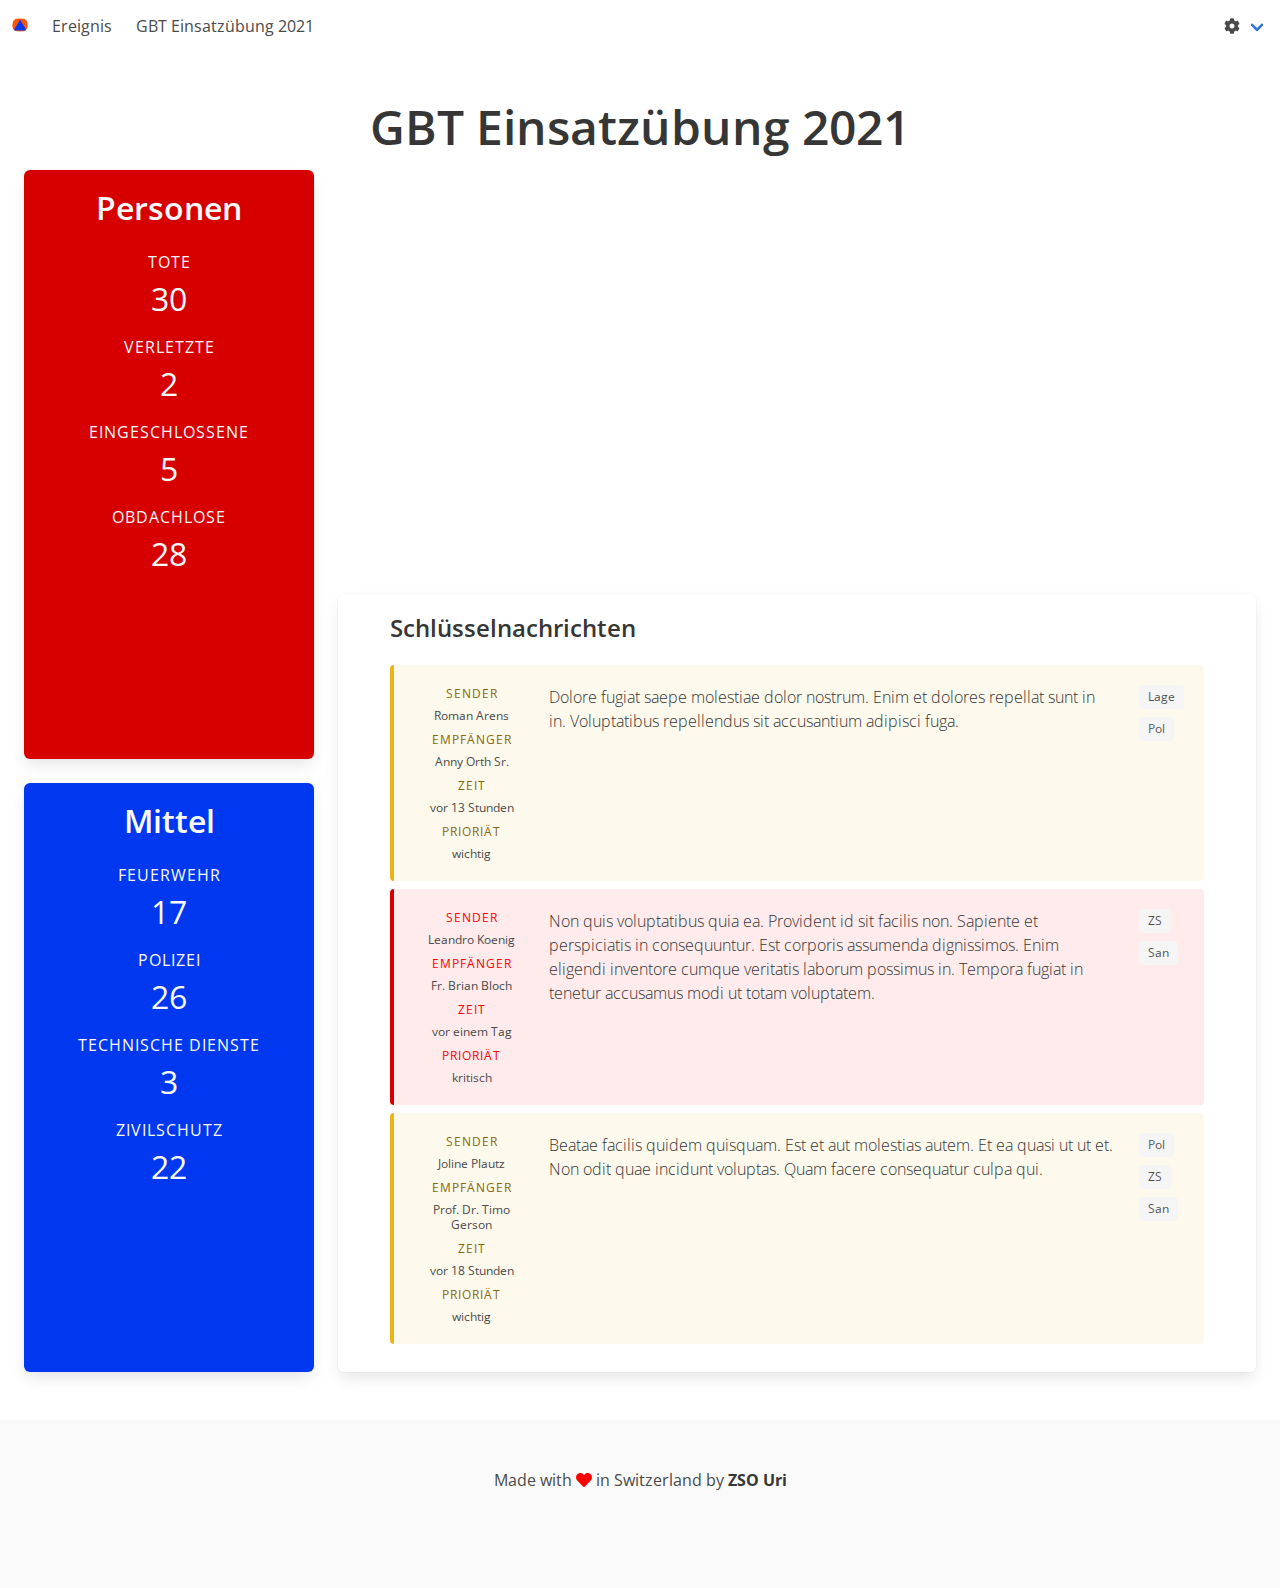
<file: index.html>
<!doctype html><html lang="en"><head><meta charset="utf-8"/><link rel="icon" href="/favicon.ico"/><meta name="viewport" content="width=device-width,initial-scale=1"><meta name="description" content="SitRep"/><link rel="apple-touch-icon" href="/logo192.png"/><link rel="manifest" href="/manifest.json"/><title>Sitrep</title><link href="/static/css/main.0e2acec4.chunk.css" rel="stylesheet"></head><body class="has-navbar-fixed-top"><noscript>You need to enable JavaScript to run this app.</noscript><div id="root"></div><script>!function(e){function t(t){for(var n,i,a=t[0],c=t[1],l=t[2],f=0,p=[];f<a.length;f++)i=a[f],Object.prototype.hasOwnProperty.call(o,i)&&o[i]&&p.push(o[i][0]),o[i]=0;for(n in c)Object.prototype.hasOwnProperty.call(c,n)&&(e[n]=c[n]);for(s&&s(t);p.length;)p.shift()();return u.push.apply(u,l||[]),r()}function r(){for(var e,t=0;t<u.length;t++){for(var r=u[t],n=!0,a=1;a<r.length;a++){var c=r[a];0!==o[c]&&(n=!1)}n&&(u.splice(t--,1),e=i(i.s=r[0]))}return e}var n={},o={1:0},u=[];function i(t){if(n[t])return n[t].exports;var r=n[t]={i:t,l:!1,exports:{}};return e[t].call(r.exports,r,r.exports,i),r.l=!0,r.exports}i.e=function(e){var t=[],r=o[e];if(0!==r)if(r)t.push(r[2]);else{var n=new Promise((function(t,n){r=o[e]=[t,n]}));t.push(r[2]=n);var u,a=document.createElement("script");a.charset="utf-8",a.timeout=120,i.nc&&a.setAttribute("nonce",i.nc),a.src=function(e){return i.p+"static/js/"+({}[e]||e)+"."+{3:"bd68fbdd"}[e]+".chunk.js"}(e);var c=new Error;u=function(t){a.onerror=a.onload=null,clearTimeout(l);var r=o[e];if(0!==r){if(r){var n=t&&("load"===t.type?"missing":t.type),u=t&&t.target&&t.target.src;c.message="Loading chunk "+e+" failed.\n("+n+": "+u+")",c.name="ChunkLoadError",c.type=n,c.request=u,r[1](c)}o[e]=void 0}};var l=setTimeout((function(){u({type:"timeout",target:a})}),12e4);a.onerror=a.onload=u,document.head.appendChild(a)}return Promise.all(t)},i.m=e,i.c=n,i.d=function(e,t,r){i.o(e,t)||Object.defineProperty(e,t,{enumerable:!0,get:r})},i.r=function(e){"undefined"!=typeof Symbol&&Symbol.toStringTag&&Object.defineProperty(e,Symbol.toStringTag,{value:"Module"}),Object.defineProperty(e,"__esModule",{value:!0})},i.t=function(e,t){if(1&t&&(e=i(e)),8&t)return e;if(4&t&&"object"==typeof e&&e&&e.__esModule)return e;var r=Object.create(null);if(i.r(r),Object.defineProperty(r,"default",{enumerable:!0,value:e}),2&t&&"string"!=typeof e)for(var n in e)i.d(r,n,function(t){return e[t]}.bind(null,n));return r},i.n=function(e){var t=e&&e.__esModule?function(){return e.default}:function(){return e};return i.d(t,"a",t),t},i.o=function(e,t){return Object.prototype.hasOwnProperty.call(e,t)},i.p="/",i.oe=function(e){throw console.error(e),e};var a=this["webpackJsonpsitrep-ui-test"]=this["webpackJsonpsitrep-ui-test"]||[],c=a.push.bind(a);a.push=t,a=a.slice();for(var l=0;l<a.length;l++)t(a[l]);var s=c;r()}([])</script><script src="/static/js/2.cec3f8d2.chunk.js"></script><script src="/static/js/main.a710e7cb.chunk.js"></script></body></html>
</file>
<file: static/css/main.0e2acec4.chunk.css>
@import url(https://fonts.googleapis.com/css?family=Open+Sans:400,600);
/*! minireset.css v0.0.6 | MIT License | github.com/jgthms/minireset.css */blockquote,body,dd,dl,dt,fieldset,figure,h1,h2,h3,h4,h5,h6,hr,html,iframe,legend,li,ol,p,pre,textarea,ul{margin:0;padding:0}h1,h2,h3,h4,h5,h6{font-size:100%;font-weight:400}ul{list-style:none}button,input,select,textarea{margin:0}html{box-sizing:border-box}*,:after,:before{box-sizing:inherit}img,video{height:auto;max-width:100%}iframe{border:0}table{border-collapse:collapse;border-spacing:0}td,th{padding:0}td:not([align]),th:not([align]){text-align:inherit}html{background-color:#fff;font-size:16px;-moz-osx-font-smoothing:grayscale;-webkit-font-smoothing:antialiased;min-width:300px;overflow-x:hidden;overflow-y:scroll;text-rendering:optimizeLegibility;-webkit-text-size-adjust:100%;-moz-text-size-adjust:100%;text-size-adjust:100%}article,aside,figure,footer,header,hgroup,section{display:block}body,button,input,optgroup,select,textarea{font-family:"Open Sans",sans-serif}code,pre{-moz-osx-font-smoothing:auto;-webkit-font-smoothing:auto;font-family:monospace}body{color:#4a4a4a;font-size:1em;font-weight:400;line-height:1.5}a{color:#3273dc;cursor:pointer;text-decoration:none}a strong{color:currentColor}a:hover{color:#363636}code{color:#da1039;font-size:.875em;font-weight:400;padding:.25em .5em}code,hr{background-color:#f5f5f5}hr{border:none;display:block;height:2px;margin:1.5rem 0}img{height:auto;max-width:100%}input[type=checkbox],input[type=radio]{vertical-align:baseline}small{font-size:.875em}span{font-style:inherit;font-weight:inherit}strong{color:#363636;font-weight:700}fieldset{border:none}pre{-webkit-overflow-scrolling:touch;background-color:#f5f5f5;color:#4a4a4a;font-size:.875em;overflow-x:auto;padding:1.25rem 1.5rem;white-space:pre;word-wrap:normal}pre code{background-color:transparent;color:currentColor;font-size:1em;padding:0}table td,table th{vertical-align:top}table td:not([align]),table th:not([align]){text-align:inherit}table th{color:#363636}@keyframes spinAround{0%{transform:rotate(0deg)}to{transform:rotate(359deg)}}.has-text-white{color:#fff!important}a.has-text-white:focus,a.has-text-white:hover{color:#e6e6e6!important}.has-background-white{background-color:#fff!important}.has-text-black{color:#0a0a0a!important}a.has-text-black:focus,a.has-text-black:hover{color:#000!important}.has-background-black{background-color:#0a0a0a!important}.has-text-light{color:#f5f5f5!important}a.has-text-light:focus,a.has-text-light:hover{color:#dbdbdb!important}.has-background-light{background-color:#f5f5f5!important}.has-text-dark{color:#363636!important}a.has-text-dark:focus,a.has-text-dark:hover{color:#1c1c1c!important}.has-background-dark{background-color:#363636!important}.has-text-primary{color:#ff540a!important}a.has-text-primary:focus,a.has-text-primary:hover{color:#d64000!important}.has-background-primary{background-color:#ff540a!important}.has-text-primary-light{color:#fff1eb!important}a.has-text-primary-light:focus,a.has-text-primary-light:hover{color:#ffcdb8!important}.has-background-primary-light{background-color:#fff1eb!important}.has-text-primary-dark{color:#d13f00!important}a.has-text-primary-dark:focus,a.has-text-primary-dark:hover{color:#ff5005!important}.has-background-primary-dark{background-color:#d13f00!important}.has-text-link{color:#3273dc!important}a.has-text-link:focus,a.has-text-link:hover{color:#205bbc!important}.has-background-link{background-color:#3273dc!important}.has-text-link-light{color:#eef3fc!important}a.has-text-link-light:focus,a.has-text-link-light:hover{color:#c2d5f5!important}.has-background-link-light{background-color:#eef3fc!important}.has-text-link-dark{color:#2160c4!important}a.has-text-link-dark:focus,a.has-text-link-dark:hover{color:#3b79de!important}.has-background-link-dark{background-color:#2160c4!important}.has-text-info{color:#0038f0!important}a.has-text-info:focus,a.has-text-info:hover{color:#002cbd!important}.has-background-info{background-color:#0038f0!important}.has-text-info-light{color:#ebefff!important}a.has-text-info-light:focus,a.has-text-info-light:hover{color:#b8c8ff!important}.has-background-info-light{background-color:#ebefff!important}.has-text-info-dark{color:#053fff!important}a.has-text-info-dark:focus,a.has-text-info-dark:hover{color:#3867ff!important}.has-background-info-dark{background-color:#053fff!important}.has-text-success{color:#48c774!important}a.has-text-success:focus,a.has-text-success:hover{color:#34a85c!important}.has-background-success{background-color:#48c774!important}.has-text-success-light{color:#effaf3!important}a.has-text-success-light:focus,a.has-text-success-light:hover{color:#c8eed6!important}.has-background-success-light{background-color:#effaf3!important}.has-text-success-dark{color:#257942!important}a.has-text-success-dark:focus,a.has-text-success-dark:hover{color:#31a058!important}.has-background-success-dark{background-color:#257942!important}.has-text-warning{color:#ecb419!important}a.has-text-warning:focus,a.has-text-warning:hover{color:#c29310!important}.has-background-warning{background-color:#ecb419!important}.has-text-warning-light{color:#fdf9ec!important}a.has-text-warning-light:focus,a.has-text-warning-light:hover{color:#fae9bd!important}.has-background-warning-light{background-color:#fdf9ec!important}.has-text-warning-dark{color:#89670b!important}a.has-text-warning-dark:focus,a.has-text-warning-dark:hover{color:#b88b0f!important}.has-background-warning-dark{background-color:#89670b!important}.has-text-danger{color:#d60000!important}a.has-text-danger:focus,a.has-text-danger:hover{color:#a30000!important}.has-background-danger{background-color:#d60000!important}.has-text-danger-light{color:#ffebeb!important}a.has-text-danger-light:focus,a.has-text-danger-light:hover{color:#ffb8b8!important}.has-background-danger-light{background-color:#ffebeb!important}.has-text-danger-dark{color:#fa0000!important}a.has-text-danger-dark:focus,a.has-text-danger-dark:hover{color:#ff2e2e!important}.has-background-danger-dark{background-color:#fa0000!important}.has-text-black-bis{color:#121212!important}.has-background-black-bis{background-color:#121212!important}.has-text-black-ter{color:#242424!important}.has-background-black-ter{background-color:#242424!important}.has-text-grey-darker{color:#363636!important}.has-background-grey-darker{background-color:#363636!important}.has-text-grey-dark{color:#4a4a4a!important}.has-background-grey-dark{background-color:#4a4a4a!important}.has-text-grey{color:#7a7a7a!important}.has-background-grey{background-color:#7a7a7a!important}.has-text-grey-light{color:#b5b5b5!important}.has-background-grey-light{background-color:#b5b5b5!important}.has-text-grey-lighter{color:#dbdbdb!important}.has-background-grey-lighter{background-color:#dbdbdb!important}.has-text-white-ter{color:#f5f5f5!important}.has-background-white-ter{background-color:#f5f5f5!important}.has-text-white-bis{color:#fafafa!important}.has-background-white-bis{background-color:#fafafa!important}.is-flex-direction-row{flex-direction:row!important}.is-flex-direction-row-reverse{flex-direction:row-reverse!important}.is-flex-direction-column{flex-direction:column!important}.is-flex-direction-column-reverse{flex-direction:column-reverse!important}.is-flex-wrap-nowrap{flex-wrap:nowrap!important}.is-flex-wrap-wrap{flex-wrap:wrap!important}.is-flex-wrap-wrap-reverse{flex-wrap:wrap-reverse!important}.is-justify-content-flex-start{justify-content:flex-start!important}.is-justify-content-flex-end{justify-content:flex-end!important}.is-justify-content-center{justify-content:center!important}.is-justify-content-space-between{justify-content:space-between!important}.is-justify-content-space-around{justify-content:space-around!important}.is-justify-content-space-evenly{justify-content:space-evenly!important}.is-justify-content-start{justify-content:start!important}.is-justify-content-end{justify-content:end!important}.is-justify-content-left{justify-content:left!important}.is-justify-content-right{justify-content:right!important}.is-align-content-flex-start{align-content:flex-start!important}.is-align-content-flex-end{align-content:flex-end!important}.is-align-content-center{align-content:center!important}.is-align-content-space-between{align-content:space-between!important}.is-align-content-space-around{align-content:space-around!important}.is-align-content-space-evenly{align-content:space-evenly!important}.is-align-content-stretch{align-content:stretch!important}.is-align-content-start{align-content:start!important}.is-align-content-end{align-content:end!important}.is-align-content-baseline{align-content:baseline!important}.is-align-items-stretch{align-items:stretch!important}.is-align-items-flex-start{align-items:flex-start!important}.is-align-items-flex-end{align-items:flex-end!important}.is-align-items-center{align-items:center!important}.is-align-items-baseline{align-items:baseline!important}.is-align-items-start{align-items:start!important}.is-align-items-end{align-items:end!important}.is-align-items-self-start{align-items:self-start!important}.is-align-items-self-end{align-items:self-end!important}.is-align-self-auto{align-self:auto!important}.is-align-self-flex-start{align-self:flex-start!important}.is-align-self-flex-end{align-self:flex-end!important}.is-align-self-center{align-self:center!important}.is-align-self-baseline{align-self:baseline!important}.is-align-self-stretch{align-self:stretch!important}.is-flex-grow-0{flex-grow:0!important}.is-flex-grow-1{flex-grow:1!important}.is-flex-grow-2{flex-grow:2!important}.is-flex-grow-3{flex-grow:3!important}.is-flex-grow-4{flex-grow:4!important}.is-flex-grow-5{flex-grow:5!important}.is-flex-shrink-0{flex-shrink:0!important}.is-flex-shrink-1{flex-shrink:1!important}.is-flex-shrink-2{flex-shrink:2!important}.is-flex-shrink-3{flex-shrink:3!important}.is-flex-shrink-4{flex-shrink:4!important}.is-flex-shrink-5{flex-shrink:5!important}.is-clearfix:after{clear:both;content:" ";display:table}.is-pulled-left{float:left!important}.is-pulled-right{float:right!important}.is-radiusless{border-radius:0!important}.is-shadowless{box-shadow:none!important}.is-clickable{cursor:pointer!important;pointer-events:all!important}.is-clipped{overflow:hidden!important}.is-relative{position:relative!important}.is-marginless{margin:0!important}.is-paddingless{padding:0!important}.m-0{margin:0!important}.mt-0{margin-top:0!important}.mr-0{margin-right:0!important}.mb-0{margin-bottom:0!important}.ml-0,.mx-0{margin-left:0!important}.mx-0{margin-right:0!important}.my-0{margin-top:0!important;margin-bottom:0!important}.m-1{margin:.25rem!important}.mt-1{margin-top:.25rem!important}.mr-1{margin-right:.25rem!important}.mb-1{margin-bottom:.25rem!important}.ml-1,.mx-1{margin-left:.25rem!important}.mx-1{margin-right:.25rem!important}.my-1{margin-top:.25rem!important;margin-bottom:.25rem!important}.m-2{margin:.5rem!important}.mt-2{margin-top:.5rem!important}.mr-2{margin-right:.5rem!important}.mb-2{margin-bottom:.5rem!important}.ml-2,.mx-2{margin-left:.5rem!important}.mx-2{margin-right:.5rem!important}.my-2{margin-top:.5rem!important;margin-bottom:.5rem!important}.m-3{margin:.75rem!important}.mt-3{margin-top:.75rem!important}.mr-3{margin-right:.75rem!important}.mb-3{margin-bottom:.75rem!important}.ml-3,.mx-3{margin-left:.75rem!important}.mx-3{margin-right:.75rem!important}.my-3{margin-top:.75rem!important;margin-bottom:.75rem!important}.m-4{margin:1rem!important}.mt-4{margin-top:1rem!important}.mr-4{margin-right:1rem!important}.mb-4{margin-bottom:1rem!important}.ml-4,.mx-4{margin-left:1rem!important}.mx-4{margin-right:1rem!important}.my-4{margin-top:1rem!important;margin-bottom:1rem!important}.m-5{margin:1.5rem!important}.mt-5{margin-top:1.5rem!important}.mr-5{margin-right:1.5rem!important}.mb-5{margin-bottom:1.5rem!important}.ml-5,.mx-5{margin-left:1.5rem!important}.mx-5{margin-right:1.5rem!important}.my-5{margin-top:1.5rem!important;margin-bottom:1.5rem!important}.m-6{margin:3rem!important}.mt-6{margin-top:3rem!important}.mr-6{margin-right:3rem!important}.mb-6{margin-bottom:3rem!important}.ml-6,.mx-6{margin-left:3rem!important}.mx-6{margin-right:3rem!important}.my-6{margin-top:3rem!important;margin-bottom:3rem!important}.p-0{padding:0!important}.pt-0{padding-top:0!important}.pr-0{padding-right:0!important}.pb-0{padding-bottom:0!important}.pl-0,.px-0{padding-left:0!important}.px-0{padding-right:0!important}.py-0{padding-top:0!important;padding-bottom:0!important}.p-1{padding:.25rem!important}.pt-1{padding-top:.25rem!important}.pr-1{padding-right:.25rem!important}.pb-1{padding-bottom:.25rem!important}.pl-1,.px-1{padding-left:.25rem!important}.px-1{padding-right:.25rem!important}.py-1{padding-top:.25rem!important;padding-bottom:.25rem!important}.p-2{padding:.5rem!important}.pt-2{padding-top:.5rem!important}.pr-2{padding-right:.5rem!important}.pb-2{padding-bottom:.5rem!important}.pl-2,.px-2{padding-left:.5rem!important}.px-2{padding-right:.5rem!important}.py-2{padding-top:.5rem!important;padding-bottom:.5rem!important}.p-3{padding:.75rem!important}.pt-3{padding-top:.75rem!important}.pr-3{padding-right:.75rem!important}.pb-3{padding-bottom:.75rem!important}.pl-3,.px-3{padding-left:.75rem!important}.px-3{padding-right:.75rem!important}.py-3{padding-top:.75rem!important;padding-bottom:.75rem!important}.p-4{padding:1rem!important}.pt-4{padding-top:1rem!important}.pr-4{padding-right:1rem!important}.pb-4{padding-bottom:1rem!important}.pl-4,.px-4{padding-left:1rem!important}.px-4{padding-right:1rem!important}.py-4{padding-top:1rem!important;padding-bottom:1rem!important}.p-5{padding:1.5rem!important}.pt-5{padding-top:1.5rem!important}.pr-5{padding-right:1.5rem!important}.pb-5{padding-bottom:1.5rem!important}.pl-5,.px-5{padding-left:1.5rem!important}.px-5{padding-right:1.5rem!important}.py-5{padding-top:1.5rem!important;padding-bottom:1.5rem!important}.p-6{padding:3rem!important}.pt-6{padding-top:3rem!important}.pr-6{padding-right:3rem!important}.pb-6{padding-bottom:3rem!important}.pl-6,.px-6{padding-left:3rem!important}.px-6{padding-right:3rem!important}.py-6{padding-top:3rem!important;padding-bottom:3rem!important}.is-size-1{font-size:3rem!important}.is-size-2{font-size:2.5rem!important}.is-size-3{font-size:2rem!important}.is-size-4{font-size:1.5rem!important}.is-size-5{font-size:1.25rem!important}.is-size-6{font-size:1rem!important}.is-size-7{font-size:.75rem!important}@media screen and (max-width:768px){.is-size-1-mobile{font-size:3rem!important}.is-size-2-mobile{font-size:2.5rem!important}.is-size-3-mobile{font-size:2rem!important}.is-size-4-mobile{font-size:1.5rem!important}.is-size-5-mobile{font-size:1.25rem!important}.is-size-6-mobile{font-size:1rem!important}.is-size-7-mobile{font-size:.75rem!important}}@media print,screen and (min-width:769px){.is-size-1-tablet{font-size:3rem!important}.is-size-2-tablet{font-size:2.5rem!important}.is-size-3-tablet{font-size:2rem!important}.is-size-4-tablet{font-size:1.5rem!important}.is-size-5-tablet{font-size:1.25rem!important}.is-size-6-tablet{font-size:1rem!important}.is-size-7-tablet{font-size:.75rem!important}}@media screen and (max-width:1023px){.is-size-1-touch{font-size:3rem!important}.is-size-2-touch{font-size:2.5rem!important}.is-size-3-touch{font-size:2rem!important}.is-size-4-touch{font-size:1.5rem!important}.is-size-5-touch{font-size:1.25rem!important}.is-size-6-touch{font-size:1rem!important}.is-size-7-touch{font-size:.75rem!important}}@media screen and (min-width:1024px){.is-size-1-desktop{font-size:3rem!important}.is-size-2-desktop{font-size:2.5rem!important}.is-size-3-desktop{font-size:2rem!important}.is-size-4-desktop{font-size:1.5rem!important}.is-size-5-desktop{font-size:1.25rem!important}.is-size-6-desktop{font-size:1rem!important}.is-size-7-desktop{font-size:.75rem!important}}@media screen and (min-width:1216px){.is-size-1-widescreen{font-size:3rem!important}.is-size-2-widescreen{font-size:2.5rem!important}.is-size-3-widescreen{font-size:2rem!important}.is-size-4-widescreen{font-size:1.5rem!important}.is-size-5-widescreen{font-size:1.25rem!important}.is-size-6-widescreen{font-size:1rem!important}.is-size-7-widescreen{font-size:.75rem!important}}@media screen and (min-width:1408px){.is-size-1-fullhd{font-size:3rem!important}.is-size-2-fullhd{font-size:2.5rem!important}.is-size-3-fullhd{font-size:2rem!important}.is-size-4-fullhd{font-size:1.5rem!important}.is-size-5-fullhd{font-size:1.25rem!important}.is-size-6-fullhd{font-size:1rem!important}.is-size-7-fullhd{font-size:.75rem!important}}.has-text-centered{text-align:center!important}.has-text-justified{text-align:justify!important}.has-text-left{text-align:left!important}.has-text-right{text-align:right!important}@media screen and (max-width:768px){.has-text-centered-mobile{text-align:center!important}}@media print,screen and (min-width:769px){.has-text-centered-tablet{text-align:center!important}}@media screen and (min-width:769px) and (max-width:1023px){.has-text-centered-tablet-only{text-align:center!important}}@media screen and (max-width:1023px){.has-text-centered-touch{text-align:center!important}}@media screen and (min-width:1024px){.has-text-centered-desktop{text-align:center!important}}@media screen and (min-width:1024px) and (max-width:1215px){.has-text-centered-desktop-only{text-align:center!important}}@media screen and (min-width:1216px){.has-text-centered-widescreen{text-align:center!important}}@media screen and (min-width:1216px) and (max-width:1407px){.has-text-centered-widescreen-only{text-align:center!important}}@media screen and (min-width:1408px){.has-text-centered-fullhd{text-align:center!important}}@media screen and (max-width:768px){.has-text-justified-mobile{text-align:justify!important}}@media print,screen and (min-width:769px){.has-text-justified-tablet{text-align:justify!important}}@media screen and (min-width:769px) and (max-width:1023px){.has-text-justified-tablet-only{text-align:justify!important}}@media screen and (max-width:1023px){.has-text-justified-touch{text-align:justify!important}}@media screen and (min-width:1024px){.has-text-justified-desktop{text-align:justify!important}}@media screen and (min-width:1024px) and (max-width:1215px){.has-text-justified-desktop-only{text-align:justify!important}}@media screen and (min-width:1216px){.has-text-justified-widescreen{text-align:justify!important}}@media screen and (min-width:1216px) and (max-width:1407px){.has-text-justified-widescreen-only{text-align:justify!important}}@media screen and (min-width:1408px){.has-text-justified-fullhd{text-align:justify!important}}@media screen and (max-width:768px){.has-text-left-mobile{text-align:left!important}}@media print,screen and (min-width:769px){.has-text-left-tablet{text-align:left!important}}@media screen and (min-width:769px) and (max-width:1023px){.has-text-left-tablet-only{text-align:left!important}}@media screen and (max-width:1023px){.has-text-left-touch{text-align:left!important}}@media screen and (min-width:1024px){.has-text-left-desktop{text-align:left!important}}@media screen and (min-width:1024px) and (max-width:1215px){.has-text-left-desktop-only{text-align:left!important}}@media screen and (min-width:1216px){.has-text-left-widescreen{text-align:left!important}}@media screen and (min-width:1216px) and (max-width:1407px){.has-text-left-widescreen-only{text-align:left!important}}@media screen and (min-width:1408px){.has-text-left-fullhd{text-align:left!important}}@media screen and (max-width:768px){.has-text-right-mobile{text-align:right!important}}@media print,screen and (min-width:769px){.has-text-right-tablet{text-align:right!important}}@media screen and (min-width:769px) and (max-width:1023px){.has-text-right-tablet-only{text-align:right!important}}@media screen and (max-width:1023px){.has-text-right-touch{text-align:right!important}}@media screen and (min-width:1024px){.has-text-right-desktop{text-align:right!important}}@media screen and (min-width:1024px) and (max-width:1215px){.has-text-right-desktop-only{text-align:right!important}}@media screen and (min-width:1216px){.has-text-right-widescreen{text-align:right!important}}@media screen and (min-width:1216px) and (max-width:1407px){.has-text-right-widescreen-only{text-align:right!important}}@media screen and (min-width:1408px){.has-text-right-fullhd{text-align:right!important}}.is-capitalized{text-transform:capitalize!important}.is-lowercase{text-transform:lowercase!important}.is-uppercase{text-transform:uppercase!important}.is-italic{font-style:italic!important}.has-text-weight-light{font-weight:300!important}.has-text-weight-normal{font-weight:400!important}.has-text-weight-medium{font-weight:500!important}.has-text-weight-semibold{font-weight:600!important}.has-text-weight-bold{font-weight:700!important}.is-family-primary,.is-family-sans-serif,.is-family-secondary{font-family:"Open Sans",sans-serif!important}.is-family-code,.is-family-monospace{font-family:monospace!important}.is-block{display:block!important}@media screen and (max-width:768px){.is-block-mobile{display:block!important}}@media print,screen and (min-width:769px){.is-block-tablet{display:block!important}}@media screen and (min-width:769px) and (max-width:1023px){.is-block-tablet-only{display:block!important}}@media screen and (max-width:1023px){.is-block-touch{display:block!important}}@media screen and (min-width:1024px){.is-block-desktop{display:block!important}}@media screen and (min-width:1024px) and (max-width:1215px){.is-block-desktop-only{display:block!important}}@media screen and (min-width:1216px){.is-block-widescreen{display:block!important}}@media screen and (min-width:1216px) and (max-width:1407px){.is-block-widescreen-only{display:block!important}}@media screen and (min-width:1408px){.is-block-fullhd{display:block!important}}.is-flex{display:flex!important}@media screen and (max-width:768px){.is-flex-mobile{display:flex!important}}@media print,screen and (min-width:769px){.is-flex-tablet{display:flex!important}}@media screen and (min-width:769px) and (max-width:1023px){.is-flex-tablet-only{display:flex!important}}@media screen and (max-width:1023px){.is-flex-touch{display:flex!important}}@media screen and (min-width:1024px){.is-flex-desktop{display:flex!important}}@media screen and (min-width:1024px) and (max-width:1215px){.is-flex-desktop-only{display:flex!important}}@media screen and (min-width:1216px){.is-flex-widescreen{display:flex!important}}@media screen and (min-width:1216px) and (max-width:1407px){.is-flex-widescreen-only{display:flex!important}}@media screen and (min-width:1408px){.is-flex-fullhd{display:flex!important}}.is-inline{display:inline!important}@media screen and (max-width:768px){.is-inline-mobile{display:inline!important}}@media print,screen and (min-width:769px){.is-inline-tablet{display:inline!important}}@media screen and (min-width:769px) and (max-width:1023px){.is-inline-tablet-only{display:inline!important}}@media screen and (max-width:1023px){.is-inline-touch{display:inline!important}}@media screen and (min-width:1024px){.is-inline-desktop{display:inline!important}}@media screen and (min-width:1024px) and (max-width:1215px){.is-inline-desktop-only{display:inline!important}}@media screen and (min-width:1216px){.is-inline-widescreen{display:inline!important}}@media screen and (min-width:1216px) and (max-width:1407px){.is-inline-widescreen-only{display:inline!important}}@media screen and (min-width:1408px){.is-inline-fullhd{display:inline!important}}.is-inline-block{display:inline-block!important}@media screen and (max-width:768px){.is-inline-block-mobile{display:inline-block!important}}@media print,screen and (min-width:769px){.is-inline-block-tablet{display:inline-block!important}}@media screen and (min-width:769px) and (max-width:1023px){.is-inline-block-tablet-only{display:inline-block!important}}@media screen and (max-width:1023px){.is-inline-block-touch{display:inline-block!important}}@media screen and (min-width:1024px){.is-inline-block-desktop{display:inline-block!important}}@media screen and (min-width:1024px) and (max-width:1215px){.is-inline-block-desktop-only{display:inline-block!important}}@media screen and (min-width:1216px){.is-inline-block-widescreen{display:inline-block!important}}@media screen and (min-width:1216px) and (max-width:1407px){.is-inline-block-widescreen-only{display:inline-block!important}}@media screen and (min-width:1408px){.is-inline-block-fullhd{display:inline-block!important}}.is-inline-flex{display:inline-flex!important}@media screen and (max-width:768px){.is-inline-flex-mobile{display:inline-flex!important}}@media print,screen and (min-width:769px){.is-inline-flex-tablet{display:inline-flex!important}}@media screen and (min-width:769px) and (max-width:1023px){.is-inline-flex-tablet-only{display:inline-flex!important}}@media screen and (max-width:1023px){.is-inline-flex-touch{display:inline-flex!important}}@media screen and (min-width:1024px){.is-inline-flex-desktop{display:inline-flex!important}}@media screen and (min-width:1024px) and (max-width:1215px){.is-inline-flex-desktop-only{display:inline-flex!important}}@media screen and (min-width:1216px){.is-inline-flex-widescreen{display:inline-flex!important}}@media screen and (min-width:1216px) and (max-width:1407px){.is-inline-flex-widescreen-only{display:inline-flex!important}}@media screen and (min-width:1408px){.is-inline-flex-fullhd{display:inline-flex!important}}.is-hidden{display:none!important}.is-sr-only{border:none!important;clip:rect(0,0,0,0)!important;height:.01em!important;overflow:hidden!important;padding:0!important;position:absolute!important;white-space:nowrap!important;width:.01em!important}@media screen and (max-width:768px){.is-hidden-mobile{display:none!important}}@media print,screen and (min-width:769px){.is-hidden-tablet{display:none!important}}@media screen and (min-width:769px) and (max-width:1023px){.is-hidden-tablet-only{display:none!important}}@media screen and (max-width:1023px){.is-hidden-touch{display:none!important}}@media screen and (min-width:1024px){.is-hidden-desktop{display:none!important}}@media screen and (min-width:1024px) and (max-width:1215px){.is-hidden-desktop-only{display:none!important}}@media screen and (min-width:1216px){.is-hidden-widescreen{display:none!important}}@media screen and (min-width:1216px) and (max-width:1407px){.is-hidden-widescreen-only{display:none!important}}@media screen and (min-width:1408px){.is-hidden-fullhd{display:none!important}}.is-invisible{visibility:hidden!important}@media screen and (max-width:768px){.is-invisible-mobile{visibility:hidden!important}}@media print,screen and (min-width:769px){.is-invisible-tablet{visibility:hidden!important}}@media screen and (min-width:769px) and (max-width:1023px){.is-invisible-tablet-only{visibility:hidden!important}}@media screen and (max-width:1023px){.is-invisible-touch{visibility:hidden!important}}@media screen and (min-width:1024px){.is-invisible-desktop{visibility:hidden!important}}@media screen and (min-width:1024px) and (max-width:1215px){.is-invisible-desktop-only{visibility:hidden!important}}@media screen and (min-width:1216px){.is-invisible-widescreen{visibility:hidden!important}}@media screen and (min-width:1216px) and (max-width:1407px){.is-invisible-widescreen-only{visibility:hidden!important}}@media screen and (min-width:1408px){.is-invisible-fullhd{visibility:hidden!important}}.button,.file-cta,.file-name,.input,.pagination-ellipsis,.pagination-link,.pagination-next,.pagination-previous,.select select,.textarea{-moz-appearance:none;-webkit-appearance:none;align-items:center;border:1px solid transparent;border-radius:4px;box-shadow:none;display:inline-flex;font-size:1rem;height:2.5em;justify-content:flex-start;line-height:1.5;padding:calc(.5em - 1px) calc(.75em - 1px);position:relative;vertical-align:top}.button:active,.button:focus,.file-cta:active,.file-cta:focus,.file-name:active,.file-name:focus,.input:active,.input:focus,.is-active.button,.is-active.file-cta,.is-active.file-name,.is-active.input,.is-active.pagination-ellipsis,.is-active.pagination-link,.is-active.pagination-next,.is-active.pagination-previous,.is-active.textarea,.is-focused.button,.is-focused.file-cta,.is-focused.file-name,.is-focused.input,.is-focused.pagination-ellipsis,.is-focused.pagination-link,.is-focused.pagination-next,.is-focused.pagination-previous,.is-focused.textarea,.pagination-ellipsis:active,.pagination-ellipsis:focus,.pagination-link:active,.pagination-link:focus,.pagination-next:active,.pagination-next:focus,.pagination-previous:active,.pagination-previous:focus,.select select.is-active,.select select.is-focused,.select select:active,.select select:focus,.textarea:active,.textarea:focus{outline:none}.button[disabled],.file-cta[disabled],.file-name[disabled],.input[disabled],.pagination-ellipsis[disabled],.pagination-link[disabled],.pagination-next[disabled],.pagination-previous[disabled],.select fieldset[disabled] select,.select select[disabled],.textarea[disabled],fieldset[disabled] .button,fieldset[disabled] .file-cta,fieldset[disabled] .file-name,fieldset[disabled] .input,fieldset[disabled] .pagination-ellipsis,fieldset[disabled] .pagination-link,fieldset[disabled] .pagination-next,fieldset[disabled] .pagination-previous,fieldset[disabled] .select select,fieldset[disabled] .textarea{cursor:not-allowed}.breadcrumb,.button,.file,.is-unselectable,.pagination-ellipsis,.pagination-link,.pagination-next,.pagination-previous,.tabs{-webkit-touch-callout:none;-webkit-user-select:none;-ms-user-select:none;user-select:none}.navbar-link:not(.is-arrowless):after,.select:not(.is-multiple):not(.is-loading):after{border:3px solid transparent;border-radius:2px;border-right:0;border-top:0;content:" ";display:block;height:.625em;margin-top:-.4375em;pointer-events:none;position:absolute;top:50%;transform:rotate(-45deg);transform-origin:center;width:.625em}.block:not(:last-child),.box:not(:last-child),.breadcrumb:not(:last-child),.content:not(:last-child),.highlight:not(:last-child),.level:not(:last-child),.message:not(:last-child),.notification:not(:last-child),.pagination:not(:last-child),.progress:not(:last-child),.subtitle:not(:last-child),.table-container:not(:last-child),.table:not(:last-child),.tabs:not(:last-child),.title:not(:last-child){margin-bottom:1.5rem}.delete,.modal-close{-webkit-touch-callout:none;-webkit-user-select:none;-ms-user-select:none;user-select:none;-moz-appearance:none;-webkit-appearance:none;background-color:rgba(10,10,10,.2);border:none;border-radius:290486px;cursor:pointer;pointer-events:auto;display:inline-block;flex-grow:0;flex-shrink:0;font-size:0;height:20px;max-height:20px;max-width:20px;min-height:20px;min-width:20px;outline:none;position:relative;vertical-align:top;width:20px}.delete:after,.delete:before,.modal-close:after,.modal-close:before{background-color:#fff;content:"";display:block;left:50%;position:absolute;top:50%;transform:translateX(-50%) translateY(-50%) rotate(45deg);transform-origin:center center}.delete:before,.modal-close:before{height:2px;width:50%}.delete:after,.modal-close:after{height:50%;width:2px}.delete:focus,.delete:hover,.modal-close:focus,.modal-close:hover{background-color:rgba(10,10,10,.3)}.delete:active,.modal-close:active{background-color:rgba(10,10,10,.4)}.is-small.delete,.is-small.modal-close{height:16px;max-height:16px;max-width:16px;min-height:16px;min-width:16px;width:16px}.is-medium.delete,.is-medium.modal-close{height:24px;max-height:24px;max-width:24px;min-height:24px;min-width:24px;width:24px}.is-large.delete,.is-large.modal-close{height:32px;max-height:32px;max-width:32px;min-height:32px;min-width:32px;width:32px}.button.is-loading:after,.control.is-loading:after,.loader,.select.is-loading:after{animation:spinAround .5s linear infinite;border-radius:290486px;border-color:transparent transparent #dbdbdb #dbdbdb;border-style:solid;border-width:2px;content:"";display:block;height:1em;position:relative;width:1em}.hero-video,.image.is-1by1 .has-ratio,.image.is-1by1 img,.image.is-1by2 .has-ratio,.image.is-1by2 img,.image.is-1by3 .has-ratio,.image.is-1by3 img,.image.is-2by1 .has-ratio,.image.is-2by1 img,.image.is-2by3 .has-ratio,.image.is-2by3 img,.image.is-3by1 .has-ratio,.image.is-3by1 img,.image.is-3by2 .has-ratio,.image.is-3by2 img,.image.is-3by4 .has-ratio,.image.is-3by4 img,.image.is-3by5 .has-ratio,.image.is-3by5 img,.image.is-4by3 .has-ratio,.image.is-4by3 img,.image.is-4by5 .has-ratio,.image.is-4by5 img,.image.is-5by3 .has-ratio,.image.is-5by3 img,.image.is-5by4 .has-ratio,.image.is-5by4 img,.image.is-9by16 .has-ratio,.image.is-9by16 img,.image.is-16by9 .has-ratio,.image.is-16by9 img,.image.is-square .has-ratio,.image.is-square img,.is-overlay,.modal,.modal-background{bottom:0;left:0;position:absolute;right:0;top:0}.input,.select select,.textarea{background-color:#fff;border-color:#dbdbdb;border-radius:4px;color:#363636}.input::-moz-placeholder,.select select::-moz-placeholder,.textarea::-moz-placeholder{color:rgba(54,54,54,.3)}.input::-webkit-input-placeholder,.select select::-webkit-input-placeholder,.textarea::-webkit-input-placeholder{color:rgba(54,54,54,.3)}.input:-moz-placeholder,.select select:-moz-placeholder,.textarea:-moz-placeholder{color:rgba(54,54,54,.3)}.input:-ms-input-placeholder,.select select:-ms-input-placeholder,.textarea:-ms-input-placeholder{color:rgba(54,54,54,.3)}.input:hover,.is-hovered.input,.is-hovered.textarea,.select select.is-hovered,.select select:hover,.textarea:hover{border-color:#b5b5b5}.input:active,.input:focus,.is-active.input,.is-active.textarea,.is-focused.input,.is-focused.textarea,.select select.is-active,.select select.is-focused,.select select:active,.select select:focus,.textarea:active,.textarea:focus{border-color:#3273dc;box-shadow:0 0 0 .125em rgba(50,115,220,.25)}.input[disabled],.select fieldset[disabled] select,.select select[disabled],.textarea[disabled],fieldset[disabled] .input,fieldset[disabled] .select select,fieldset[disabled] .textarea{background-color:#f5f5f5;border-color:#f5f5f5;box-shadow:none;color:#7a7a7a}.input[disabled]::-moz-placeholder,.select fieldset[disabled] select::-moz-placeholder,.select select[disabled]::-moz-placeholder,.textarea[disabled]::-moz-placeholder,fieldset[disabled] .input::-moz-placeholder,fieldset[disabled] .select select::-moz-placeholder,fieldset[disabled] .textarea::-moz-placeholder{color:hsla(0,0%,47.8%,.3)}.input[disabled]::-webkit-input-placeholder,.select fieldset[disabled] select::-webkit-input-placeholder,.select select[disabled]::-webkit-input-placeholder,.textarea[disabled]::-webkit-input-placeholder,fieldset[disabled] .input::-webkit-input-placeholder,fieldset[disabled] .select select::-webkit-input-placeholder,fieldset[disabled] .textarea::-webkit-input-placeholder{color:hsla(0,0%,47.8%,.3)}.input[disabled]:-moz-placeholder,.select fieldset[disabled] select:-moz-placeholder,.select select[disabled]:-moz-placeholder,.textarea[disabled]:-moz-placeholder,fieldset[disabled] .input:-moz-placeholder,fieldset[disabled] .select select:-moz-placeholder,fieldset[disabled] .textarea:-moz-placeholder{color:hsla(0,0%,47.8%,.3)}.input[disabled]:-ms-input-placeholder,.select fieldset[disabled] select:-ms-input-placeholder,.select select[disabled]:-ms-input-placeholder,.textarea[disabled]:-ms-input-placeholder,fieldset[disabled] .input:-ms-input-placeholder,fieldset[disabled] .select select:-ms-input-placeholder,fieldset[disabled] .textarea:-ms-input-placeholder{color:hsla(0,0%,47.8%,.3)}.input,.textarea{box-shadow:inset 0 .0625em .125em rgba(10,10,10,.05);max-width:100%;width:100%}.input[readonly],.textarea[readonly]{box-shadow:none}.is-white.input,.is-white.textarea{border-color:#fff}.is-white.input:active,.is-white.input:focus,.is-white.is-active.input,.is-white.is-active.textarea,.is-white.is-focused.input,.is-white.is-focused.textarea,.is-white.textarea:active,.is-white.textarea:focus{box-shadow:0 0 0 .125em hsla(0,0%,100%,.25)}.is-black.input,.is-black.textarea{border-color:#0a0a0a}.is-black.input:active,.is-black.input:focus,.is-black.is-active.input,.is-black.is-active.textarea,.is-black.is-focused.input,.is-black.is-focused.textarea,.is-black.textarea:active,.is-black.textarea:focus{box-shadow:0 0 0 .125em rgba(10,10,10,.25)}.is-light.input,.is-light.textarea{border-color:#f5f5f5}.is-light.input:active,.is-light.input:focus,.is-light.is-active.input,.is-light.is-active.textarea,.is-light.is-focused.input,.is-light.is-focused.textarea,.is-light.textarea:active,.is-light.textarea:focus{box-shadow:0 0 0 .125em hsla(0,0%,96.1%,.25)}.is-dark.input,.is-dark.textarea{border-color:#363636}.is-dark.input:active,.is-dark.input:focus,.is-dark.is-active.input,.is-dark.is-active.textarea,.is-dark.is-focused.input,.is-dark.is-focused.textarea,.is-dark.textarea:active,.is-dark.textarea:focus{box-shadow:0 0 0 .125em rgba(54,54,54,.25)}.is-primary.input,.is-primary.textarea{border-color:#ff540a}.is-primary.input:active,.is-primary.input:focus,.is-primary.is-active.input,.is-primary.is-active.textarea,.is-primary.is-focused.input,.is-primary.is-focused.textarea,.is-primary.textarea:active,.is-primary.textarea:focus{box-shadow:0 0 0 .125em rgba(255,84,10,.25)}.is-link.input,.is-link.textarea{border-color:#3273dc}.is-link.input:active,.is-link.input:focus,.is-link.is-active.input,.is-link.is-active.textarea,.is-link.is-focused.input,.is-link.is-focused.textarea,.is-link.textarea:active,.is-link.textarea:focus{box-shadow:0 0 0 .125em rgba(50,115,220,.25)}.is-info.input,.is-info.textarea{border-color:#0038f0}.is-info.input:active,.is-info.input:focus,.is-info.is-active.input,.is-info.is-active.textarea,.is-info.is-focused.input,.is-info.is-focused.textarea,.is-info.textarea:active,.is-info.textarea:focus{box-shadow:0 0 0 .125em rgba(0,56,240,.25)}.is-success.input,.is-success.textarea{border-color:#48c774}.is-success.input:active,.is-success.input:focus,.is-success.is-active.input,.is-success.is-active.textarea,.is-success.is-focused.input,.is-success.is-focused.textarea,.is-success.textarea:active,.is-success.textarea:focus{box-shadow:0 0 0 .125em rgba(72,199,116,.25)}.is-warning.input,.is-warning.textarea{border-color:#ecb419}.is-warning.input:active,.is-warning.input:focus,.is-warning.is-active.input,.is-warning.is-active.textarea,.is-warning.is-focused.input,.is-warning.is-focused.textarea,.is-warning.textarea:active,.is-warning.textarea:focus{box-shadow:0 0 0 .125em rgba(236,180,25,.25)}.is-danger.input,.is-danger.textarea{border-color:#d60000}.is-danger.input:active,.is-danger.input:focus,.is-danger.is-active.input,.is-danger.is-active.textarea,.is-danger.is-focused.input,.is-danger.is-focused.textarea,.is-danger.textarea:active,.is-danger.textarea:focus{box-shadow:0 0 0 .125em rgba(214,0,0,.25)}.is-small.input,.is-small.textarea{border-radius:2px;font-size:.75rem}.is-medium.input,.is-medium.textarea{font-size:1.25rem}.is-large.input,.is-large.textarea{font-size:1.5rem}.is-fullwidth.input,.is-fullwidth.textarea{display:block;width:100%}.is-inline.input,.is-inline.textarea{display:inline;width:auto}.input.is-rounded{border-radius:290486px;padding-left:calc(1.125em - 1px);padding-right:calc(1.125em - 1px)}.input.is-static{background-color:transparent;border-color:transparent;box-shadow:none;padding-left:0;padding-right:0}.textarea{display:block;max-width:100%;min-width:100%;padding:calc(.75em - 1px);resize:vertical}.textarea:not([rows]){max-height:40em;min-height:8em}.textarea[rows]{height:auto}.textarea.has-fixed-size{resize:none}.checkbox,.radio{cursor:pointer;display:inline-block;line-height:1.25;position:relative}.checkbox input,.radio input{cursor:pointer}.checkbox:hover,.radio:hover{color:#363636}.checkbox[disabled],.checkbox input[disabled],.radio[disabled],.radio input[disabled],fieldset[disabled] .checkbox,fieldset[disabled] .radio{color:#7a7a7a;cursor:not-allowed}.radio+.radio{margin-left:.5em}.select{display:inline-block;max-width:100%;position:relative;vertical-align:top}.select:not(.is-multiple){height:2.5em}.select:not(.is-multiple):not(.is-loading):after{border-color:#3273dc;right:1.125em;z-index:4}.select.is-rounded select{border-radius:290486px;padding-left:1em}.select select{cursor:pointer;display:block;font-size:1em;max-width:100%;outline:none}.select select::-ms-expand{display:none}.select select[disabled]:hover,fieldset[disabled] .select select:hover{border-color:#f5f5f5}.select select:not([multiple]){padding-right:2.5em}.select select[multiple]{height:auto;padding:0}.select select[multiple] option{padding:.5em 1em}.select:not(.is-multiple):not(.is-loading):hover:after{border-color:#363636}.select.is-white:not(:hover):after,.select.is-white select{border-color:#fff}.select.is-white select.is-hovered,.select.is-white select:hover{border-color:#f2f2f2}.select.is-white select.is-active,.select.is-white select.is-focused,.select.is-white select:active,.select.is-white select:focus{box-shadow:0 0 0 .125em hsla(0,0%,100%,.25)}.select.is-black:not(:hover):after,.select.is-black select{border-color:#0a0a0a}.select.is-black select.is-hovered,.select.is-black select:hover{border-color:#000}.select.is-black select.is-active,.select.is-black select.is-focused,.select.is-black select:active,.select.is-black select:focus{box-shadow:0 0 0 .125em rgba(10,10,10,.25)}.select.is-light:not(:hover):after,.select.is-light select{border-color:#f5f5f5}.select.is-light select.is-hovered,.select.is-light select:hover{border-color:#e8e8e8}.select.is-light select.is-active,.select.is-light select.is-focused,.select.is-light select:active,.select.is-light select:focus{box-shadow:0 0 0 .125em hsla(0,0%,96.1%,.25)}.select.is-dark:not(:hover):after,.select.is-dark select{border-color:#363636}.select.is-dark select.is-hovered,.select.is-dark select:hover{border-color:#292929}.select.is-dark select.is-active,.select.is-dark select.is-focused,.select.is-dark select:active,.select.is-dark select:focus{box-shadow:0 0 0 .125em rgba(54,54,54,.25)}.select.is-primary:not(:hover):after,.select.is-primary select{border-color:#ff540a}.select.is-primary select.is-hovered,.select.is-primary select:hover{border-color:#f04800}.select.is-primary select.is-active,.select.is-primary select.is-focused,.select.is-primary select:active,.select.is-primary select:focus{box-shadow:0 0 0 .125em rgba(255,84,10,.25)}.select.is-link:not(:hover):after,.select.is-link select{border-color:#3273dc}.select.is-link select.is-hovered,.select.is-link select:hover{border-color:#2366d1}.select.is-link select.is-active,.select.is-link select.is-focused,.select.is-link select:active,.select.is-link select:focus{box-shadow:0 0 0 .125em rgba(50,115,220,.25)}.select.is-info:not(:hover):after,.select.is-info select{border-color:#0038f0}.select.is-info select.is-hovered,.select.is-info select:hover{border-color:#0032d6}.select.is-info select.is-active,.select.is-info select.is-focused,.select.is-info select:active,.select.is-info select:focus{box-shadow:0 0 0 .125em rgba(0,56,240,.25)}.select.is-success:not(:hover):after,.select.is-success select{border-color:#48c774}.select.is-success select.is-hovered,.select.is-success select:hover{border-color:#3abb67}.select.is-success select.is-active,.select.is-success select.is-focused,.select.is-success select:active,.select.is-success select:focus{box-shadow:0 0 0 .125em rgba(72,199,116,.25)}.select.is-warning:not(:hover):after,.select.is-warning select{border-color:#ecb419}.select.is-warning select.is-hovered,.select.is-warning select:hover{border-color:#daa512}.select.is-warning select.is-active,.select.is-warning select.is-focused,.select.is-warning select:active,.select.is-warning select:focus{box-shadow:0 0 0 .125em rgba(236,180,25,.25)}.select.is-danger:not(:hover):after,.select.is-danger select{border-color:#d60000}.select.is-danger select.is-hovered,.select.is-danger select:hover{border-color:#bd0000}.select.is-danger select.is-active,.select.is-danger select.is-focused,.select.is-danger select:active,.select.is-danger select:focus{box-shadow:0 0 0 .125em rgba(214,0,0,.25)}.select.is-small{border-radius:2px;font-size:.75rem}.select.is-medium{font-size:1.25rem}.select.is-large{font-size:1.5rem}.select.is-disabled:after{border-color:#7a7a7a}.select.is-fullwidth,.select.is-fullwidth select{width:100%}.select.is-loading:after{margin-top:0;position:absolute;right:.625em;top:.625em;transform:none}.select.is-loading.is-small:after{font-size:.75rem}.select.is-loading.is-medium:after{font-size:1.25rem}.select.is-loading.is-large:after{font-size:1.5rem}.file{align-items:stretch;display:flex;justify-content:flex-start;position:relative}.file.is-white .file-cta{background-color:#fff;border-color:transparent;color:#0a0a0a}.file.is-white.is-hovered .file-cta,.file.is-white:hover .file-cta{background-color:#f9f9f9;border-color:transparent;color:#0a0a0a}.file.is-white.is-focused .file-cta,.file.is-white:focus .file-cta{border-color:transparent;box-shadow:0 0 .5em hsla(0,0%,100%,.25);color:#0a0a0a}.file.is-white.is-active .file-cta,.file.is-white:active .file-cta{background-color:#f2f2f2;border-color:transparent;color:#0a0a0a}.file.is-black .file-cta{background-color:#0a0a0a;border-color:transparent;color:#fff}.file.is-black.is-hovered .file-cta,.file.is-black:hover .file-cta{background-color:#040404;border-color:transparent;color:#fff}.file.is-black.is-focused .file-cta,.file.is-black:focus .file-cta{border-color:transparent;box-shadow:0 0 .5em rgba(10,10,10,.25);color:#fff}.file.is-black.is-active .file-cta,.file.is-black:active .file-cta{background-color:#000;border-color:transparent;color:#fff}.file.is-light .file-cta{background-color:#f5f5f5;border-color:transparent;color:rgba(0,0,0,.7)}.file.is-light.is-hovered .file-cta,.file.is-light:hover .file-cta{background-color:#eee;border-color:transparent;color:rgba(0,0,0,.7)}.file.is-light.is-focused .file-cta,.file.is-light:focus .file-cta{border-color:transparent;box-shadow:0 0 .5em hsla(0,0%,96.1%,.25);color:rgba(0,0,0,.7)}.file.is-light.is-active .file-cta,.file.is-light:active .file-cta{background-color:#e8e8e8;border-color:transparent;color:rgba(0,0,0,.7)}.file.is-dark .file-cta{background-color:#363636;border-color:transparent;color:#fff}.file.is-dark.is-hovered .file-cta,.file.is-dark:hover .file-cta{background-color:#2f2f2f;border-color:transparent;color:#fff}.file.is-dark.is-focused .file-cta,.file.is-dark:focus .file-cta{border-color:transparent;box-shadow:0 0 .5em rgba(54,54,54,.25);color:#fff}.file.is-dark.is-active .file-cta,.file.is-dark:active .file-cta{background-color:#292929;border-color:transparent;color:#fff}.file.is-primary .file-cta{background-color:#ff540a;border-color:transparent;color:#fff}.file.is-primary.is-hovered .file-cta,.file.is-primary:hover .file-cta{background-color:#fc4c00;border-color:transparent;color:#fff}.file.is-primary.is-focused .file-cta,.file.is-primary:focus .file-cta{border-color:transparent;box-shadow:0 0 .5em rgba(255,84,10,.25);color:#fff}.file.is-primary.is-active .file-cta,.file.is-primary:active .file-cta{background-color:#f04800;border-color:transparent;color:#fff}.file.is-link .file-cta{background-color:#3273dc;border-color:transparent;color:#fff}.file.is-link.is-hovered .file-cta,.file.is-link:hover .file-cta{background-color:#276cda;border-color:transparent;color:#fff}.file.is-link.is-focused .file-cta,.file.is-link:focus .file-cta{border-color:transparent;box-shadow:0 0 .5em rgba(50,115,220,.25);color:#fff}.file.is-link.is-active .file-cta,.file.is-link:active .file-cta{background-color:#2366d1;border-color:transparent;color:#fff}.file.is-info .file-cta{background-color:#0038f0;border-color:transparent;color:#fff}.file.is-info.is-hovered .file-cta,.file.is-info:hover .file-cta{background-color:#0035e3;border-color:transparent;color:#fff}.file.is-info.is-focused .file-cta,.file.is-info:focus .file-cta{border-color:transparent;box-shadow:0 0 .5em rgba(0,56,240,.25);color:#fff}.file.is-info.is-active .file-cta,.file.is-info:active .file-cta{background-color:#0032d6;border-color:transparent;color:#fff}.file.is-success .file-cta{background-color:#48c774;border-color:transparent;color:#fff}.file.is-success.is-hovered .file-cta,.file.is-success:hover .file-cta{background-color:#3ec46d;border-color:transparent;color:#fff}.file.is-success.is-focused .file-cta,.file.is-success:focus .file-cta{border-color:transparent;box-shadow:0 0 .5em rgba(72,199,116,.25);color:#fff}.file.is-success.is-active .file-cta,.file.is-success:active .file-cta{background-color:#3abb67;border-color:transparent;color:#fff}.file.is-warning .file-cta{background-color:#ecb419;border-color:transparent;color:rgba(0,0,0,.7)}.file.is-warning.is-hovered .file-cta,.file.is-warning:hover .file-cta{background-color:#e5ad13;border-color:transparent;color:rgba(0,0,0,.7)}.file.is-warning.is-focused .file-cta,.file.is-warning:focus .file-cta{border-color:transparent;box-shadow:0 0 .5em rgba(236,180,25,.25);color:rgba(0,0,0,.7)}.file.is-warning.is-active .file-cta,.file.is-warning:active .file-cta{background-color:#daa512;border-color:transparent;color:rgba(0,0,0,.7)}.file.is-danger .file-cta{background-color:#d60000;border-color:transparent;color:#fff}.file.is-danger.is-hovered .file-cta,.file.is-danger:hover .file-cta{background-color:#c90000;border-color:transparent;color:#fff}.file.is-danger.is-focused .file-cta,.file.is-danger:focus .file-cta{border-color:transparent;box-shadow:0 0 .5em rgba(214,0,0,.25);color:#fff}.file.is-danger.is-active .file-cta,.file.is-danger:active .file-cta{background-color:#bd0000;border-color:transparent;color:#fff}.file.is-small{font-size:.75rem}.file.is-medium{font-size:1.25rem}.file.is-medium .file-icon .fa{font-size:21px}.file.is-large{font-size:1.5rem}.file.is-large .file-icon .fa{font-size:28px}.file.has-name .file-cta{border-bottom-right-radius:0;border-top-right-radius:0}.file.has-name .file-name{border-bottom-left-radius:0;border-top-left-radius:0}.file.has-name.is-empty .file-cta{border-radius:4px}.file.has-name.is-empty .file-name{display:none}.file.is-boxed .file-label{flex-direction:column}.file.is-boxed .file-cta{flex-direction:column;height:auto;padding:1em 3em}.file.is-boxed .file-name{border-width:0 1px 1px}.file.is-boxed .file-icon{height:1.5em;width:1.5em}.file.is-boxed .file-icon .fa{font-size:21px}.file.is-boxed.is-small .file-icon .fa{font-size:14px}.file.is-boxed.is-medium .file-icon .fa{font-size:28px}.file.is-boxed.is-large .file-icon .fa{font-size:35px}.file.is-boxed.has-name .file-cta{border-radius:4px 4px 0 0}.file.is-boxed.has-name .file-name{border-radius:0 0 4px 4px;border-width:0 1px 1px}.file.is-centered{justify-content:center}.file.is-fullwidth .file-label{width:100%}.file.is-fullwidth .file-name{flex-grow:1;max-width:none}.file.is-right{justify-content:flex-end}.file.is-right .file-cta{border-radius:0 4px 4px 0}.file.is-right .file-name{border-radius:4px 0 0 4px;border-width:1px 0 1px 1px;order:-1}.file-label{align-items:stretch;display:flex;cursor:pointer;justify-content:flex-start;overflow:hidden;position:relative}.file-label:hover .file-cta{background-color:#eee;color:#363636}.file-label:hover .file-name{border-color:#d5d5d5}.file-label:active .file-cta{background-color:#e8e8e8;color:#363636}.file-label:active .file-name{border-color:#cfcfcf}.file-input{height:100%;left:0;opacity:0;outline:none;position:absolute;top:0;width:100%}.file-cta,.file-name{border-color:#dbdbdb;border-radius:4px;font-size:1em;padding-left:1em;padding-right:1em;white-space:nowrap}.file-cta{background-color:#f5f5f5;color:#4a4a4a}.file-name{border:1px solid #dbdbdb;border-left-width:0;display:block;max-width:16em;overflow:hidden;text-align:inherit;text-overflow:ellipsis}.file-icon{align-items:center;display:flex;height:1em;justify-content:center;margin-right:.5em;width:1em}.file-icon .fa{font-size:14px}.label{color:#363636;display:block;font-size:1rem;font-weight:700}.label:not(:last-child){margin-bottom:.5em}.label.is-small{font-size:.75rem}.label.is-medium{font-size:1.25rem}.label.is-large{font-size:1.5rem}.help{display:block;font-size:.75rem;margin-top:.25rem}.help.is-white{color:#fff}.help.is-black{color:#0a0a0a}.help.is-light{color:#f5f5f5}.help.is-dark{color:#363636}.help.is-primary{color:#ff540a}.help.is-link{color:#3273dc}.help.is-info{color:#0038f0}.help.is-success{color:#48c774}.help.is-warning{color:#ecb419}.help.is-danger{color:#d60000}.field:not(:last-child){margin-bottom:.75rem}.field.has-addons{display:flex;justify-content:flex-start}.field.has-addons .control:not(:last-child){margin-right:-1px}.field.has-addons .control:not(:first-child):not(:last-child) .button,.field.has-addons .control:not(:first-child):not(:last-child) .input,.field.has-addons .control:not(:first-child):not(:last-child) .select select{border-radius:0}.field.has-addons .control:first-child:not(:only-child) .button,.field.has-addons .control:first-child:not(:only-child) .input,.field.has-addons .control:first-child:not(:only-child) .select select{border-bottom-right-radius:0;border-top-right-radius:0}.field.has-addons .control:last-child:not(:only-child) .button,.field.has-addons .control:last-child:not(:only-child) .input,.field.has-addons .control:last-child:not(:only-child) .select select{border-bottom-left-radius:0;border-top-left-radius:0}.field.has-addons .control .button:not([disabled]).is-hovered,.field.has-addons .control .button:not([disabled]):hover,.field.has-addons .control .input:not([disabled]).is-hovered,.field.has-addons .control .input:not([disabled]):hover,.field.has-addons .control .select select:not([disabled]).is-hovered,.field.has-addons .control .select select:not([disabled]):hover{z-index:2}.field.has-addons .control .button:not([disabled]).is-active,.field.has-addons .control .button:not([disabled]).is-focused,.field.has-addons .control .button:not([disabled]):active,.field.has-addons .control .button:not([disabled]):focus,.field.has-addons .control .input:not([disabled]).is-active,.field.has-addons .control .input:not([disabled]).is-focused,.field.has-addons .control .input:not([disabled]):active,.field.has-addons .control .input:not([disabled]):focus,.field.has-addons .control .select select:not([disabled]).is-active,.field.has-addons .control .select select:not([disabled]).is-focused,.field.has-addons .control .select select:not([disabled]):active,.field.has-addons .control .select select:not([disabled]):focus{z-index:3}.field.has-addons .control .button:not([disabled]).is-active:hover,.field.has-addons .control .button:not([disabled]).is-focused:hover,.field.has-addons .control .button:not([disabled]):active:hover,.field.has-addons .control .button:not([disabled]):focus:hover,.field.has-addons .control .input:not([disabled]).is-active:hover,.field.has-addons .control .input:not([disabled]).is-focused:hover,.field.has-addons .control .input:not([disabled]):active:hover,.field.has-addons .control .input:not([disabled]):focus:hover,.field.has-addons .control .select select:not([disabled]).is-active:hover,.field.has-addons .control .select select:not([disabled]).is-focused:hover,.field.has-addons .control .select select:not([disabled]):active:hover,.field.has-addons .control .select select:not([disabled]):focus:hover{z-index:4}.field.has-addons .control.is-expanded{flex-grow:1;flex-shrink:1}.field.has-addons.has-addons-centered{justify-content:center}.field.has-addons.has-addons-right{justify-content:flex-end}.field.has-addons.has-addons-fullwidth .control{flex-grow:1;flex-shrink:0}.field.is-grouped{display:flex;justify-content:flex-start}.field.is-grouped>.control{flex-shrink:0}.field.is-grouped>.control:not(:last-child){margin-bottom:0;margin-right:.75rem}.field.is-grouped>.control.is-expanded{flex-grow:1;flex-shrink:1}.field.is-grouped.is-grouped-centered{justify-content:center}.field.is-grouped.is-grouped-right{justify-content:flex-end}.field.is-grouped.is-grouped-multiline{flex-wrap:wrap}.field.is-grouped.is-grouped-multiline>.control:last-child,.field.is-grouped.is-grouped-multiline>.control:not(:last-child){margin-bottom:.75rem}.field.is-grouped.is-grouped-multiline:last-child{margin-bottom:-.75rem}.field.is-grouped.is-grouped-multiline:not(:last-child){margin-bottom:0}@media print,screen and (min-width:769px){.field.is-horizontal{display:flex}}.field-label .label{font-size:inherit}@media screen and (max-width:768px){.field-label{margin-bottom:.5rem}}@media print,screen and (min-width:769px){.field-label{flex-basis:0;flex-grow:1;flex-shrink:0;margin-right:1.5rem;text-align:right}.field-label.is-small{font-size:.75rem;padding-top:.375em}.field-label.is-normal{padding-top:.375em}.field-label.is-medium{font-size:1.25rem;padding-top:.375em}.field-label.is-large{font-size:1.5rem;padding-top:.375em}}.field-body .field .field{margin-bottom:0}@media print,screen and (min-width:769px){.field-body{display:flex;flex-basis:0;flex-grow:5;flex-shrink:1}.field-body .field{margin-bottom:0}.field-body>.field{flex-shrink:1}.field-body>.field:not(.is-narrow){flex-grow:1}.field-body>.field:not(:last-child){margin-right:.75rem}}.control{box-sizing:border-box;clear:both;font-size:1rem;position:relative;text-align:inherit}.control.has-icons-left .input:focus~.icon,.control.has-icons-left .select:focus~.icon,.control.has-icons-right .input:focus~.icon,.control.has-icons-right .select:focus~.icon{color:#4a4a4a}.control.has-icons-left .input.is-small~.icon,.control.has-icons-left .select.is-small~.icon,.control.has-icons-right .input.is-small~.icon,.control.has-icons-right .select.is-small~.icon{font-size:.75rem}.control.has-icons-left .input.is-medium~.icon,.control.has-icons-left .select.is-medium~.icon,.control.has-icons-right .input.is-medium~.icon,.control.has-icons-right .select.is-medium~.icon{font-size:1.25rem}.control.has-icons-left .input.is-large~.icon,.control.has-icons-left .select.is-large~.icon,.control.has-icons-right .input.is-large~.icon,.control.has-icons-right .select.is-large~.icon{font-size:1.5rem}.control.has-icons-left .icon,.control.has-icons-right .icon{color:#dbdbdb;height:2.5em;pointer-events:none;position:absolute;top:0;width:2.5em;z-index:4}.control.has-icons-left .input,.control.has-icons-left .select select{padding-left:2.5em}.control.has-icons-left .icon.is-left{left:0}.control.has-icons-right .input,.control.has-icons-right .select select{padding-right:2.5em}.control.has-icons-right .icon.is-right{right:0}.control.is-loading:after{position:absolute!important;right:.625em;top:.625em;z-index:4}.control.is-loading.is-small:after{font-size:.75rem}.control.is-loading.is-medium:after{font-size:1.25rem}.control.is-loading.is-large:after{font-size:1.5rem}.card{background-color:#fff;border-radius:.25rem;box-shadow:0 .5em 1em -.125em rgba(10,10,10,.1),0 0 0 1px rgba(10,10,10,.02);color:#4a4a4a;max-width:100%;position:relative}.card-content:first-child,.card-footer:first-child,.card-header:first-child{border-top-left-radius:.25rem;border-top-right-radius:.25rem}.card-content:last-child,.card-footer:last-child,.card-header:last-child{border-bottom-left-radius:.25rem;border-bottom-right-radius:.25rem}.card-header{background-color:transparent;align-items:stretch;box-shadow:0 .125em .25em rgba(10,10,10,.1);display:flex}.card-header-title{align-items:center;color:#363636;display:flex;flex-grow:1;font-weight:700;padding:.75rem 1rem}.card-header-icon,.card-header-title.is-centered{justify-content:center}.card-header-icon{align-items:center;cursor:pointer;display:flex;padding:.75rem 1rem}.card-image{display:block;position:relative}.card-image:first-child img{border-top-left-radius:.25rem;border-top-right-radius:.25rem}.card-image:last-child img{border-bottom-left-radius:.25rem;border-bottom-right-radius:.25rem}.card-content{padding:1.5rem}.card-content,.card-footer{background-color:transparent}.card-footer{border-top:1px solid #ededed;align-items:stretch;display:flex}.card-footer-item{align-items:center;display:flex;flex-basis:0;flex-grow:1;flex-shrink:0;justify-content:center;padding:.75rem}.card-footer-item:not(:last-child){border-right:1px solid #ededed}.card .media:not(:last-child){margin-bottom:1.5rem}.media{align-items:flex-start;display:flex;text-align:inherit}.media .content:not(:last-child){margin-bottom:.75rem}.media .media{border-top:1px solid hsla(0,0%,85.9%,.5);display:flex;padding-top:.75rem}.media .media .content:not(:last-child),.media .media .control:not(:last-child){margin-bottom:.5rem}.media .media .media{padding-top:.5rem}.media .media .media+.media{margin-top:.5rem}.media+.media{border-top:1px solid hsla(0,0%,85.9%,.5);margin-top:1rem;padding-top:1rem}.media.is-large+.media{margin-top:1.5rem;padding-top:1.5rem}.media-left,.media-right{flex-basis:auto;flex-grow:0;flex-shrink:0}.media-left{margin-right:1rem}.media-right{margin-left:1rem}.media-content{flex-basis:auto;flex-grow:1;flex-shrink:1;text-align:inherit}@media screen and (max-width:768px){.media-content{overflow-x:auto}}.modal{align-items:center;display:none;flex-direction:column;justify-content:center;overflow:hidden;position:fixed;z-index:40}.modal.is-active{display:flex}.modal-background{background-color:rgba(10,10,10,.86)}.modal-card,.modal-content{margin:0 20px;max-height:calc(100vh - 160px);overflow:auto;position:relative;width:100%}@media screen and (min-width:769px){.modal-card,.modal-content{margin:0 auto;max-height:calc(100vh - 40px);width:640px}}.modal-close{background:none;height:40px;position:fixed;right:20px;top:20px;width:40px}.modal-card{display:flex;flex-direction:column;max-height:calc(100vh - 40px);overflow:hidden;-ms-overflow-y:visible}.modal-card-foot,.modal-card-head{align-items:center;background-color:#f5f5f5;display:flex;flex-shrink:0;justify-content:flex-start;padding:20px;position:relative}.modal-card-head{border-bottom:1px solid #dbdbdb;border-top-left-radius:6px;border-top-right-radius:6px}.modal-card-title{color:#363636;flex-grow:1;flex-shrink:0;font-size:1.5rem;line-height:1}.modal-card-foot{border-bottom-left-radius:6px;border-bottom-right-radius:6px;border-top:1px solid #dbdbdb}.modal-card-foot .button:not(:last-child){margin-right:.5em}.modal-card-body{-webkit-overflow-scrolling:touch;background-color:#fff;flex-grow:1;flex-shrink:1;overflow:auto;padding:20px}.pagination{font-size:1rem;margin:-.25rem}.pagination.is-small{font-size:.75rem}.pagination.is-medium{font-size:1.25rem}.pagination.is-large{font-size:1.5rem}.pagination.is-rounded .pagination-next,.pagination.is-rounded .pagination-previous{padding-left:1em;padding-right:1em;border-radius:290486px}.pagination.is-rounded .pagination-link{border-radius:290486px}.pagination,.pagination-list{align-items:center;display:flex;justify-content:center;text-align:center}.pagination-ellipsis,.pagination-link,.pagination-next,.pagination-previous{font-size:1em;justify-content:center;margin:.25rem;padding-left:.5em;padding-right:.5em;text-align:center}.pagination-link,.pagination-next,.pagination-previous{border-color:#dbdbdb;color:#363636;min-width:2.5em}.pagination-link:hover,.pagination-next:hover,.pagination-previous:hover{border-color:#b5b5b5;color:#363636}.pagination-link:focus,.pagination-next:focus,.pagination-previous:focus{border-color:#3273dc}.pagination-link:active,.pagination-next:active,.pagination-previous:active{box-shadow:inset 0 1px 2px rgba(10,10,10,.2)}.pagination-link[disabled],.pagination-next[disabled],.pagination-previous[disabled]{background-color:#dbdbdb;border-color:#dbdbdb;box-shadow:none;color:#7a7a7a;opacity:.5}.pagination-next,.pagination-previous{padding-left:.75em;padding-right:.75em;white-space:nowrap}.pagination-link.is-current{background-color:#3273dc;border-color:#3273dc;color:#fff}.pagination-ellipsis{color:#b5b5b5;pointer-events:none}.pagination-list{flex-wrap:wrap}.pagination-list li{list-style:none}@media screen and (max-width:768px){.pagination{flex-wrap:wrap}.pagination-list li,.pagination-next,.pagination-previous{flex-grow:1;flex-shrink:1}}@media print,screen and (min-width:769px){.pagination-list{flex-grow:1;flex-shrink:1;justify-content:flex-start;order:1}.pagination-previous{order:2}.pagination-next{order:3}.pagination{justify-content:space-between}.pagination.is-centered .pagination-previous{order:1}.pagination.is-centered .pagination-list{justify-content:center;order:2}.pagination.is-centered .pagination-next{order:3}.pagination.is-right .pagination-previous{order:1}.pagination.is-right .pagination-next{order:2}.pagination.is-right .pagination-list{justify-content:flex-end;order:3}}.panel{border-radius:6px;box-shadow:0 .5em 1em -.125em rgba(10,10,10,.1),0 0 0 1px rgba(10,10,10,.02);font-size:1rem}.panel:not(:last-child){margin-bottom:1.5rem}.panel.is-white .panel-heading{background-color:#fff;color:#0a0a0a}.panel.is-white .panel-tabs a.is-active{border-bottom-color:#fff}.panel.is-white .panel-block.is-active .panel-icon{color:#fff}.panel.is-black .panel-heading{background-color:#0a0a0a;color:#fff}.panel.is-black .panel-tabs a.is-active{border-bottom-color:#0a0a0a}.panel.is-black .panel-block.is-active .panel-icon{color:#0a0a0a}.panel.is-light .panel-heading{background-color:#f5f5f5;color:rgba(0,0,0,.7)}.panel.is-light .panel-tabs a.is-active{border-bottom-color:#f5f5f5}.panel.is-light .panel-block.is-active .panel-icon{color:#f5f5f5}.panel.is-dark .panel-heading{background-color:#363636;color:#fff}.panel.is-dark .panel-tabs a.is-active{border-bottom-color:#363636}.panel.is-dark .panel-block.is-active .panel-icon{color:#363636}.panel.is-primary .panel-heading{background-color:#ff540a;color:#fff}.panel.is-primary .panel-tabs a.is-active{border-bottom-color:#ff540a}.panel.is-primary .panel-block.is-active .panel-icon{color:#ff540a}.panel.is-link .panel-heading{background-color:#3273dc;color:#fff}.panel.is-link .panel-tabs a.is-active{border-bottom-color:#3273dc}.panel.is-link .panel-block.is-active .panel-icon{color:#3273dc}.panel.is-info .panel-heading{background-color:#0038f0;color:#fff}.panel.is-info .panel-tabs a.is-active{border-bottom-color:#0038f0}.panel.is-info .panel-block.is-active .panel-icon{color:#0038f0}.panel.is-success .panel-heading{background-color:#48c774;color:#fff}.panel.is-success .panel-tabs a.is-active{border-bottom-color:#48c774}.panel.is-success .panel-block.is-active .panel-icon{color:#48c774}.panel.is-warning .panel-heading{background-color:#ecb419;color:rgba(0,0,0,.7)}.panel.is-warning .panel-tabs a.is-active{border-bottom-color:#ecb419}.panel.is-warning .panel-block.is-active .panel-icon{color:#ecb419}.panel.is-danger .panel-heading{background-color:#d60000;color:#fff}.panel.is-danger .panel-tabs a.is-active{border-bottom-color:#d60000}.panel.is-danger .panel-block.is-active .panel-icon{color:#d60000}.panel-block:not(:last-child),.panel-tabs:not(:last-child){border-bottom:1px solid #ededed}.panel-heading{background-color:#ededed;border-radius:6px 6px 0 0;color:#363636;font-size:1.25em;font-weight:700;line-height:1.25;padding:.75em 1em}.panel-tabs{align-items:flex-end;display:flex;font-size:.875em;justify-content:center}.panel-tabs a{border-bottom:1px solid #dbdbdb;margin-bottom:-1px;padding:.5em}.panel-tabs a.is-active{border-bottom-color:#4a4a4a;color:#363636}.panel-list a{color:#4a4a4a}.panel-list a:hover{color:#3273dc}.panel-block{align-items:center;color:#363636;display:flex;justify-content:flex-start;padding:.5em .75em}.panel-block input[type=checkbox]{margin-right:.75em}.panel-block>.control{flex-grow:1;flex-shrink:1;width:100%}.panel-block.is-wrapped{flex-wrap:wrap}.panel-block.is-active{border-left-color:#3273dc;color:#363636}.panel-block.is-active .panel-icon{color:#3273dc}.panel-block:last-child{border-bottom-left-radius:6px;border-bottom-right-radius:6px}a.panel-block,label.panel-block{cursor:pointer}a.panel-block:hover,label.panel-block:hover{background-color:#f5f5f5}.panel-icon{display:inline-block;font-size:14px;height:1em;line-height:1em;text-align:center;vertical-align:top;width:1em;color:#7a7a7a;margin-right:.75em}.panel-icon .fa{font-size:inherit;line-height:inherit}.column{display:block;flex-basis:0;flex-grow:1;flex-shrink:1;padding:.75rem}.columns.is-mobile>.column.is-narrow{flex:none;width:unset}.columns.is-mobile>.column.is-full{flex:none;width:100%}.columns.is-mobile>.column.is-three-quarters{flex:none;width:75%}.columns.is-mobile>.column.is-two-thirds{flex:none;width:66.6666%}.columns.is-mobile>.column.is-half{flex:none;width:50%}.columns.is-mobile>.column.is-one-third{flex:none;width:33.3333%}.columns.is-mobile>.column.is-one-quarter{flex:none;width:25%}.columns.is-mobile>.column.is-one-fifth{flex:none;width:20%}.columns.is-mobile>.column.is-two-fifths{flex:none;width:40%}.columns.is-mobile>.column.is-three-fifths{flex:none;width:60%}.columns.is-mobile>.column.is-four-fifths{flex:none;width:80%}.columns.is-mobile>.column.is-offset-three-quarters{margin-left:75%}.columns.is-mobile>.column.is-offset-two-thirds{margin-left:66.6666%}.columns.is-mobile>.column.is-offset-half{margin-left:50%}.columns.is-mobile>.column.is-offset-one-third{margin-left:33.3333%}.columns.is-mobile>.column.is-offset-one-quarter{margin-left:25%}.columns.is-mobile>.column.is-offset-one-fifth{margin-left:20%}.columns.is-mobile>.column.is-offset-two-fifths{margin-left:40%}.columns.is-mobile>.column.is-offset-three-fifths{margin-left:60%}.columns.is-mobile>.column.is-offset-four-fifths{margin-left:80%}.columns.is-mobile>.column.is-0{flex:none;width:0}.columns.is-mobile>.column.is-offset-0{margin-left:0}.columns.is-mobile>.column.is-1{flex:none;width:8.33333%}.columns.is-mobile>.column.is-offset-1{margin-left:8.33333%}.columns.is-mobile>.column.is-2{flex:none;width:16.66667%}.columns.is-mobile>.column.is-offset-2{margin-left:16.66667%}.columns.is-mobile>.column.is-3{flex:none;width:25%}.columns.is-mobile>.column.is-offset-3{margin-left:25%}.columns.is-mobile>.column.is-4{flex:none;width:33.33333%}.columns.is-mobile>.column.is-offset-4{margin-left:33.33333%}.columns.is-mobile>.column.is-5{flex:none;width:41.66667%}.columns.is-mobile>.column.is-offset-5{margin-left:41.66667%}.columns.is-mobile>.column.is-6{flex:none;width:50%}.columns.is-mobile>.column.is-offset-6{margin-left:50%}.columns.is-mobile>.column.is-7{flex:none;width:58.33333%}.columns.is-mobile>.column.is-offset-7{margin-left:58.33333%}.columns.is-mobile>.column.is-8{flex:none;width:66.66667%}.columns.is-mobile>.column.is-offset-8{margin-left:66.66667%}.columns.is-mobile>.column.is-9{flex:none;width:75%}.columns.is-mobile>.column.is-offset-9{margin-left:75%}.columns.is-mobile>.column.is-10{flex:none;width:83.33333%}.columns.is-mobile>.column.is-offset-10{margin-left:83.33333%}.columns.is-mobile>.column.is-11{flex:none;width:91.66667%}.columns.is-mobile>.column.is-offset-11{margin-left:91.66667%}.columns.is-mobile>.column.is-12{flex:none;width:100%}.columns.is-mobile>.column.is-offset-12{margin-left:100%}@media screen and (max-width:768px){.column.is-narrow-mobile{flex:none;width:unset}.column.is-full-mobile{flex:none;width:100%}.column.is-three-quarters-mobile{flex:none;width:75%}.column.is-two-thirds-mobile{flex:none;width:66.6666%}.column.is-half-mobile{flex:none;width:50%}.column.is-one-third-mobile{flex:none;width:33.3333%}.column.is-one-quarter-mobile{flex:none;width:25%}.column.is-one-fifth-mobile{flex:none;width:20%}.column.is-two-fifths-mobile{flex:none;width:40%}.column.is-three-fifths-mobile{flex:none;width:60%}.column.is-four-fifths-mobile{flex:none;width:80%}.column.is-offset-three-quarters-mobile{margin-left:75%}.column.is-offset-two-thirds-mobile{margin-left:66.6666%}.column.is-offset-half-mobile{margin-left:50%}.column.is-offset-one-third-mobile{margin-left:33.3333%}.column.is-offset-one-quarter-mobile{margin-left:25%}.column.is-offset-one-fifth-mobile{margin-left:20%}.column.is-offset-two-fifths-mobile{margin-left:40%}.column.is-offset-three-fifths-mobile{margin-left:60%}.column.is-offset-four-fifths-mobile{margin-left:80%}.column.is-0-mobile{flex:none;width:0}.column.is-offset-0-mobile{margin-left:0}.column.is-1-mobile{flex:none;width:8.33333%}.column.is-offset-1-mobile{margin-left:8.33333%}.column.is-2-mobile{flex:none;width:16.66667%}.column.is-offset-2-mobile{margin-left:16.66667%}.column.is-3-mobile{flex:none;width:25%}.column.is-offset-3-mobile{margin-left:25%}.column.is-4-mobile{flex:none;width:33.33333%}.column.is-offset-4-mobile{margin-left:33.33333%}.column.is-5-mobile{flex:none;width:41.66667%}.column.is-offset-5-mobile{margin-left:41.66667%}.column.is-6-mobile{flex:none;width:50%}.column.is-offset-6-mobile{margin-left:50%}.column.is-7-mobile{flex:none;width:58.33333%}.column.is-offset-7-mobile{margin-left:58.33333%}.column.is-8-mobile{flex:none;width:66.66667%}.column.is-offset-8-mobile{margin-left:66.66667%}.column.is-9-mobile{flex:none;width:75%}.column.is-offset-9-mobile{margin-left:75%}.column.is-10-mobile{flex:none;width:83.33333%}.column.is-offset-10-mobile{margin-left:83.33333%}.column.is-11-mobile{flex:none;width:91.66667%}.column.is-offset-11-mobile{margin-left:91.66667%}.column.is-12-mobile{flex:none;width:100%}.column.is-offset-12-mobile{margin-left:100%}}@media print,screen and (min-width:769px){.column.is-narrow,.column.is-narrow-tablet{flex:none;width:unset}.column.is-full,.column.is-full-tablet{flex:none;width:100%}.column.is-three-quarters,.column.is-three-quarters-tablet{flex:none;width:75%}.column.is-two-thirds,.column.is-two-thirds-tablet{flex:none;width:66.6666%}.column.is-half,.column.is-half-tablet{flex:none;width:50%}.column.is-one-third,.column.is-one-third-tablet{flex:none;width:33.3333%}.column.is-one-quarter,.column.is-one-quarter-tablet{flex:none;width:25%}.column.is-one-fifth,.column.is-one-fifth-tablet{flex:none;width:20%}.column.is-two-fifths,.column.is-two-fifths-tablet{flex:none;width:40%}.column.is-three-fifths,.column.is-three-fifths-tablet{flex:none;width:60%}.column.is-four-fifths,.column.is-four-fifths-tablet{flex:none;width:80%}.column.is-offset-three-quarters,.column.is-offset-three-quarters-tablet{margin-left:75%}.column.is-offset-two-thirds,.column.is-offset-two-thirds-tablet{margin-left:66.6666%}.column.is-offset-half,.column.is-offset-half-tablet{margin-left:50%}.column.is-offset-one-third,.column.is-offset-one-third-tablet{margin-left:33.3333%}.column.is-offset-one-quarter,.column.is-offset-one-quarter-tablet{margin-left:25%}.column.is-offset-one-fifth,.column.is-offset-one-fifth-tablet{margin-left:20%}.column.is-offset-two-fifths,.column.is-offset-two-fifths-tablet{margin-left:40%}.column.is-offset-three-fifths,.column.is-offset-three-fifths-tablet{margin-left:60%}.column.is-offset-four-fifths,.column.is-offset-four-fifths-tablet{margin-left:80%}.column.is-0,.column.is-0-tablet{flex:none;width:0}.column.is-offset-0,.column.is-offset-0-tablet{margin-left:0}.column.is-1,.column.is-1-tablet{flex:none;width:8.33333%}.column.is-offset-1,.column.is-offset-1-tablet{margin-left:8.33333%}.column.is-2,.column.is-2-tablet{flex:none;width:16.66667%}.column.is-offset-2,.column.is-offset-2-tablet{margin-left:16.66667%}.column.is-3,.column.is-3-tablet{flex:none;width:25%}.column.is-offset-3,.column.is-offset-3-tablet{margin-left:25%}.column.is-4,.column.is-4-tablet{flex:none;width:33.33333%}.column.is-offset-4,.column.is-offset-4-tablet{margin-left:33.33333%}.column.is-5,.column.is-5-tablet{flex:none;width:41.66667%}.column.is-offset-5,.column.is-offset-5-tablet{margin-left:41.66667%}.column.is-6,.column.is-6-tablet{flex:none;width:50%}.column.is-offset-6,.column.is-offset-6-tablet{margin-left:50%}.column.is-7,.column.is-7-tablet{flex:none;width:58.33333%}.column.is-offset-7,.column.is-offset-7-tablet{margin-left:58.33333%}.column.is-8,.column.is-8-tablet{flex:none;width:66.66667%}.column.is-offset-8,.column.is-offset-8-tablet{margin-left:66.66667%}.column.is-9,.column.is-9-tablet{flex:none;width:75%}.column.is-offset-9,.column.is-offset-9-tablet{margin-left:75%}.column.is-10,.column.is-10-tablet{flex:none;width:83.33333%}.column.is-offset-10,.column.is-offset-10-tablet{margin-left:83.33333%}.column.is-11,.column.is-11-tablet{flex:none;width:91.66667%}.column.is-offset-11,.column.is-offset-11-tablet{margin-left:91.66667%}.column.is-12,.column.is-12-tablet{flex:none;width:100%}.column.is-offset-12,.column.is-offset-12-tablet{margin-left:100%}}@media screen and (max-width:1023px){.column.is-narrow-touch{flex:none;width:unset}.column.is-full-touch{flex:none;width:100%}.column.is-three-quarters-touch{flex:none;width:75%}.column.is-two-thirds-touch{flex:none;width:66.6666%}.column.is-half-touch{flex:none;width:50%}.column.is-one-third-touch{flex:none;width:33.3333%}.column.is-one-quarter-touch{flex:none;width:25%}.column.is-one-fifth-touch{flex:none;width:20%}.column.is-two-fifths-touch{flex:none;width:40%}.column.is-three-fifths-touch{flex:none;width:60%}.column.is-four-fifths-touch{flex:none;width:80%}.column.is-offset-three-quarters-touch{margin-left:75%}.column.is-offset-two-thirds-touch{margin-left:66.6666%}.column.is-offset-half-touch{margin-left:50%}.column.is-offset-one-third-touch{margin-left:33.3333%}.column.is-offset-one-quarter-touch{margin-left:25%}.column.is-offset-one-fifth-touch{margin-left:20%}.column.is-offset-two-fifths-touch{margin-left:40%}.column.is-offset-three-fifths-touch{margin-left:60%}.column.is-offset-four-fifths-touch{margin-left:80%}.column.is-0-touch{flex:none;width:0}.column.is-offset-0-touch{margin-left:0}.column.is-1-touch{flex:none;width:8.33333%}.column.is-offset-1-touch{margin-left:8.33333%}.column.is-2-touch{flex:none;width:16.66667%}.column.is-offset-2-touch{margin-left:16.66667%}.column.is-3-touch{flex:none;width:25%}.column.is-offset-3-touch{margin-left:25%}.column.is-4-touch{flex:none;width:33.33333%}.column.is-offset-4-touch{margin-left:33.33333%}.column.is-5-touch{flex:none;width:41.66667%}.column.is-offset-5-touch{margin-left:41.66667%}.column.is-6-touch{flex:none;width:50%}.column.is-offset-6-touch{margin-left:50%}.column.is-7-touch{flex:none;width:58.33333%}.column.is-offset-7-touch{margin-left:58.33333%}.column.is-8-touch{flex:none;width:66.66667%}.column.is-offset-8-touch{margin-left:66.66667%}.column.is-9-touch{flex:none;width:75%}.column.is-offset-9-touch{margin-left:75%}.column.is-10-touch{flex:none;width:83.33333%}.column.is-offset-10-touch{margin-left:83.33333%}.column.is-11-touch{flex:none;width:91.66667%}.column.is-offset-11-touch{margin-left:91.66667%}.column.is-12-touch{flex:none;width:100%}.column.is-offset-12-touch{margin-left:100%}}@media screen and (min-width:1024px){.column.is-narrow-desktop{flex:none;width:unset}.column.is-full-desktop{flex:none;width:100%}.column.is-three-quarters-desktop{flex:none;width:75%}.column.is-two-thirds-desktop{flex:none;width:66.6666%}.column.is-half-desktop{flex:none;width:50%}.column.is-one-third-desktop{flex:none;width:33.3333%}.column.is-one-quarter-desktop{flex:none;width:25%}.column.is-one-fifth-desktop{flex:none;width:20%}.column.is-two-fifths-desktop{flex:none;width:40%}.column.is-three-fifths-desktop{flex:none;width:60%}.column.is-four-fifths-desktop{flex:none;width:80%}.column.is-offset-three-quarters-desktop{margin-left:75%}.column.is-offset-two-thirds-desktop{margin-left:66.6666%}.column.is-offset-half-desktop{margin-left:50%}.column.is-offset-one-third-desktop{margin-left:33.3333%}.column.is-offset-one-quarter-desktop{margin-left:25%}.column.is-offset-one-fifth-desktop{margin-left:20%}.column.is-offset-two-fifths-desktop{margin-left:40%}.column.is-offset-three-fifths-desktop{margin-left:60%}.column.is-offset-four-fifths-desktop{margin-left:80%}.column.is-0-desktop{flex:none;width:0}.column.is-offset-0-desktop{margin-left:0}.column.is-1-desktop{flex:none;width:8.33333%}.column.is-offset-1-desktop{margin-left:8.33333%}.column.is-2-desktop{flex:none;width:16.66667%}.column.is-offset-2-desktop{margin-left:16.66667%}.column.is-3-desktop{flex:none;width:25%}.column.is-offset-3-desktop{margin-left:25%}.column.is-4-desktop{flex:none;width:33.33333%}.column.is-offset-4-desktop{margin-left:33.33333%}.column.is-5-desktop{flex:none;width:41.66667%}.column.is-offset-5-desktop{margin-left:41.66667%}.column.is-6-desktop{flex:none;width:50%}.column.is-offset-6-desktop{margin-left:50%}.column.is-7-desktop{flex:none;width:58.33333%}.column.is-offset-7-desktop{margin-left:58.33333%}.column.is-8-desktop{flex:none;width:66.66667%}.column.is-offset-8-desktop{margin-left:66.66667%}.column.is-9-desktop{flex:none;width:75%}.column.is-offset-9-desktop{margin-left:75%}.column.is-10-desktop{flex:none;width:83.33333%}.column.is-offset-10-desktop{margin-left:83.33333%}.column.is-11-desktop{flex:none;width:91.66667%}.column.is-offset-11-desktop{margin-left:91.66667%}.column.is-12-desktop{flex:none;width:100%}.column.is-offset-12-desktop{margin-left:100%}}@media screen and (min-width:1216px){.column.is-narrow-widescreen{flex:none;width:unset}.column.is-full-widescreen{flex:none;width:100%}.column.is-three-quarters-widescreen{flex:none;width:75%}.column.is-two-thirds-widescreen{flex:none;width:66.6666%}.column.is-half-widescreen{flex:none;width:50%}.column.is-one-third-widescreen{flex:none;width:33.3333%}.column.is-one-quarter-widescreen{flex:none;width:25%}.column.is-one-fifth-widescreen{flex:none;width:20%}.column.is-two-fifths-widescreen{flex:none;width:40%}.column.is-three-fifths-widescreen{flex:none;width:60%}.column.is-four-fifths-widescreen{flex:none;width:80%}.column.is-offset-three-quarters-widescreen{margin-left:75%}.column.is-offset-two-thirds-widescreen{margin-left:66.6666%}.column.is-offset-half-widescreen{margin-left:50%}.column.is-offset-one-third-widescreen{margin-left:33.3333%}.column.is-offset-one-quarter-widescreen{margin-left:25%}.column.is-offset-one-fifth-widescreen{margin-left:20%}.column.is-offset-two-fifths-widescreen{margin-left:40%}.column.is-offset-three-fifths-widescreen{margin-left:60%}.column.is-offset-four-fifths-widescreen{margin-left:80%}.column.is-0-widescreen{flex:none;width:0}.column.is-offset-0-widescreen{margin-left:0}.column.is-1-widescreen{flex:none;width:8.33333%}.column.is-offset-1-widescreen{margin-left:8.33333%}.column.is-2-widescreen{flex:none;width:16.66667%}.column.is-offset-2-widescreen{margin-left:16.66667%}.column.is-3-widescreen{flex:none;width:25%}.column.is-offset-3-widescreen{margin-left:25%}.column.is-4-widescreen{flex:none;width:33.33333%}.column.is-offset-4-widescreen{margin-left:33.33333%}.column.is-5-widescreen{flex:none;width:41.66667%}.column.is-offset-5-widescreen{margin-left:41.66667%}.column.is-6-widescreen{flex:none;width:50%}.column.is-offset-6-widescreen{margin-left:50%}.column.is-7-widescreen{flex:none;width:58.33333%}.column.is-offset-7-widescreen{margin-left:58.33333%}.column.is-8-widescreen{flex:none;width:66.66667%}.column.is-offset-8-widescreen{margin-left:66.66667%}.column.is-9-widescreen{flex:none;width:75%}.column.is-offset-9-widescreen{margin-left:75%}.column.is-10-widescreen{flex:none;width:83.33333%}.column.is-offset-10-widescreen{margin-left:83.33333%}.column.is-11-widescreen{flex:none;width:91.66667%}.column.is-offset-11-widescreen{margin-left:91.66667%}.column.is-12-widescreen{flex:none;width:100%}.column.is-offset-12-widescreen{margin-left:100%}}@media screen and (min-width:1408px){.column.is-narrow-fullhd{flex:none;width:unset}.column.is-full-fullhd{flex:none;width:100%}.column.is-three-quarters-fullhd{flex:none;width:75%}.column.is-two-thirds-fullhd{flex:none;width:66.6666%}.column.is-half-fullhd{flex:none;width:50%}.column.is-one-third-fullhd{flex:none;width:33.3333%}.column.is-one-quarter-fullhd{flex:none;width:25%}.column.is-one-fifth-fullhd{flex:none;width:20%}.column.is-two-fifths-fullhd{flex:none;width:40%}.column.is-three-fifths-fullhd{flex:none;width:60%}.column.is-four-fifths-fullhd{flex:none;width:80%}.column.is-offset-three-quarters-fullhd{margin-left:75%}.column.is-offset-two-thirds-fullhd{margin-left:66.6666%}.column.is-offset-half-fullhd{margin-left:50%}.column.is-offset-one-third-fullhd{margin-left:33.3333%}.column.is-offset-one-quarter-fullhd{margin-left:25%}.column.is-offset-one-fifth-fullhd{margin-left:20%}.column.is-offset-two-fifths-fullhd{margin-left:40%}.column.is-offset-three-fifths-fullhd{margin-left:60%}.column.is-offset-four-fifths-fullhd{margin-left:80%}.column.is-0-fullhd{flex:none;width:0}.column.is-offset-0-fullhd{margin-left:0}.column.is-1-fullhd{flex:none;width:8.33333%}.column.is-offset-1-fullhd{margin-left:8.33333%}.column.is-2-fullhd{flex:none;width:16.66667%}.column.is-offset-2-fullhd{margin-left:16.66667%}.column.is-3-fullhd{flex:none;width:25%}.column.is-offset-3-fullhd{margin-left:25%}.column.is-4-fullhd{flex:none;width:33.33333%}.column.is-offset-4-fullhd{margin-left:33.33333%}.column.is-5-fullhd{flex:none;width:41.66667%}.column.is-offset-5-fullhd{margin-left:41.66667%}.column.is-6-fullhd{flex:none;width:50%}.column.is-offset-6-fullhd{margin-left:50%}.column.is-7-fullhd{flex:none;width:58.33333%}.column.is-offset-7-fullhd{margin-left:58.33333%}.column.is-8-fullhd{flex:none;width:66.66667%}.column.is-offset-8-fullhd{margin-left:66.66667%}.column.is-9-fullhd{flex:none;width:75%}.column.is-offset-9-fullhd{margin-left:75%}.column.is-10-fullhd{flex:none;width:83.33333%}.column.is-offset-10-fullhd{margin-left:83.33333%}.column.is-11-fullhd{flex:none;width:91.66667%}.column.is-offset-11-fullhd{margin-left:91.66667%}.column.is-12-fullhd{flex:none;width:100%}.column.is-offset-12-fullhd{margin-left:100%}}.columns{margin-left:-.75rem;margin-right:-.75rem;margin-top:-.75rem}.columns:last-child{margin-bottom:-.75rem}.columns:not(:last-child){margin-bottom:.75rem}.columns.is-centered{justify-content:center}.columns.is-gapless{margin-left:0;margin-right:0;margin-top:0}.columns.is-gapless>.column{margin:0;padding:0!important}.columns.is-gapless:not(:last-child){margin-bottom:1.5rem}.columns.is-gapless:last-child{margin-bottom:0}.columns.is-mobile{display:flex}.columns.is-multiline{flex-wrap:wrap}.columns.is-vcentered{align-items:center}@media print,screen and (min-width:769px){.columns:not(.is-desktop){display:flex}}@media screen and (min-width:1024px){.columns.is-desktop{display:flex}}.columns.is-variable{--columnGap:0.75rem;margin-left:calc(var(--columnGap)*-1);margin-right:calc(var(--columnGap)*-1)}.columns.is-variable>.column{padding-left:var(--columnGap);padding-right:var(--columnGap)}.columns.is-variable.is-0{--columnGap:0rem}@media screen and (max-width:768px){.columns.is-variable.is-0-mobile{--columnGap:0rem}}@media print,screen and (min-width:769px){.columns.is-variable.is-0-tablet{--columnGap:0rem}}@media screen and (min-width:769px) and (max-width:1023px){.columns.is-variable.is-0-tablet-only{--columnGap:0rem}}@media screen and (max-width:1023px){.columns.is-variable.is-0-touch{--columnGap:0rem}}@media screen and (min-width:1024px){.columns.is-variable.is-0-desktop{--columnGap:0rem}}@media screen and (min-width:1024px) and (max-width:1215px){.columns.is-variable.is-0-desktop-only{--columnGap:0rem}}@media screen and (min-width:1216px){.columns.is-variable.is-0-widescreen{--columnGap:0rem}}@media screen and (min-width:1216px) and (max-width:1407px){.columns.is-variable.is-0-widescreen-only{--columnGap:0rem}}@media screen and (min-width:1408px){.columns.is-variable.is-0-fullhd{--columnGap:0rem}}.columns.is-variable.is-1{--columnGap:.25rem}@media screen and (max-width:768px){.columns.is-variable.is-1-mobile{--columnGap:.25rem}}@media print,screen and (min-width:769px){.columns.is-variable.is-1-tablet{--columnGap:.25rem}}@media screen and (min-width:769px) and (max-width:1023px){.columns.is-variable.is-1-tablet-only{--columnGap:.25rem}}@media screen and (max-width:1023px){.columns.is-variable.is-1-touch{--columnGap:.25rem}}@media screen and (min-width:1024px){.columns.is-variable.is-1-desktop{--columnGap:.25rem}}@media screen and (min-width:1024px) and (max-width:1215px){.columns.is-variable.is-1-desktop-only{--columnGap:.25rem}}@media screen and (min-width:1216px){.columns.is-variable.is-1-widescreen{--columnGap:.25rem}}@media screen and (min-width:1216px) and (max-width:1407px){.columns.is-variable.is-1-widescreen-only{--columnGap:.25rem}}@media screen and (min-width:1408px){.columns.is-variable.is-1-fullhd{--columnGap:.25rem}}.columns.is-variable.is-2{--columnGap:.5rem}@media screen and (max-width:768px){.columns.is-variable.is-2-mobile{--columnGap:.5rem}}@media print,screen and (min-width:769px){.columns.is-variable.is-2-tablet{--columnGap:.5rem}}@media screen and (min-width:769px) and (max-width:1023px){.columns.is-variable.is-2-tablet-only{--columnGap:.5rem}}@media screen and (max-width:1023px){.columns.is-variable.is-2-touch{--columnGap:.5rem}}@media screen and (min-width:1024px){.columns.is-variable.is-2-desktop{--columnGap:.5rem}}@media screen and (min-width:1024px) and (max-width:1215px){.columns.is-variable.is-2-desktop-only{--columnGap:.5rem}}@media screen and (min-width:1216px){.columns.is-variable.is-2-widescreen{--columnGap:.5rem}}@media screen and (min-width:1216px) and (max-width:1407px){.columns.is-variable.is-2-widescreen-only{--columnGap:.5rem}}@media screen and (min-width:1408px){.columns.is-variable.is-2-fullhd{--columnGap:.5rem}}.columns.is-variable.is-3{--columnGap:.75rem}@media screen and (max-width:768px){.columns.is-variable.is-3-mobile{--columnGap:.75rem}}@media print,screen and (min-width:769px){.columns.is-variable.is-3-tablet{--columnGap:.75rem}}@media screen and (min-width:769px) and (max-width:1023px){.columns.is-variable.is-3-tablet-only{--columnGap:.75rem}}@media screen and (max-width:1023px){.columns.is-variable.is-3-touch{--columnGap:.75rem}}@media screen and (min-width:1024px){.columns.is-variable.is-3-desktop{--columnGap:.75rem}}@media screen and (min-width:1024px) and (max-width:1215px){.columns.is-variable.is-3-desktop-only{--columnGap:.75rem}}@media screen and (min-width:1216px){.columns.is-variable.is-3-widescreen{--columnGap:.75rem}}@media screen and (min-width:1216px) and (max-width:1407px){.columns.is-variable.is-3-widescreen-only{--columnGap:.75rem}}@media screen and (min-width:1408px){.columns.is-variable.is-3-fullhd{--columnGap:.75rem}}.columns.is-variable.is-4{--columnGap:1rem}@media screen and (max-width:768px){.columns.is-variable.is-4-mobile{--columnGap:1rem}}@media print,screen and (min-width:769px){.columns.is-variable.is-4-tablet{--columnGap:1rem}}@media screen and (min-width:769px) and (max-width:1023px){.columns.is-variable.is-4-tablet-only{--columnGap:1rem}}@media screen and (max-width:1023px){.columns.is-variable.is-4-touch{--columnGap:1rem}}@media screen and (min-width:1024px){.columns.is-variable.is-4-desktop{--columnGap:1rem}}@media screen and (min-width:1024px) and (max-width:1215px){.columns.is-variable.is-4-desktop-only{--columnGap:1rem}}@media screen and (min-width:1216px){.columns.is-variable.is-4-widescreen{--columnGap:1rem}}@media screen and (min-width:1216px) and (max-width:1407px){.columns.is-variable.is-4-widescreen-only{--columnGap:1rem}}@media screen and (min-width:1408px){.columns.is-variable.is-4-fullhd{--columnGap:1rem}}.columns.is-variable.is-5{--columnGap:1.25rem}@media screen and (max-width:768px){.columns.is-variable.is-5-mobile{--columnGap:1.25rem}}@media print,screen and (min-width:769px){.columns.is-variable.is-5-tablet{--columnGap:1.25rem}}@media screen and (min-width:769px) and (max-width:1023px){.columns.is-variable.is-5-tablet-only{--columnGap:1.25rem}}@media screen and (max-width:1023px){.columns.is-variable.is-5-touch{--columnGap:1.25rem}}@media screen and (min-width:1024px){.columns.is-variable.is-5-desktop{--columnGap:1.25rem}}@media screen and (min-width:1024px) and (max-width:1215px){.columns.is-variable.is-5-desktop-only{--columnGap:1.25rem}}@media screen and (min-width:1216px){.columns.is-variable.is-5-widescreen{--columnGap:1.25rem}}@media screen and (min-width:1216px) and (max-width:1407px){.columns.is-variable.is-5-widescreen-only{--columnGap:1.25rem}}@media screen and (min-width:1408px){.columns.is-variable.is-5-fullhd{--columnGap:1.25rem}}.columns.is-variable.is-6{--columnGap:1.5rem}@media screen and (max-width:768px){.columns.is-variable.is-6-mobile{--columnGap:1.5rem}}@media print,screen and (min-width:769px){.columns.is-variable.is-6-tablet{--columnGap:1.5rem}}@media screen and (min-width:769px) and (max-width:1023px){.columns.is-variable.is-6-tablet-only{--columnGap:1.5rem}}@media screen and (max-width:1023px){.columns.is-variable.is-6-touch{--columnGap:1.5rem}}@media screen and (min-width:1024px){.columns.is-variable.is-6-desktop{--columnGap:1.5rem}}@media screen and (min-width:1024px) and (max-width:1215px){.columns.is-variable.is-6-desktop-only{--columnGap:1.5rem}}@media screen and (min-width:1216px){.columns.is-variable.is-6-widescreen{--columnGap:1.5rem}}@media screen and (min-width:1216px) and (max-width:1407px){.columns.is-variable.is-6-widescreen-only{--columnGap:1.5rem}}@media screen and (min-width:1408px){.columns.is-variable.is-6-fullhd{--columnGap:1.5rem}}.columns.is-variable.is-7{--columnGap:1.75rem}@media screen and (max-width:768px){.columns.is-variable.is-7-mobile{--columnGap:1.75rem}}@media print,screen and (min-width:769px){.columns.is-variable.is-7-tablet{--columnGap:1.75rem}}@media screen and (min-width:769px) and (max-width:1023px){.columns.is-variable.is-7-tablet-only{--columnGap:1.75rem}}@media screen and (max-width:1023px){.columns.is-variable.is-7-touch{--columnGap:1.75rem}}@media screen and (min-width:1024px){.columns.is-variable.is-7-desktop{--columnGap:1.75rem}}@media screen and (min-width:1024px) and (max-width:1215px){.columns.is-variable.is-7-desktop-only{--columnGap:1.75rem}}@media screen and (min-width:1216px){.columns.is-variable.is-7-widescreen{--columnGap:1.75rem}}@media screen and (min-width:1216px) and (max-width:1407px){.columns.is-variable.is-7-widescreen-only{--columnGap:1.75rem}}@media screen and (min-width:1408px){.columns.is-variable.is-7-fullhd{--columnGap:1.75rem}}.columns.is-variable.is-8{--columnGap:2rem}@media screen and (max-width:768px){.columns.is-variable.is-8-mobile{--columnGap:2rem}}@media print,screen and (min-width:769px){.columns.is-variable.is-8-tablet{--columnGap:2rem}}@media screen and (min-width:769px) and (max-width:1023px){.columns.is-variable.is-8-tablet-only{--columnGap:2rem}}@media screen and (max-width:1023px){.columns.is-variable.is-8-touch{--columnGap:2rem}}@media screen and (min-width:1024px){.columns.is-variable.is-8-desktop{--columnGap:2rem}}@media screen and (min-width:1024px) and (max-width:1215px){.columns.is-variable.is-8-desktop-only{--columnGap:2rem}}@media screen and (min-width:1216px){.columns.is-variable.is-8-widescreen{--columnGap:2rem}}@media screen and (min-width:1216px) and (max-width:1407px){.columns.is-variable.is-8-widescreen-only{--columnGap:2rem}}@media screen and (min-width:1408px){.columns.is-variable.is-8-fullhd{--columnGap:2rem}}.tile{align-items:stretch;display:block;flex-basis:0;flex-grow:1;flex-shrink:1;min-height:-webkit-min-content;min-height:-moz-min-content;min-height:min-content}.tile.is-ancestor{margin-left:-.75rem;margin-right:-.75rem;margin-top:-.75rem}.tile.is-ancestor:last-child{margin-bottom:-.75rem}.tile.is-ancestor:not(:last-child){margin-bottom:.75rem}.tile.is-child{margin:0!important}.tile.is-parent{padding:.75rem}.tile.is-vertical{flex-direction:column}.tile.is-vertical>.tile.is-child:not(:last-child){margin-bottom:1.5rem!important}@media print,screen and (min-width:769px){.tile:not(.is-child){display:flex}.tile.is-1{flex:none;width:8.33333%}.tile.is-2{flex:none;width:16.66667%}.tile.is-3{flex:none;width:25%}.tile.is-4{flex:none;width:33.33333%}.tile.is-5{flex:none;width:41.66667%}.tile.is-6{flex:none;width:50%}.tile.is-7{flex:none;width:58.33333%}.tile.is-8{flex:none;width:66.66667%}.tile.is-9{flex:none;width:75%}.tile.is-10{flex:none;width:83.33333%}.tile.is-11{flex:none;width:91.66667%}.tile.is-12{flex:none;width:100%}}.hero{align-items:stretch;display:flex;flex-direction:column;justify-content:space-between}.hero .navbar{background:none}.hero .tabs ul{border-bottom:none}.hero.is-white{background-color:#fff;color:#0a0a0a}.hero.is-white a:not(.button):not(.dropdown-item):not(.tag):not(.pagination-link.is-current),.hero.is-white strong{color:inherit}.hero.is-white .title{color:#0a0a0a}.hero.is-white .subtitle{color:rgba(10,10,10,.9)}.hero.is-white .subtitle a:not(.button),.hero.is-white .subtitle strong{color:#0a0a0a}@media screen and (max-width:1023px){.hero.is-white .navbar-menu{background-color:#fff}}.hero.is-white .navbar-item,.hero.is-white .navbar-link{color:rgba(10,10,10,.7)}.hero.is-white .navbar-link.is-active,.hero.is-white .navbar-link:hover,.hero.is-white a.navbar-item.is-active,.hero.is-white a.navbar-item:hover{background-color:#f2f2f2;color:#0a0a0a}.hero.is-white .tabs a{color:#0a0a0a;opacity:.9}.hero.is-white .tabs a:hover,.hero.is-white .tabs li.is-active a{opacity:1}.hero.is-white .tabs.is-boxed a,.hero.is-white .tabs.is-toggle a{color:#0a0a0a}.hero.is-white .tabs.is-boxed a:hover,.hero.is-white .tabs.is-toggle a:hover{background-color:rgba(10,10,10,.1)}.hero.is-white .tabs.is-boxed li.is-active a,.hero.is-white .tabs.is-boxed li.is-active a:hover,.hero.is-white .tabs.is-toggle li.is-active a,.hero.is-white .tabs.is-toggle li.is-active a:hover{background-color:#0a0a0a;border-color:#0a0a0a;color:#fff}.hero.is-white.is-bold{background-image:linear-gradient(141deg,#e6e6e6,#fff 71%,#fff)}@media screen and (max-width:768px){.hero.is-white.is-bold .navbar-menu{background-image:linear-gradient(141deg,#e6e6e6,#fff 71%,#fff)}}.hero.is-black{background-color:#0a0a0a;color:#fff}.hero.is-black a:not(.button):not(.dropdown-item):not(.tag):not(.pagination-link.is-current),.hero.is-black strong{color:inherit}.hero.is-black .title{color:#fff}.hero.is-black .subtitle{color:hsla(0,0%,100%,.9)}.hero.is-black .subtitle a:not(.button),.hero.is-black .subtitle strong{color:#fff}@media screen and (max-width:1023px){.hero.is-black .navbar-menu{background-color:#0a0a0a}}.hero.is-black .navbar-item,.hero.is-black .navbar-link{color:hsla(0,0%,100%,.7)}.hero.is-black .navbar-link.is-active,.hero.is-black .navbar-link:hover,.hero.is-black a.navbar-item.is-active,.hero.is-black a.navbar-item:hover{background-color:#000;color:#fff}.hero.is-black .tabs a{color:#fff;opacity:.9}.hero.is-black .tabs a:hover,.hero.is-black .tabs li.is-active a{opacity:1}.hero.is-black .tabs.is-boxed a,.hero.is-black .tabs.is-toggle a{color:#fff}.hero.is-black .tabs.is-boxed a:hover,.hero.is-black .tabs.is-toggle a:hover{background-color:rgba(10,10,10,.1)}.hero.is-black .tabs.is-boxed li.is-active a,.hero.is-black .tabs.is-boxed li.is-active a:hover,.hero.is-black .tabs.is-toggle li.is-active a,.hero.is-black .tabs.is-toggle li.is-active a:hover{background-color:#fff;border-color:#fff;color:#0a0a0a}.hero.is-black.is-bold{background-image:linear-gradient(141deg,#000,#0a0a0a 71%,#181616)}@media screen and (max-width:768px){.hero.is-black.is-bold .navbar-menu{background-image:linear-gradient(141deg,#000,#0a0a0a 71%,#181616)}}.hero.is-light{background-color:#f5f5f5;color:rgba(0,0,0,.7)}.hero.is-light a:not(.button):not(.dropdown-item):not(.tag):not(.pagination-link.is-current),.hero.is-light strong{color:inherit}.hero.is-light .title{color:rgba(0,0,0,.7)}.hero.is-light .subtitle{color:rgba(0,0,0,.9)}.hero.is-light .subtitle a:not(.button),.hero.is-light .subtitle strong{color:rgba(0,0,0,.7)}@media screen and (max-width:1023px){.hero.is-light .navbar-menu{background-color:#f5f5f5}}.hero.is-light .navbar-item,.hero.is-light .navbar-link{color:rgba(0,0,0,.7)}.hero.is-light .navbar-link.is-active,.hero.is-light .navbar-link:hover,.hero.is-light a.navbar-item.is-active,.hero.is-light a.navbar-item:hover{background-color:#e8e8e8;color:rgba(0,0,0,.7)}.hero.is-light .tabs a{color:rgba(0,0,0,.7);opacity:.9}.hero.is-light .tabs a:hover,.hero.is-light .tabs li.is-active a{opacity:1}.hero.is-light .tabs.is-boxed a,.hero.is-light .tabs.is-toggle a{color:rgba(0,0,0,.7)}.hero.is-light .tabs.is-boxed a:hover,.hero.is-light .tabs.is-toggle a:hover{background-color:rgba(10,10,10,.1)}.hero.is-light .tabs.is-boxed li.is-active a,.hero.is-light .tabs.is-boxed li.is-active a:hover,.hero.is-light .tabs.is-toggle li.is-active a,.hero.is-light .tabs.is-toggle li.is-active a:hover{background-color:rgba(0,0,0,.7);border-color:rgba(0,0,0,.7);color:#f5f5f5}.hero.is-light.is-bold{background-image:linear-gradient(141deg,#dfd8d9,#f5f5f5 71%,#fff)}@media screen and (max-width:768px){.hero.is-light.is-bold .navbar-menu{background-image:linear-gradient(141deg,#dfd8d9,#f5f5f5 71%,#fff)}}.hero.is-dark{background-color:#363636;color:#fff}.hero.is-dark a:not(.button):not(.dropdown-item):not(.tag):not(.pagination-link.is-current),.hero.is-dark strong{color:inherit}.hero.is-dark .title{color:#fff}.hero.is-dark .subtitle{color:hsla(0,0%,100%,.9)}.hero.is-dark .subtitle a:not(.button),.hero.is-dark .subtitle strong{color:#fff}@media screen and (max-width:1023px){.hero.is-dark .navbar-menu{background-color:#363636}}.hero.is-dark .navbar-item,.hero.is-dark .navbar-link{color:hsla(0,0%,100%,.7)}.hero.is-dark .navbar-link.is-active,.hero.is-dark .navbar-link:hover,.hero.is-dark a.navbar-item.is-active,.hero.is-dark a.navbar-item:hover{background-color:#292929;color:#fff}.hero.is-dark .tabs a{color:#fff;opacity:.9}.hero.is-dark .tabs a:hover,.hero.is-dark .tabs li.is-active a{opacity:1}.hero.is-dark .tabs.is-boxed a,.hero.is-dark .tabs.is-toggle a{color:#fff}.hero.is-dark .tabs.is-boxed a:hover,.hero.is-dark .tabs.is-toggle a:hover{background-color:rgba(10,10,10,.1)}.hero.is-dark .tabs.is-boxed li.is-active a,.hero.is-dark .tabs.is-boxed li.is-active a:hover,.hero.is-dark .tabs.is-toggle li.is-active a,.hero.is-dark .tabs.is-toggle li.is-active a:hover{background-color:#fff;border-color:#fff;color:#363636}.hero.is-dark.is-bold{background-image:linear-gradient(141deg,#1f191a,#363636 71%,#46403f)}@media screen and (max-width:768px){.hero.is-dark.is-bold .navbar-menu{background-image:linear-gradient(141deg,#1f191a,#363636 71%,#46403f)}}.hero.is-primary{background-color:#ff540a;color:#fff}.hero.is-primary a:not(.button):not(.dropdown-item):not(.tag):not(.pagination-link.is-current),.hero.is-primary strong{color:inherit}.hero.is-primary .title{color:#fff}.hero.is-primary .subtitle{color:hsla(0,0%,100%,.9)}.hero.is-primary .subtitle a:not(.button),.hero.is-primary .subtitle strong{color:#fff}@media screen and (max-width:1023px){.hero.is-primary .navbar-menu{background-color:#ff540a}}.hero.is-primary .navbar-item,.hero.is-primary .navbar-link{color:hsla(0,0%,100%,.7)}.hero.is-primary .navbar-link.is-active,.hero.is-primary .navbar-link:hover,.hero.is-primary a.navbar-item.is-active,.hero.is-primary a.navbar-item:hover{background-color:#f04800;color:#fff}.hero.is-primary .tabs a{color:#fff;opacity:.9}.hero.is-primary .tabs a:hover,.hero.is-primary .tabs li.is-active a{opacity:1}.hero.is-primary .tabs.is-boxed a,.hero.is-primary .tabs.is-toggle a{color:#fff}.hero.is-primary .tabs.is-boxed a:hover,.hero.is-primary .tabs.is-toggle a:hover{background-color:rgba(10,10,10,.1)}.hero.is-primary .tabs.is-boxed li.is-active a,.hero.is-primary .tabs.is-boxed li.is-active a:hover,.hero.is-primary .tabs.is-toggle li.is-active a,.hero.is-primary .tabs.is-toggle li.is-active a:hover{background-color:#fff;border-color:#fff;color:#ff540a}.hero.is-primary.is-bold{background-image:linear-gradient(141deg,#d61d00,#ff540a 71%,#ff8a24)}@media screen and (max-width:768px){.hero.is-primary.is-bold .navbar-menu{background-image:linear-gradient(141deg,#d61d00,#ff540a 71%,#ff8a24)}}.hero.is-link{background-color:#3273dc;color:#fff}.hero.is-link a:not(.button):not(.dropdown-item):not(.tag):not(.pagination-link.is-current),.hero.is-link strong{color:inherit}.hero.is-link .title{color:#fff}.hero.is-link .subtitle{color:hsla(0,0%,100%,.9)}.hero.is-link .subtitle a:not(.button),.hero.is-link .subtitle strong{color:#fff}@media screen and (max-width:1023px){.hero.is-link .navbar-menu{background-color:#3273dc}}.hero.is-link .navbar-item,.hero.is-link .navbar-link{color:hsla(0,0%,100%,.7)}.hero.is-link .navbar-link.is-active,.hero.is-link .navbar-link:hover,.hero.is-link a.navbar-item.is-active,.hero.is-link a.navbar-item:hover{background-color:#2366d1;color:#fff}.hero.is-link .tabs a{color:#fff;opacity:.9}.hero.is-link .tabs a:hover,.hero.is-link .tabs li.is-active a{opacity:1}.hero.is-link .tabs.is-boxed a,.hero.is-link .tabs.is-toggle a{color:#fff}.hero.is-link .tabs.is-boxed a:hover,.hero.is-link .tabs.is-toggle a:hover{background-color:rgba(10,10,10,.1)}.hero.is-link .tabs.is-boxed li.is-active a,.hero.is-link .tabs.is-boxed li.is-active a:hover,.hero.is-link .tabs.is-toggle li.is-active a,.hero.is-link .tabs.is-toggle li.is-active a:hover{background-color:#fff;border-color:#fff;color:#3273dc}.hero.is-link.is-bold{background-image:linear-gradient(141deg,#1577c6,#3273dc 71%,#4366e5)}@media screen and (max-width:768px){.hero.is-link.is-bold .navbar-menu{background-image:linear-gradient(141deg,#1577c6,#3273dc 71%,#4366e5)}}.hero.is-info{background-color:#0038f0;color:#fff}.hero.is-info a:not(.button):not(.dropdown-item):not(.tag):not(.pagination-link.is-current),.hero.is-info strong{color:inherit}.hero.is-info .title{color:#fff}.hero.is-info .subtitle{color:hsla(0,0%,100%,.9)}.hero.is-info .subtitle a:not(.button),.hero.is-info .subtitle strong{color:#fff}@media screen and (max-width:1023px){.hero.is-info .navbar-menu{background-color:#0038f0}}.hero.is-info .navbar-item,.hero.is-info .navbar-link{color:hsla(0,0%,100%,.7)}.hero.is-info .navbar-link.is-active,.hero.is-info .navbar-link:hover,.hero.is-info a.navbar-item.is-active,.hero.is-info a.navbar-item:hover{background-color:#0032d6;color:#fff}.hero.is-info .tabs a{color:#fff;opacity:.9}.hero.is-info .tabs a:hover,.hero.is-info .tabs li.is-active a{opacity:1}.hero.is-info .tabs.is-boxed a,.hero.is-info .tabs.is-toggle a{color:#fff}.hero.is-info .tabs.is-boxed a:hover,.hero.is-info .tabs.is-toggle a:hover{background-color:rgba(10,10,10,.1)}.hero.is-info .tabs.is-boxed li.is-active a,.hero.is-info .tabs.is-boxed li.is-active a:hover,.hero.is-info .tabs.is-toggle li.is-active a,.hero.is-info .tabs.is-toggle li.is-active a:hover{background-color:#fff;border-color:#fff;color:#0038f0}.hero.is-info.is-bold{background-image:linear-gradient(141deg,#004bbd,#0038f0 71%,#0a1bff)}@media screen and (max-width:768px){.hero.is-info.is-bold .navbar-menu{background-image:linear-gradient(141deg,#004bbd,#0038f0 71%,#0a1bff)}}.hero.is-success{background-color:#48c774;color:#fff}.hero.is-success a:not(.button):not(.dropdown-item):not(.tag):not(.pagination-link.is-current),.hero.is-success strong{color:inherit}.hero.is-success .title{color:#fff}.hero.is-success .subtitle{color:hsla(0,0%,100%,.9)}.hero.is-success .subtitle a:not(.button),.hero.is-success .subtitle strong{color:#fff}@media screen and (max-width:1023px){.hero.is-success .navbar-menu{background-color:#48c774}}.hero.is-success .navbar-item,.hero.is-success .navbar-link{color:hsla(0,0%,100%,.7)}.hero.is-success .navbar-link.is-active,.hero.is-success .navbar-link:hover,.hero.is-success a.navbar-item.is-active,.hero.is-success a.navbar-item:hover{background-color:#3abb67;color:#fff}.hero.is-success .tabs a{color:#fff;opacity:.9}.hero.is-success .tabs a:hover,.hero.is-success .tabs li.is-active a{opacity:1}.hero.is-success .tabs.is-boxed a,.hero.is-success .tabs.is-toggle a{color:#fff}.hero.is-success .tabs.is-boxed a:hover,.hero.is-success .tabs.is-toggle a:hover{background-color:rgba(10,10,10,.1)}.hero.is-success .tabs.is-boxed li.is-active a,.hero.is-success .tabs.is-boxed li.is-active a:hover,.hero.is-success .tabs.is-toggle li.is-active a,.hero.is-success .tabs.is-toggle li.is-active a:hover{background-color:#fff;border-color:#fff;color:#48c774}.hero.is-success.is-bold{background-image:linear-gradient(141deg,#29b342,#48c774 71%,#56d296)}@media screen and (max-width:768px){.hero.is-success.is-bold .navbar-menu{background-image:linear-gradient(141deg,#29b342,#48c774 71%,#56d296)}}.hero.is-warning{background-color:#ecb419;color:rgba(0,0,0,.7)}.hero.is-warning a:not(.button):not(.dropdown-item):not(.tag):not(.pagination-link.is-current),.hero.is-warning strong{color:inherit}.hero.is-warning .title{color:rgba(0,0,0,.7)}.hero.is-warning .subtitle{color:rgba(0,0,0,.9)}.hero.is-warning .subtitle a:not(.button),.hero.is-warning .subtitle strong{color:rgba(0,0,0,.7)}@media screen and (max-width:1023px){.hero.is-warning .navbar-menu{background-color:#ecb419}}.hero.is-warning .navbar-item,.hero.is-warning .navbar-link{color:rgba(0,0,0,.7)}.hero.is-warning .navbar-link.is-active,.hero.is-warning .navbar-link:hover,.hero.is-warning a.navbar-item.is-active,.hero.is-warning a.navbar-item:hover{background-color:#daa512;color:rgba(0,0,0,.7)}.hero.is-warning .tabs a{color:rgba(0,0,0,.7);opacity:.9}.hero.is-warning .tabs a:hover,.hero.is-warning .tabs li.is-active a{opacity:1}.hero.is-warning .tabs.is-boxed a,.hero.is-warning .tabs.is-toggle a{color:rgba(0,0,0,.7)}.hero.is-warning .tabs.is-boxed a:hover,.hero.is-warning .tabs.is-toggle a:hover{background-color:rgba(10,10,10,.1)}.hero.is-warning .tabs.is-boxed li.is-active a,.hero.is-warning .tabs.is-boxed li.is-active a:hover,.hero.is-warning .tabs.is-toggle li.is-active a,.hero.is-warning .tabs.is-toggle li.is-active a:hover{background-color:rgba(0,0,0,.7);border-color:rgba(0,0,0,.7);color:#ecb419}.hero.is-warning.is-bold{background-image:linear-gradient(141deg,#cc7706,#ecb419 71%,#f4e02b)}@media screen and (max-width:768px){.hero.is-warning.is-bold .navbar-menu{background-image:linear-gradient(141deg,#cc7706,#ecb419 71%,#f4e02b)}}.hero.is-danger{background-color:#d60000;color:#fff}.hero.is-danger a:not(.button):not(.dropdown-item):not(.tag):not(.pagination-link.is-current),.hero.is-danger strong{color:inherit}.hero.is-danger .title{color:#fff}.hero.is-danger .subtitle{color:hsla(0,0%,100%,.9)}.hero.is-danger .subtitle a:not(.button),.hero.is-danger .subtitle strong{color:#fff}@media screen and (max-width:1023px){.hero.is-danger .navbar-menu{background-color:#d60000}}.hero.is-danger .navbar-item,.hero.is-danger .navbar-link{color:hsla(0,0%,100%,.7)}.hero.is-danger .navbar-link.is-active,.hero.is-danger .navbar-link:hover,.hero.is-danger a.navbar-item.is-active,.hero.is-danger a.navbar-item:hover{background-color:#bd0000;color:#fff}.hero.is-danger .tabs a{color:#fff;opacity:.9}.hero.is-danger .tabs a:hover,.hero.is-danger .tabs li.is-active a{opacity:1}.hero.is-danger .tabs.is-boxed a,.hero.is-danger .tabs.is-toggle a{color:#fff}.hero.is-danger .tabs.is-boxed a:hover,.hero.is-danger .tabs.is-toggle a:hover{background-color:rgba(10,10,10,.1)}.hero.is-danger .tabs.is-boxed li.is-active a,.hero.is-danger .tabs.is-boxed li.is-active a:hover,.hero.is-danger .tabs.is-toggle li.is-active a,.hero.is-danger .tabs.is-toggle li.is-active a:hover{background-color:#fff;border-color:#fff;color:#d60000}.hero.is-danger.is-bold{background-image:linear-gradient(141deg,#a3001b,#d60000 71%,#f02800)}@media screen and (max-width:768px){.hero.is-danger.is-bold .navbar-menu{background-image:linear-gradient(141deg,#a3001b,#d60000 71%,#f02800)}}.hero.is-small .hero-body{padding:1.5rem}@media print,screen and (min-width:769px){.hero.is-medium .hero-body{padding:9rem 1.5rem}}@media print,screen and (min-width:769px){.hero.is-large .hero-body{padding:18rem 1.5rem}}.hero.is-fullheight-with-navbar .hero-body,.hero.is-fullheight .hero-body,.hero.is-halfheight .hero-body{align-items:center;display:flex}.hero.is-fullheight-with-navbar .hero-body>.container,.hero.is-fullheight .hero-body>.container,.hero.is-halfheight .hero-body>.container{flex-grow:1;flex-shrink:1}.hero.is-halfheight{min-height:50vh}.hero.is-fullheight{min-height:100vh}.hero-video{overflow:hidden}.hero-video video{left:50%;min-height:100%;min-width:100%;position:absolute;top:50%;transform:translate3d(-50%,-50%,0)}.hero-video.is-transparent{opacity:.3}@media screen and (max-width:768px){.hero-video{display:none}}.hero-buttons{margin-top:1.5rem}@media screen and (max-width:768px){.hero-buttons .button{display:flex}.hero-buttons .button:not(:last-child){margin-bottom:.75rem}}@media print,screen and (min-width:769px){.hero-buttons{display:flex;justify-content:center}.hero-buttons .button:not(:last-child){margin-right:1.5rem}}.hero-foot,.hero-head{flex-grow:0;flex-shrink:0}.hero-body{flex-grow:1;flex-shrink:0}.hero-body,.section{padding:3rem 1.5rem}@media screen and (min-width:1024px){.section.is-medium{padding:9rem 1.5rem}.section.is-large{padding:18rem 1.5rem}}.footer{background-color:#fafafa;padding:3rem 1.5rem 6rem}.progress{-moz-appearance:none;-webkit-appearance:none;border:none;border-radius:290486px;display:block;height:1rem;overflow:hidden;padding:0;width:100%}.progress::-webkit-progress-bar{background-color:#ededed}.progress::-webkit-progress-value{background-color:#4a4a4a}.progress::-moz-progress-bar{background-color:#4a4a4a}.progress::-ms-fill{background-color:#4a4a4a;border:none}.progress.is-white::-webkit-progress-value{background-color:#fff}.progress.is-white::-moz-progress-bar{background-color:#fff}.progress.is-white::-ms-fill{background-color:#fff}.progress.is-white:indeterminate{background-image:linear-gradient(90deg,#fff 30%,#ededed 0)}.progress.is-black::-webkit-progress-value{background-color:#0a0a0a}.progress.is-black::-moz-progress-bar{background-color:#0a0a0a}.progress.is-black::-ms-fill{background-color:#0a0a0a}.progress.is-black:indeterminate{background-image:linear-gradient(90deg,#0a0a0a 30%,#ededed 0)}.progress.is-light::-webkit-progress-value{background-color:#f5f5f5}.progress.is-light::-moz-progress-bar{background-color:#f5f5f5}.progress.is-light::-ms-fill{background-color:#f5f5f5}.progress.is-light:indeterminate{background-image:linear-gradient(90deg,#f5f5f5 30%,#ededed 0)}.progress.is-dark::-webkit-progress-value{background-color:#363636}.progress.is-dark::-moz-progress-bar{background-color:#363636}.progress.is-dark::-ms-fill{background-color:#363636}.progress.is-dark:indeterminate{background-image:linear-gradient(90deg,#363636 30%,#ededed 0)}.progress.is-primary::-webkit-progress-value{background-color:#ff540a}.progress.is-primary::-moz-progress-bar{background-color:#ff540a}.progress.is-primary::-ms-fill{background-color:#ff540a}.progress.is-primary:indeterminate{background-image:linear-gradient(90deg,#ff540a 30%,#ededed 0)}.progress.is-link::-webkit-progress-value{background-color:#3273dc}.progress.is-link::-moz-progress-bar{background-color:#3273dc}.progress.is-link::-ms-fill{background-color:#3273dc}.progress.is-link:indeterminate{background-image:linear-gradient(90deg,#3273dc 30%,#ededed 0)}.progress.is-info::-webkit-progress-value{background-color:#0038f0}.progress.is-info::-moz-progress-bar{background-color:#0038f0}.progress.is-info::-ms-fill{background-color:#0038f0}.progress.is-info:indeterminate{background-image:linear-gradient(90deg,#0038f0 30%,#ededed 0)}.progress.is-success::-webkit-progress-value{background-color:#48c774}.progress.is-success::-moz-progress-bar{background-color:#48c774}.progress.is-success::-ms-fill{background-color:#48c774}.progress.is-success:indeterminate{background-image:linear-gradient(90deg,#48c774 30%,#ededed 0)}.progress.is-warning::-webkit-progress-value{background-color:#ecb419}.progress.is-warning::-moz-progress-bar{background-color:#ecb419}.progress.is-warning::-ms-fill{background-color:#ecb419}.progress.is-warning:indeterminate{background-image:linear-gradient(90deg,#ecb419 30%,#ededed 0)}.progress.is-danger::-webkit-progress-value{background-color:#d60000}.progress.is-danger::-moz-progress-bar{background-color:#d60000}.progress.is-danger::-ms-fill{background-color:#d60000}.progress.is-danger:indeterminate{background-image:linear-gradient(90deg,#d60000 30%,#ededed 0)}.progress:indeterminate{animation-duration:1.5s;animation-iteration-count:infinite;animation-name:moveIndeterminate;animation-timing-function:linear;background-color:#ededed;background-image:linear-gradient(90deg,#4a4a4a 30%,#ededed 0);background-position:0 0;background-repeat:no-repeat;background-size:150% 150%}.progress:indeterminate::-webkit-progress-bar{background-color:transparent}.progress:indeterminate::-moz-progress-bar{background-color:transparent}.progress:indeterminate::-ms-fill{animation-name:none}.progress.is-small{height:.75rem}.progress.is-medium{height:1.25rem}.progress.is-large{height:1.5rem}@keyframes moveIndeterminate{0%{background-position:200% 0}to{background-position:-200% 0}}.box{background-color:#fff;border-radius:6px;box-shadow:0 .5em 1em -.125em rgba(10,10,10,.1),0 0 0 1px rgba(10,10,10,.02);color:#4a4a4a;display:block;padding:1.25rem}a.box:focus,a.box:hover{box-shadow:0 .5em 1em -.125em rgba(10,10,10,.1),0 0 0 1px #3273dc}a.box:active{box-shadow:inset 0 1px 2px rgba(10,10,10,.2),0 0 0 1px #3273dc}.button{background-color:#fff;border-color:#dbdbdb;border-width:1px;color:#363636;cursor:pointer;justify-content:center;padding:calc(.5em - 1px) 1em;text-align:center;white-space:nowrap}.button strong{color:inherit}.button .icon,.button .icon.is-large,.button .icon.is-medium,.button .icon.is-small{height:1.5em;width:1.5em}.button .icon:first-child:not(:last-child){margin-left:calc(-.5em - 1px);margin-right:.25em}.button .icon:last-child:not(:first-child){margin-left:.25em;margin-right:calc(-.5em - 1px)}.button .icon:first-child:last-child{margin-left:calc(-.5em - 1px);margin-right:calc(-.5em - 1px)}.button.is-hovered,.button:hover{border-color:#b5b5b5;color:#363636}.button.is-focused,.button:focus{border-color:#3273dc;color:#363636}.button.is-focused:not(:active),.button:focus:not(:active){box-shadow:0 0 0 .125em rgba(50,115,220,.25)}.button.is-active,.button:active{border-color:#4a4a4a;color:#363636}.button.is-text{background-color:transparent;border-color:transparent;color:#4a4a4a;text-decoration:underline}.button.is-text.is-focused,.button.is-text.is-hovered,.button.is-text:focus,.button.is-text:hover{background-color:#f5f5f5;color:#363636}.button.is-text.is-active,.button.is-text:active{background-color:#e8e8e8;color:#363636}.button.is-text[disabled],fieldset[disabled] .button.is-text{background-color:transparent;border-color:transparent;box-shadow:none}.button.is-ghost{background:none;border-color:transparent;color:#3273dc;text-decoration:none}.button.is-ghost.is-hovered,.button.is-ghost:hover{color:#3273dc;text-decoration:underline}.button.is-white{background-color:#fff;border-color:transparent;color:#0a0a0a}.button.is-white.is-hovered,.button.is-white:hover{background-color:#f9f9f9;border-color:transparent;color:#0a0a0a}.button.is-white.is-focused,.button.is-white:focus{border-color:transparent;color:#0a0a0a}.button.is-white.is-focused:not(:active),.button.is-white:focus:not(:active){box-shadow:0 0 0 .125em hsla(0,0%,100%,.25)}.button.is-white.is-active,.button.is-white:active{background-color:#f2f2f2;border-color:transparent;color:#0a0a0a}.button.is-white[disabled],fieldset[disabled] .button.is-white{background-color:#fff;border-color:transparent;box-shadow:none}.button.is-white.is-inverted{background-color:#0a0a0a;color:#fff}.button.is-white.is-inverted.is-hovered,.button.is-white.is-inverted:hover{background-color:#000}.button.is-white.is-inverted[disabled],fieldset[disabled] .button.is-white.is-inverted{background-color:#0a0a0a;border-color:transparent;box-shadow:none;color:#fff}.button.is-white.is-loading:after{border-color:transparent transparent #0a0a0a #0a0a0a!important}.button.is-white.is-outlined{background-color:transparent;border-color:#fff;color:#fff}.button.is-white.is-outlined.is-focused,.button.is-white.is-outlined.is-hovered,.button.is-white.is-outlined:focus,.button.is-white.is-outlined:hover{background-color:#fff;border-color:#fff;color:#0a0a0a}.button.is-white.is-outlined.is-loading:after{border-color:transparent transparent #fff #fff!important}.button.is-white.is-outlined.is-loading.is-focused:after,.button.is-white.is-outlined.is-loading.is-hovered:after,.button.is-white.is-outlined.is-loading:focus:after,.button.is-white.is-outlined.is-loading:hover:after{border-color:transparent transparent #0a0a0a #0a0a0a!important}.button.is-white.is-outlined[disabled],fieldset[disabled] .button.is-white.is-outlined{background-color:transparent;border-color:#fff;box-shadow:none;color:#fff}.button.is-white.is-inverted.is-outlined{background-color:transparent;border-color:#0a0a0a;color:#0a0a0a}.button.is-white.is-inverted.is-outlined.is-focused,.button.is-white.is-inverted.is-outlined.is-hovered,.button.is-white.is-inverted.is-outlined:focus,.button.is-white.is-inverted.is-outlined:hover{background-color:#0a0a0a;color:#fff}.button.is-white.is-inverted.is-outlined.is-loading.is-focused:after,.button.is-white.is-inverted.is-outlined.is-loading.is-hovered:after,.button.is-white.is-inverted.is-outlined.is-loading:focus:after,.button.is-white.is-inverted.is-outlined.is-loading:hover:after{border-color:transparent transparent #fff #fff!important}.button.is-white.is-inverted.is-outlined[disabled],fieldset[disabled] .button.is-white.is-inverted.is-outlined{background-color:transparent;border-color:#0a0a0a;box-shadow:none;color:#0a0a0a}.button.is-black{background-color:#0a0a0a;border-color:transparent;color:#fff}.button.is-black.is-hovered,.button.is-black:hover{background-color:#040404;border-color:transparent;color:#fff}.button.is-black.is-focused,.button.is-black:focus{border-color:transparent;color:#fff}.button.is-black.is-focused:not(:active),.button.is-black:focus:not(:active){box-shadow:0 0 0 .125em rgba(10,10,10,.25)}.button.is-black.is-active,.button.is-black:active{background-color:#000;border-color:transparent;color:#fff}.button.is-black[disabled],fieldset[disabled] .button.is-black{background-color:#0a0a0a;border-color:transparent;box-shadow:none}.button.is-black.is-inverted{background-color:#fff;color:#0a0a0a}.button.is-black.is-inverted.is-hovered,.button.is-black.is-inverted:hover{background-color:#f2f2f2}.button.is-black.is-inverted[disabled],fieldset[disabled] .button.is-black.is-inverted{background-color:#fff;border-color:transparent;box-shadow:none;color:#0a0a0a}.button.is-black.is-loading:after{border-color:transparent transparent #fff #fff!important}.button.is-black.is-outlined{background-color:transparent;border-color:#0a0a0a;color:#0a0a0a}.button.is-black.is-outlined.is-focused,.button.is-black.is-outlined.is-hovered,.button.is-black.is-outlined:focus,.button.is-black.is-outlined:hover{background-color:#0a0a0a;border-color:#0a0a0a;color:#fff}.button.is-black.is-outlined.is-loading:after{border-color:transparent transparent #0a0a0a #0a0a0a!important}.button.is-black.is-outlined.is-loading.is-focused:after,.button.is-black.is-outlined.is-loading.is-hovered:after,.button.is-black.is-outlined.is-loading:focus:after,.button.is-black.is-outlined.is-loading:hover:after{border-color:transparent transparent #fff #fff!important}.button.is-black.is-outlined[disabled],fieldset[disabled] .button.is-black.is-outlined{background-color:transparent;border-color:#0a0a0a;box-shadow:none;color:#0a0a0a}.button.is-black.is-inverted.is-outlined{background-color:transparent;border-color:#fff;color:#fff}.button.is-black.is-inverted.is-outlined.is-focused,.button.is-black.is-inverted.is-outlined.is-hovered,.button.is-black.is-inverted.is-outlined:focus,.button.is-black.is-inverted.is-outlined:hover{background-color:#fff;color:#0a0a0a}.button.is-black.is-inverted.is-outlined.is-loading.is-focused:after,.button.is-black.is-inverted.is-outlined.is-loading.is-hovered:after,.button.is-black.is-inverted.is-outlined.is-loading:focus:after,.button.is-black.is-inverted.is-outlined.is-loading:hover:after{border-color:transparent transparent #0a0a0a #0a0a0a!important}.button.is-black.is-inverted.is-outlined[disabled],fieldset[disabled] .button.is-black.is-inverted.is-outlined{background-color:transparent;border-color:#fff;box-shadow:none;color:#fff}.button.is-light{background-color:#f5f5f5;border-color:transparent;color:rgba(0,0,0,.7)}.button.is-light.is-hovered,.button.is-light:hover{background-color:#eee;border-color:transparent;color:rgba(0,0,0,.7)}.button.is-light.is-focused,.button.is-light:focus{border-color:transparent;color:rgba(0,0,0,.7)}.button.is-light.is-focused:not(:active),.button.is-light:focus:not(:active){box-shadow:0 0 0 .125em hsla(0,0%,96.1%,.25)}.button.is-light.is-active,.button.is-light:active{background-color:#e8e8e8;border-color:transparent;color:rgba(0,0,0,.7)}.button.is-light[disabled],fieldset[disabled] .button.is-light{background-color:#f5f5f5;border-color:transparent;box-shadow:none}.button.is-light.is-inverted{color:#f5f5f5}.button.is-light.is-inverted,.button.is-light.is-inverted.is-hovered,.button.is-light.is-inverted:hover{background-color:rgba(0,0,0,.7)}.button.is-light.is-inverted[disabled],fieldset[disabled] .button.is-light.is-inverted{background-color:rgba(0,0,0,.7);border-color:transparent;box-shadow:none;color:#f5f5f5}.button.is-light.is-loading:after{border-color:transparent transparent rgba(0,0,0,.7) rgba(0,0,0,.7)!important}.button.is-light.is-outlined{background-color:transparent;border-color:#f5f5f5;color:#f5f5f5}.button.is-light.is-outlined.is-focused,.button.is-light.is-outlined.is-hovered,.button.is-light.is-outlined:focus,.button.is-light.is-outlined:hover{background-color:#f5f5f5;border-color:#f5f5f5;color:rgba(0,0,0,.7)}.button.is-light.is-outlined.is-loading:after{border-color:transparent transparent #f5f5f5 #f5f5f5!important}.button.is-light.is-outlined.is-loading.is-focused:after,.button.is-light.is-outlined.is-loading.is-hovered:after,.button.is-light.is-outlined.is-loading:focus:after,.button.is-light.is-outlined.is-loading:hover:after{border-color:transparent transparent rgba(0,0,0,.7) rgba(0,0,0,.7)!important}.button.is-light.is-outlined[disabled],fieldset[disabled] .button.is-light.is-outlined{background-color:transparent;border-color:#f5f5f5;box-shadow:none;color:#f5f5f5}.button.is-light.is-inverted.is-outlined{background-color:transparent;border-color:rgba(0,0,0,.7);color:rgba(0,0,0,.7)}.button.is-light.is-inverted.is-outlined.is-focused,.button.is-light.is-inverted.is-outlined.is-hovered,.button.is-light.is-inverted.is-outlined:focus,.button.is-light.is-inverted.is-outlined:hover{background-color:rgba(0,0,0,.7);color:#f5f5f5}.button.is-light.is-inverted.is-outlined.is-loading.is-focused:after,.button.is-light.is-inverted.is-outlined.is-loading.is-hovered:after,.button.is-light.is-inverted.is-outlined.is-loading:focus:after,.button.is-light.is-inverted.is-outlined.is-loading:hover:after{border-color:transparent transparent #f5f5f5 #f5f5f5!important}.button.is-light.is-inverted.is-outlined[disabled],fieldset[disabled] .button.is-light.is-inverted.is-outlined{background-color:transparent;border-color:rgba(0,0,0,.7);box-shadow:none;color:rgba(0,0,0,.7)}.button.is-dark{background-color:#363636;border-color:transparent;color:#fff}.button.is-dark.is-hovered,.button.is-dark:hover{background-color:#2f2f2f;border-color:transparent;color:#fff}.button.is-dark.is-focused,.button.is-dark:focus{border-color:transparent;color:#fff}.button.is-dark.is-focused:not(:active),.button.is-dark:focus:not(:active){box-shadow:0 0 0 .125em rgba(54,54,54,.25)}.button.is-dark.is-active,.button.is-dark:active{background-color:#292929;border-color:transparent;color:#fff}.button.is-dark[disabled],fieldset[disabled] .button.is-dark{background-color:#363636;border-color:transparent;box-shadow:none}.button.is-dark.is-inverted{background-color:#fff;color:#363636}.button.is-dark.is-inverted.is-hovered,.button.is-dark.is-inverted:hover{background-color:#f2f2f2}.button.is-dark.is-inverted[disabled],fieldset[disabled] .button.is-dark.is-inverted{background-color:#fff;border-color:transparent;box-shadow:none;color:#363636}.button.is-dark.is-loading:after{border-color:transparent transparent #fff #fff!important}.button.is-dark.is-outlined{background-color:transparent;border-color:#363636;color:#363636}.button.is-dark.is-outlined.is-focused,.button.is-dark.is-outlined.is-hovered,.button.is-dark.is-outlined:focus,.button.is-dark.is-outlined:hover{background-color:#363636;border-color:#363636;color:#fff}.button.is-dark.is-outlined.is-loading:after{border-color:transparent transparent #363636 #363636!important}.button.is-dark.is-outlined.is-loading.is-focused:after,.button.is-dark.is-outlined.is-loading.is-hovered:after,.button.is-dark.is-outlined.is-loading:focus:after,.button.is-dark.is-outlined.is-loading:hover:after{border-color:transparent transparent #fff #fff!important}.button.is-dark.is-outlined[disabled],fieldset[disabled] .button.is-dark.is-outlined{background-color:transparent;border-color:#363636;box-shadow:none;color:#363636}.button.is-dark.is-inverted.is-outlined{background-color:transparent;border-color:#fff;color:#fff}.button.is-dark.is-inverted.is-outlined.is-focused,.button.is-dark.is-inverted.is-outlined.is-hovered,.button.is-dark.is-inverted.is-outlined:focus,.button.is-dark.is-inverted.is-outlined:hover{background-color:#fff;color:#363636}.button.is-dark.is-inverted.is-outlined.is-loading.is-focused:after,.button.is-dark.is-inverted.is-outlined.is-loading.is-hovered:after,.button.is-dark.is-inverted.is-outlined.is-loading:focus:after,.button.is-dark.is-inverted.is-outlined.is-loading:hover:after{border-color:transparent transparent #363636 #363636!important}.button.is-dark.is-inverted.is-outlined[disabled],fieldset[disabled] .button.is-dark.is-inverted.is-outlined{background-color:transparent;border-color:#fff;box-shadow:none;color:#fff}.button.is-primary{background-color:#ff540a;border-color:transparent;color:#fff}.button.is-primary.is-hovered,.button.is-primary:hover{background-color:#fc4c00;border-color:transparent;color:#fff}.button.is-primary.is-focused,.button.is-primary:focus{border-color:transparent;color:#fff}.button.is-primary.is-focused:not(:active),.button.is-primary:focus:not(:active){box-shadow:0 0 0 .125em rgba(255,84,10,.25)}.button.is-primary.is-active,.button.is-primary:active{background-color:#f04800;border-color:transparent;color:#fff}.button.is-primary[disabled],fieldset[disabled] .button.is-primary{background-color:#ff540a;border-color:transparent;box-shadow:none}.button.is-primary.is-inverted{background-color:#fff;color:#ff540a}.button.is-primary.is-inverted.is-hovered,.button.is-primary.is-inverted:hover{background-color:#f2f2f2}.button.is-primary.is-inverted[disabled],fieldset[disabled] .button.is-primary.is-inverted{background-color:#fff;border-color:transparent;box-shadow:none;color:#ff540a}.button.is-primary.is-loading:after{border-color:transparent transparent #fff #fff!important}.button.is-primary.is-outlined{background-color:transparent;border-color:#ff540a;color:#ff540a}.button.is-primary.is-outlined.is-focused,.button.is-primary.is-outlined.is-hovered,.button.is-primary.is-outlined:focus,.button.is-primary.is-outlined:hover{background-color:#ff540a;border-color:#ff540a;color:#fff}.button.is-primary.is-outlined.is-loading:after{border-color:transparent transparent #ff540a #ff540a!important}.button.is-primary.is-outlined.is-loading.is-focused:after,.button.is-primary.is-outlined.is-loading.is-hovered:after,.button.is-primary.is-outlined.is-loading:focus:after,.button.is-primary.is-outlined.is-loading:hover:after{border-color:transparent transparent #fff #fff!important}.button.is-primary.is-outlined[disabled],fieldset[disabled] .button.is-primary.is-outlined{background-color:transparent;border-color:#ff540a;box-shadow:none;color:#ff540a}.button.is-primary.is-inverted.is-outlined{background-color:transparent;border-color:#fff;color:#fff}.button.is-primary.is-inverted.is-outlined.is-focused,.button.is-primary.is-inverted.is-outlined.is-hovered,.button.is-primary.is-inverted.is-outlined:focus,.button.is-primary.is-inverted.is-outlined:hover{background-color:#fff;color:#ff540a}.button.is-primary.is-inverted.is-outlined.is-loading.is-focused:after,.button.is-primary.is-inverted.is-outlined.is-loading.is-hovered:after,.button.is-primary.is-inverted.is-outlined.is-loading:focus:after,.button.is-primary.is-inverted.is-outlined.is-loading:hover:after{border-color:transparent transparent #ff540a #ff540a!important}.button.is-primary.is-inverted.is-outlined[disabled],fieldset[disabled] .button.is-primary.is-inverted.is-outlined{background-color:transparent;border-color:#fff;box-shadow:none;color:#fff}.button.is-primary.is-light{background-color:#fff1eb;color:#d13f00}.button.is-primary.is-light.is-hovered,.button.is-primary.is-light:hover{background-color:#ffe8de;border-color:transparent;color:#d13f00}.button.is-primary.is-light.is-active,.button.is-primary.is-light:active{background-color:#ffdfd1;border-color:transparent;color:#d13f00}.button.is-link{background-color:#3273dc;border-color:transparent;color:#fff}.button.is-link.is-hovered,.button.is-link:hover{background-color:#276cda;border-color:transparent;color:#fff}.button.is-link.is-focused,.button.is-link:focus{border-color:transparent;color:#fff}.button.is-link.is-focused:not(:active),.button.is-link:focus:not(:active){box-shadow:0 0 0 .125em rgba(50,115,220,.25)}.button.is-link.is-active,.button.is-link:active{background-color:#2366d1;border-color:transparent;color:#fff}.button.is-link[disabled],fieldset[disabled] .button.is-link{background-color:#3273dc;border-color:transparent;box-shadow:none}.button.is-link.is-inverted{background-color:#fff;color:#3273dc}.button.is-link.is-inverted.is-hovered,.button.is-link.is-inverted:hover{background-color:#f2f2f2}.button.is-link.is-inverted[disabled],fieldset[disabled] .button.is-link.is-inverted{background-color:#fff;border-color:transparent;box-shadow:none;color:#3273dc}.button.is-link.is-loading:after{border-color:transparent transparent #fff #fff!important}.button.is-link.is-outlined{background-color:transparent;border-color:#3273dc;color:#3273dc}.button.is-link.is-outlined.is-focused,.button.is-link.is-outlined.is-hovered,.button.is-link.is-outlined:focus,.button.is-link.is-outlined:hover{background-color:#3273dc;border-color:#3273dc;color:#fff}.button.is-link.is-outlined.is-loading:after{border-color:transparent transparent #3273dc #3273dc!important}.button.is-link.is-outlined.is-loading.is-focused:after,.button.is-link.is-outlined.is-loading.is-hovered:after,.button.is-link.is-outlined.is-loading:focus:after,.button.is-link.is-outlined.is-loading:hover:after{border-color:transparent transparent #fff #fff!important}.button.is-link.is-outlined[disabled],fieldset[disabled] .button.is-link.is-outlined{background-color:transparent;border-color:#3273dc;box-shadow:none;color:#3273dc}.button.is-link.is-inverted.is-outlined{background-color:transparent;border-color:#fff;color:#fff}.button.is-link.is-inverted.is-outlined.is-focused,.button.is-link.is-inverted.is-outlined.is-hovered,.button.is-link.is-inverted.is-outlined:focus,.button.is-link.is-inverted.is-outlined:hover{background-color:#fff;color:#3273dc}.button.is-link.is-inverted.is-outlined.is-loading.is-focused:after,.button.is-link.is-inverted.is-outlined.is-loading.is-hovered:after,.button.is-link.is-inverted.is-outlined.is-loading:focus:after,.button.is-link.is-inverted.is-outlined.is-loading:hover:after{border-color:transparent transparent #3273dc #3273dc!important}.button.is-link.is-inverted.is-outlined[disabled],fieldset[disabled] .button.is-link.is-inverted.is-outlined{background-color:transparent;border-color:#fff;box-shadow:none;color:#fff}.button.is-link.is-light{background-color:#eef3fc;color:#2160c4}.button.is-link.is-light.is-hovered,.button.is-link.is-light:hover{background-color:#e3ecfa;border-color:transparent;color:#2160c4}.button.is-link.is-light.is-active,.button.is-link.is-light:active{background-color:#d8e4f8;border-color:transparent;color:#2160c4}.button.is-info{background-color:#0038f0;border-color:transparent;color:#fff}.button.is-info.is-hovered,.button.is-info:hover{background-color:#0035e3;border-color:transparent;color:#fff}.button.is-info.is-focused,.button.is-info:focus{border-color:transparent;color:#fff}.button.is-info.is-focused:not(:active),.button.is-info:focus:not(:active){box-shadow:0 0 0 .125em rgba(0,56,240,.25)}.button.is-info.is-active,.button.is-info:active{background-color:#0032d6;border-color:transparent;color:#fff}.button.is-info[disabled],fieldset[disabled] .button.is-info{background-color:#0038f0;border-color:transparent;box-shadow:none}.button.is-info.is-inverted{background-color:#fff;color:#0038f0}.button.is-info.is-inverted.is-hovered,.button.is-info.is-inverted:hover{background-color:#f2f2f2}.button.is-info.is-inverted[disabled],fieldset[disabled] .button.is-info.is-inverted{background-color:#fff;border-color:transparent;box-shadow:none;color:#0038f0}.button.is-info.is-loading:after{border-color:transparent transparent #fff #fff!important}.button.is-info.is-outlined{background-color:transparent;border-color:#0038f0;color:#0038f0}.button.is-info.is-outlined.is-focused,.button.is-info.is-outlined.is-hovered,.button.is-info.is-outlined:focus,.button.is-info.is-outlined:hover{background-color:#0038f0;border-color:#0038f0;color:#fff}.button.is-info.is-outlined.is-loading:after{border-color:transparent transparent #0038f0 #0038f0!important}.button.is-info.is-outlined.is-loading.is-focused:after,.button.is-info.is-outlined.is-loading.is-hovered:after,.button.is-info.is-outlined.is-loading:focus:after,.button.is-info.is-outlined.is-loading:hover:after{border-color:transparent transparent #fff #fff!important}.button.is-info.is-outlined[disabled],fieldset[disabled] .button.is-info.is-outlined{background-color:transparent;border-color:#0038f0;box-shadow:none;color:#0038f0}.button.is-info.is-inverted.is-outlined{background-color:transparent;border-color:#fff;color:#fff}.button.is-info.is-inverted.is-outlined.is-focused,.button.is-info.is-inverted.is-outlined.is-hovered,.button.is-info.is-inverted.is-outlined:focus,.button.is-info.is-inverted.is-outlined:hover{background-color:#fff;color:#0038f0}.button.is-info.is-inverted.is-outlined.is-loading.is-focused:after,.button.is-info.is-inverted.is-outlined.is-loading.is-hovered:after,.button.is-info.is-inverted.is-outlined.is-loading:focus:after,.button.is-info.is-inverted.is-outlined.is-loading:hover:after{border-color:transparent transparent #0038f0 #0038f0!important}.button.is-info.is-inverted.is-outlined[disabled],fieldset[disabled] .button.is-info.is-inverted.is-outlined{background-color:transparent;border-color:#fff;box-shadow:none;color:#fff}.button.is-info.is-light{background-color:#ebefff;color:#053fff}.button.is-info.is-light.is-hovered,.button.is-info.is-light:hover{background-color:#dee6ff;border-color:transparent;color:#053fff}.button.is-info.is-light.is-active,.button.is-info.is-light:active{background-color:#d1dcff;border-color:transparent;color:#053fff}.button.is-success{background-color:#48c774;border-color:transparent;color:#fff}.button.is-success.is-hovered,.button.is-success:hover{background-color:#3ec46d;border-color:transparent;color:#fff}.button.is-success.is-focused,.button.is-success:focus{border-color:transparent;color:#fff}.button.is-success.is-focused:not(:active),.button.is-success:focus:not(:active){box-shadow:0 0 0 .125em rgba(72,199,116,.25)}.button.is-success.is-active,.button.is-success:active{background-color:#3abb67;border-color:transparent;color:#fff}.button.is-success[disabled],fieldset[disabled] .button.is-success{background-color:#48c774;border-color:transparent;box-shadow:none}.button.is-success.is-inverted{background-color:#fff;color:#48c774}.button.is-success.is-inverted.is-hovered,.button.is-success.is-inverted:hover{background-color:#f2f2f2}.button.is-success.is-inverted[disabled],fieldset[disabled] .button.is-success.is-inverted{background-color:#fff;border-color:transparent;box-shadow:none;color:#48c774}.button.is-success.is-loading:after{border-color:transparent transparent #fff #fff!important}.button.is-success.is-outlined{background-color:transparent;border-color:#48c774;color:#48c774}.button.is-success.is-outlined.is-focused,.button.is-success.is-outlined.is-hovered,.button.is-success.is-outlined:focus,.button.is-success.is-outlined:hover{background-color:#48c774;border-color:#48c774;color:#fff}.button.is-success.is-outlined.is-loading:after{border-color:transparent transparent #48c774 #48c774!important}.button.is-success.is-outlined.is-loading.is-focused:after,.button.is-success.is-outlined.is-loading.is-hovered:after,.button.is-success.is-outlined.is-loading:focus:after,.button.is-success.is-outlined.is-loading:hover:after{border-color:transparent transparent #fff #fff!important}.button.is-success.is-outlined[disabled],fieldset[disabled] .button.is-success.is-outlined{background-color:transparent;border-color:#48c774;box-shadow:none;color:#48c774}.button.is-success.is-inverted.is-outlined{background-color:transparent;border-color:#fff;color:#fff}.button.is-success.is-inverted.is-outlined.is-focused,.button.is-success.is-inverted.is-outlined.is-hovered,.button.is-success.is-inverted.is-outlined:focus,.button.is-success.is-inverted.is-outlined:hover{background-color:#fff;color:#48c774}.button.is-success.is-inverted.is-outlined.is-loading.is-focused:after,.button.is-success.is-inverted.is-outlined.is-loading.is-hovered:after,.button.is-success.is-inverted.is-outlined.is-loading:focus:after,.button.is-success.is-inverted.is-outlined.is-loading:hover:after{border-color:transparent transparent #48c774 #48c774!important}.button.is-success.is-inverted.is-outlined[disabled],fieldset[disabled] .button.is-success.is-inverted.is-outlined{background-color:transparent;border-color:#fff;box-shadow:none;color:#fff}.button.is-success.is-light{background-color:#effaf3;color:#257942}.button.is-success.is-light.is-hovered,.button.is-success.is-light:hover{background-color:#e6f7ec;border-color:transparent;color:#257942}.button.is-success.is-light.is-active,.button.is-success.is-light:active{background-color:#dcf4e4;border-color:transparent;color:#257942}.button.is-warning{background-color:#ecb419;border-color:transparent;color:rgba(0,0,0,.7)}.button.is-warning.is-hovered,.button.is-warning:hover{background-color:#e5ad13;border-color:transparent;color:rgba(0,0,0,.7)}.button.is-warning.is-focused,.button.is-warning:focus{border-color:transparent;color:rgba(0,0,0,.7)}.button.is-warning.is-focused:not(:active),.button.is-warning:focus:not(:active){box-shadow:0 0 0 .125em rgba(236,180,25,.25)}.button.is-warning.is-active,.button.is-warning:active{background-color:#daa512;border-color:transparent;color:rgba(0,0,0,.7)}.button.is-warning[disabled],fieldset[disabled] .button.is-warning{background-color:#ecb419;border-color:transparent;box-shadow:none}.button.is-warning.is-inverted{color:#ecb419}.button.is-warning.is-inverted,.button.is-warning.is-inverted.is-hovered,.button.is-warning.is-inverted:hover{background-color:rgba(0,0,0,.7)}.button.is-warning.is-inverted[disabled],fieldset[disabled] .button.is-warning.is-inverted{background-color:rgba(0,0,0,.7);border-color:transparent;box-shadow:none;color:#ecb419}.button.is-warning.is-loading:after{border-color:transparent transparent rgba(0,0,0,.7) rgba(0,0,0,.7)!important}.button.is-warning.is-outlined{background-color:transparent;border-color:#ecb419;color:#ecb419}.button.is-warning.is-outlined.is-focused,.button.is-warning.is-outlined.is-hovered,.button.is-warning.is-outlined:focus,.button.is-warning.is-outlined:hover{background-color:#ecb419;border-color:#ecb419;color:rgba(0,0,0,.7)}.button.is-warning.is-outlined.is-loading:after{border-color:transparent transparent #ecb419 #ecb419!important}.button.is-warning.is-outlined.is-loading.is-focused:after,.button.is-warning.is-outlined.is-loading.is-hovered:after,.button.is-warning.is-outlined.is-loading:focus:after,.button.is-warning.is-outlined.is-loading:hover:after{border-color:transparent transparent rgba(0,0,0,.7) rgba(0,0,0,.7)!important}.button.is-warning.is-outlined[disabled],fieldset[disabled] .button.is-warning.is-outlined{background-color:transparent;border-color:#ecb419;box-shadow:none;color:#ecb419}.button.is-warning.is-inverted.is-outlined{background-color:transparent;border-color:rgba(0,0,0,.7);color:rgba(0,0,0,.7)}.button.is-warning.is-inverted.is-outlined.is-focused,.button.is-warning.is-inverted.is-outlined.is-hovered,.button.is-warning.is-inverted.is-outlined:focus,.button.is-warning.is-inverted.is-outlined:hover{background-color:rgba(0,0,0,.7);color:#ecb419}.button.is-warning.is-inverted.is-outlined.is-loading.is-focused:after,.button.is-warning.is-inverted.is-outlined.is-loading.is-hovered:after,.button.is-warning.is-inverted.is-outlined.is-loading:focus:after,.button.is-warning.is-inverted.is-outlined.is-loading:hover:after{border-color:transparent transparent #ecb419 #ecb419!important}.button.is-warning.is-inverted.is-outlined[disabled],fieldset[disabled] .button.is-warning.is-inverted.is-outlined{background-color:transparent;border-color:rgba(0,0,0,.7);box-shadow:none;color:rgba(0,0,0,.7)}.button.is-warning.is-light{background-color:#fdf9ec;color:#89670b}.button.is-warning.is-light.is-hovered,.button.is-warning.is-light:hover{background-color:#fcf5e0;border-color:transparent;color:#89670b}.button.is-warning.is-light.is-active,.button.is-warning.is-light:active{background-color:#fbf1d5;border-color:transparent;color:#89670b}.button.is-danger{background-color:#d60000;border-color:transparent;color:#fff}.button.is-danger.is-hovered,.button.is-danger:hover{background-color:#c90000;border-color:transparent;color:#fff}.button.is-danger.is-focused,.button.is-danger:focus{border-color:transparent;color:#fff}.button.is-danger.is-focused:not(:active),.button.is-danger:focus:not(:active){box-shadow:0 0 0 .125em rgba(214,0,0,.25)}.button.is-danger.is-active,.button.is-danger:active{background-color:#bd0000;border-color:transparent;color:#fff}.button.is-danger[disabled],fieldset[disabled] .button.is-danger{background-color:#d60000;border-color:transparent;box-shadow:none}.button.is-danger.is-inverted{background-color:#fff;color:#d60000}.button.is-danger.is-inverted.is-hovered,.button.is-danger.is-inverted:hover{background-color:#f2f2f2}.button.is-danger.is-inverted[disabled],fieldset[disabled] .button.is-danger.is-inverted{background-color:#fff;border-color:transparent;box-shadow:none;color:#d60000}.button.is-danger.is-loading:after{border-color:transparent transparent #fff #fff!important}.button.is-danger.is-outlined{background-color:transparent;border-color:#d60000;color:#d60000}.button.is-danger.is-outlined.is-focused,.button.is-danger.is-outlined.is-hovered,.button.is-danger.is-outlined:focus,.button.is-danger.is-outlined:hover{background-color:#d60000;border-color:#d60000;color:#fff}.button.is-danger.is-outlined.is-loading:after{border-color:transparent transparent #d60000 #d60000!important}.button.is-danger.is-outlined.is-loading.is-focused:after,.button.is-danger.is-outlined.is-loading.is-hovered:after,.button.is-danger.is-outlined.is-loading:focus:after,.button.is-danger.is-outlined.is-loading:hover:after{border-color:transparent transparent #fff #fff!important}.button.is-danger.is-outlined[disabled],fieldset[disabled] .button.is-danger.is-outlined{background-color:transparent;border-color:#d60000;box-shadow:none;color:#d60000}.button.is-danger.is-inverted.is-outlined{background-color:transparent;border-color:#fff;color:#fff}.button.is-danger.is-inverted.is-outlined.is-focused,.button.is-danger.is-inverted.is-outlined.is-hovered,.button.is-danger.is-inverted.is-outlined:focus,.button.is-danger.is-inverted.is-outlined:hover{background-color:#fff;color:#d60000}.button.is-danger.is-inverted.is-outlined.is-loading.is-focused:after,.button.is-danger.is-inverted.is-outlined.is-loading.is-hovered:after,.button.is-danger.is-inverted.is-outlined.is-loading:focus:after,.button.is-danger.is-inverted.is-outlined.is-loading:hover:after{border-color:transparent transparent #d60000 #d60000!important}.button.is-danger.is-inverted.is-outlined[disabled],fieldset[disabled] .button.is-danger.is-inverted.is-outlined{background-color:transparent;border-color:#fff;box-shadow:none;color:#fff}.button.is-danger.is-light{background-color:#ffebeb;color:#fa0000}.button.is-danger.is-light.is-hovered,.button.is-danger.is-light:hover{background-color:#ffdede;border-color:transparent;color:#fa0000}.button.is-danger.is-light.is-active,.button.is-danger.is-light:active{background-color:#ffd1d1;border-color:transparent;color:#fa0000}.button.is-small{font-size:.75rem}.button.is-small:not(.is-rounded){border-radius:2px}.button.is-normal{font-size:1rem}.button.is-medium{font-size:1.25rem}.button.is-large{font-size:1.5rem}.button[disabled],fieldset[disabled] .button{background-color:#fff;border-color:#dbdbdb;box-shadow:none;opacity:.5}.button.is-fullwidth{display:flex;width:100%}.button.is-loading{color:transparent!important;pointer-events:none}.button.is-loading:after{position:absolute;left:calc(50% - .5em);top:calc(50% - .5em);position:absolute!important}.button.is-static{background-color:#f5f5f5;border-color:#dbdbdb;color:#7a7a7a;box-shadow:none;pointer-events:none}.button.is-rounded{border-radius:290486px;padding-left:1.25em;padding-right:1.25em}.buttons{align-items:center;display:flex;flex-wrap:wrap;justify-content:flex-start}.buttons .button{margin-bottom:.5rem}.buttons .button:not(:last-child):not(.is-fullwidth){margin-right:.5rem}.buttons:last-child{margin-bottom:-.5rem}.buttons:not(:last-child){margin-bottom:1rem}.buttons.are-small .button:not(.is-normal):not(.is-medium):not(.is-large){font-size:.75rem}.buttons.are-small .button:not(.is-normal):not(.is-medium):not(.is-large):not(.is-rounded){border-radius:2px}.buttons.are-medium .button:not(.is-small):not(.is-normal):not(.is-large){font-size:1.25rem}.buttons.are-large .button:not(.is-small):not(.is-normal):not(.is-medium){font-size:1.5rem}.buttons.has-addons .button:not(:first-child){border-bottom-left-radius:0;border-top-left-radius:0}.buttons.has-addons .button:not(:last-child){border-bottom-right-radius:0;border-top-right-radius:0;margin-right:-1px}.buttons.has-addons .button:last-child{margin-right:0}.buttons.has-addons .button.is-hovered,.buttons.has-addons .button:hover{z-index:2}.buttons.has-addons .button.is-active,.buttons.has-addons .button.is-focused,.buttons.has-addons .button.is-selected,.buttons.has-addons .button:active,.buttons.has-addons .button:focus{z-index:3}.buttons.has-addons .button.is-active:hover,.buttons.has-addons .button.is-focused:hover,.buttons.has-addons .button.is-selected:hover,.buttons.has-addons .button:active:hover,.buttons.has-addons .button:focus:hover{z-index:4}.buttons.has-addons .button.is-expanded{flex-grow:1;flex-shrink:1}.buttons.is-centered{justify-content:center}.buttons.is-centered:not(.has-addons) .button:not(.is-fullwidth){margin-left:.25rem;margin-right:.25rem}.buttons.is-right{justify-content:flex-end}.buttons.is-right:not(.has-addons) .button:not(.is-fullwidth){margin-left:.25rem;margin-right:.25rem}.container{flex-grow:1;margin:0 auto;position:relative;width:auto}.container.is-fluid{max-width:none!important;padding-left:32px;padding-right:32px;width:100%}@media screen and (min-width:1024px){.container{max-width:960px}}@media screen and (max-width:1215px){.container.is-widescreen:not(.is-max-desktop){max-width:1152px}}@media screen and (max-width:1407px){.container.is-fullhd:not(.is-max-desktop):not(.is-max-widescreen){max-width:1344px}}@media screen and (min-width:1216px){.container:not(.is-max-desktop){max-width:1152px}}@media screen and (min-width:1408px){.container:not(.is-max-desktop):not(.is-max-widescreen){max-width:1344px}}.content li+li{margin-top:.25em}.content blockquote:not(:last-child),.content dl:not(:last-child),.content ol:not(:last-child),.content p:not(:last-child),.content pre:not(:last-child),.content table:not(:last-child),.content ul:not(:last-child){margin-bottom:1em}.content h1,.content h2,.content h3,.content h4,.content h5,.content h6{color:#363636;font-weight:600;line-height:1.125}.content h1{font-size:2em;margin-bottom:.5em}.content h1:not(:first-child){margin-top:1em}.content h2{font-size:1.75em;margin-bottom:.5714em}.content h2:not(:first-child){margin-top:1.1428em}.content h3{font-size:1.5em;margin-bottom:.6666em}.content h3:not(:first-child){margin-top:1.3333em}.content h4{font-size:1.25em;margin-bottom:.8em}.content h5{font-size:1.125em;margin-bottom:.8888em}.content h6{font-size:1em;margin-bottom:1em}.content blockquote{background-color:#f5f5f5;border-left:5px solid #dbdbdb;padding:1.25em 1.5em}.content ol{list-style-position:outside;margin-left:2em;margin-top:1em}.content ol:not([type]){list-style-type:decimal}.content ol:not([type]).is-lower-alpha{list-style-type:lower-alpha}.content ol:not([type]).is-lower-roman{list-style-type:lower-roman}.content ol:not([type]).is-upper-alpha{list-style-type:upper-alpha}.content ol:not([type]).is-upper-roman{list-style-type:upper-roman}.content ul{list-style:disc outside;margin-left:2em;margin-top:1em}.content ul ul{list-style-type:circle;margin-top:.5em}.content ul ul ul{list-style-type:square}.content dd{margin-left:2em}.content figure{margin-left:2em;margin-right:2em;text-align:center}.content figure:not(:first-child){margin-top:2em}.content figure:not(:last-child){margin-bottom:2em}.content figure img{display:inline-block}.content figure figcaption{font-style:italic}.content pre{-webkit-overflow-scrolling:touch;overflow-x:auto;padding:1.25em 1.5em;white-space:pre;word-wrap:normal}.content sub,.content sup{font-size:75%}.content table{width:100%}.content table td,.content table th{border:solid #dbdbdb;border-width:0 0 1px;padding:.5em .75em;vertical-align:top}.content table th{color:#363636}.content table th:not([align]){text-align:inherit}.content table thead td,.content table thead th{border-width:0 0 2px;color:#363636}.content table tfoot td,.content table tfoot th{border-width:2px 0 0;color:#363636}.content table tbody tr:last-child td,.content table tbody tr:last-child th{border-bottom-width:0}.content .tabs li+li{margin-top:0}.content.is-small{font-size:.75rem}.content.is-medium{font-size:1.25rem}.content.is-large{font-size:1.5rem}.icon{align-items:center;display:inline-flex;justify-content:center;height:1.5rem;width:1.5rem}.icon.is-small{height:1rem;width:1rem}.icon.is-medium{height:2rem;width:2rem}.icon.is-large{height:3rem;width:3rem}.icon-text{align-items:flex-start;color:inherit;display:inline-flex;flex-wrap:wrap;line-height:1.5rem;vertical-align:top}.icon-text .icon{flex-grow:0;flex-shrink:0}.icon-text .icon:not(:last-child){margin-right:.25em}.icon-text .icon:not(:first-child){margin-left:.25em}div.icon-text{display:flex}.image{display:block;position:relative}.image img{display:block;height:auto;width:100%}.image img.is-rounded{border-radius:290486px}.image.is-fullwidth{width:100%}.image.is-1by1 .has-ratio,.image.is-1by1 img,.image.is-1by2 .has-ratio,.image.is-1by2 img,.image.is-1by3 .has-ratio,.image.is-1by3 img,.image.is-2by1 .has-ratio,.image.is-2by1 img,.image.is-2by3 .has-ratio,.image.is-2by3 img,.image.is-3by1 .has-ratio,.image.is-3by1 img,.image.is-3by2 .has-ratio,.image.is-3by2 img,.image.is-3by4 .has-ratio,.image.is-3by4 img,.image.is-3by5 .has-ratio,.image.is-3by5 img,.image.is-4by3 .has-ratio,.image.is-4by3 img,.image.is-4by5 .has-ratio,.image.is-4by5 img,.image.is-5by3 .has-ratio,.image.is-5by3 img,.image.is-5by4 .has-ratio,.image.is-5by4 img,.image.is-9by16 .has-ratio,.image.is-9by16 img,.image.is-16by9 .has-ratio,.image.is-16by9 img,.image.is-square .has-ratio,.image.is-square img{height:100%;width:100%}.image.is-1by1,.image.is-square{padding-top:100%}.image.is-5by4{padding-top:80%}.image.is-4by3{padding-top:75%}.image.is-3by2{padding-top:66.6666%}.image.is-5by3{padding-top:60%}.image.is-16by9{padding-top:56.25%}.image.is-2by1{padding-top:50%}.image.is-3by1{padding-top:33.3333%}.image.is-4by5{padding-top:125%}.image.is-3by4{padding-top:133.3333%}.image.is-2by3{padding-top:150%}.image.is-3by5{padding-top:166.6666%}.image.is-9by16{padding-top:177.7777%}.image.is-1by2{padding-top:200%}.image.is-1by3{padding-top:300%}.image.is-16x16{height:16px;width:16px}.image.is-24x24{height:24px;width:24px}.image.is-32x32{height:32px;width:32px}.image.is-48x48{height:48px;width:48px}.image.is-64x64{height:64px;width:64px}.image.is-96x96{height:96px;width:96px}.image.is-128x128{height:128px;width:128px}.subtitle,.title{word-break:break-word}.subtitle em,.subtitle span,.title em,.title span{font-weight:inherit}.subtitle sub,.subtitle sup,.title sub,.title sup{font-size:.75em}.subtitle .tag,.title .tag{vertical-align:middle}.title{color:#363636;font-size:2rem;font-weight:600;line-height:1.125}.title strong{color:inherit;font-weight:inherit}.title+.highlight{margin-top:-.75rem}.title:not(.is-spaced)+.subtitle{margin-top:-1.25rem}.title.is-1{font-size:3rem}.title.is-2{font-size:2.5rem}.title.is-3{font-size:2rem}.title.is-4{font-size:1.5rem}.title.is-5{font-size:1.25rem}.title.is-6{font-size:1rem}.title.is-7{font-size:.75rem}.subtitle{color:#4a4a4a;font-size:1.25rem;font-weight:400;line-height:1.25}.subtitle strong{color:#363636;font-weight:600}.subtitle:not(.is-spaced)+.title{margin-top:-1.25rem}.subtitle.is-1{font-size:3rem}.subtitle.is-2{font-size:2.5rem}.subtitle.is-3{font-size:2rem}.subtitle.is-4{font-size:1.5rem}.subtitle.is-5{font-size:1.25rem}.subtitle.is-6{font-size:1rem}.subtitle.is-7{font-size:.75rem}.heading{display:block;font-size:11px;letter-spacing:1px;margin-bottom:5px;text-transform:uppercase}.highlight{font-weight:400;max-width:100%;overflow:hidden;padding:0}.highlight pre{overflow:auto;max-width:100%}.number{align-items:center;border-radius:290486px;display:inline-flex;font-size:1.25rem;height:2em;justify-content:center;margin-right:1.5rem;min-width:2.5em;padding:.25rem .5rem;text-align:center;vertical-align:top}.notification,.number{background-color:#f5f5f5}.notification{border-radius:4px;position:relative;padding:1.25rem 2.5rem 1.25rem 1.5rem}.notification a:not(.button):not(.dropdown-item){color:currentColor;text-decoration:underline}.notification strong{color:currentColor}.notification code,.notification pre{background:#fff}.notification pre code{background:transparent}.notification>.delete{right:.5rem;position:absolute;top:.5rem}.notification .content,.notification .subtitle,.notification .title{color:currentColor}.notification.is-white{background-color:#fff;color:#0a0a0a}.notification.is-black{background-color:#0a0a0a;color:#fff}.notification.is-light{background-color:#f5f5f5;color:rgba(0,0,0,.7)}.notification.is-dark{background-color:#363636;color:#fff}.notification.is-primary{background-color:#ff540a;color:#fff}.notification.is-primary.is-light{background-color:#fff1eb;color:#d13f00}.notification.is-link{background-color:#3273dc;color:#fff}.notification.is-link.is-light{background-color:#eef3fc;color:#2160c4}.notification.is-info{background-color:#0038f0;color:#fff}.notification.is-info.is-light{background-color:#ebefff;color:#053fff}.notification.is-success{background-color:#48c774;color:#fff}.notification.is-success.is-light{background-color:#effaf3;color:#257942}.notification.is-warning{background-color:#ecb419;color:rgba(0,0,0,.7)}.notification.is-warning.is-light{background-color:#fdf9ec;color:#89670b}.notification.is-danger{background-color:#d60000;color:#fff}.notification.is-danger.is-light{background-color:#ffebeb;color:#fa0000}.table{background-color:#fff;color:#363636}.table td,.table th{border:solid #dbdbdb;border-width:0 0 1px;padding:.5em .75em;vertical-align:top}.table td.is-white,.table th.is-white{background-color:#fff;border-color:#fff;color:#0a0a0a}.table td.is-black,.table th.is-black{background-color:#0a0a0a;border-color:#0a0a0a;color:#fff}.table td.is-light,.table th.is-light{background-color:#f5f5f5;border-color:#f5f5f5;color:rgba(0,0,0,.7)}.table td.is-dark,.table th.is-dark{background-color:#363636;border-color:#363636;color:#fff}.table td.is-primary,.table th.is-primary{background-color:#ff540a;border-color:#ff540a;color:#fff}.table td.is-link,.table th.is-link{background-color:#3273dc;border-color:#3273dc;color:#fff}.table td.is-info,.table th.is-info{background-color:#0038f0;border-color:#0038f0;color:#fff}.table td.is-success,.table th.is-success{background-color:#48c774;border-color:#48c774;color:#fff}.table td.is-warning,.table th.is-warning{background-color:#ecb419;border-color:#ecb419;color:rgba(0,0,0,.7)}.table td.is-danger,.table th.is-danger{background-color:#d60000;border-color:#d60000;color:#fff}.table td.is-narrow,.table th.is-narrow{white-space:nowrap;width:1%}.table td.is-selected,.table th.is-selected{background-color:#ff540a;color:#fff}.table td.is-selected a,.table td.is-selected strong,.table th.is-selected a,.table th.is-selected strong{color:currentColor}.table td.is-vcentered,.table th.is-vcentered{vertical-align:middle}.table th{color:#363636}.table th:not([align]){text-align:inherit}.table tr.is-selected{background-color:#ff540a;color:#fff}.table tr.is-selected a,.table tr.is-selected strong{color:currentColor}.table tr.is-selected td,.table tr.is-selected th{border-color:#fff;color:currentColor}.table thead{background-color:transparent}.table thead td,.table thead th{border-width:0 0 2px;color:#363636}.table tfoot{background-color:transparent}.table tfoot td,.table tfoot th{border-width:2px 0 0;color:#363636}.table tbody{background-color:transparent}.table tbody tr:last-child td,.table tbody tr:last-child th{border-bottom-width:0}.table.is-bordered td,.table.is-bordered th{border-width:1px}.table.is-bordered tr:last-child td,.table.is-bordered tr:last-child th{border-bottom-width:1px}.table.is-fullwidth{width:100%}.table.is-hoverable.is-striped tbody tr:not(.is-selected):hover,.table.is-hoverable tbody tr:not(.is-selected):hover{background-color:#fafafa}.table.is-hoverable.is-striped tbody tr:not(.is-selected):hover:nth-child(2n){background-color:#f5f5f5}.table.is-narrow td,.table.is-narrow th{padding:.25em .5em}.table.is-striped tbody tr:not(.is-selected):nth-child(2n){background-color:#fafafa}.table-container{-webkit-overflow-scrolling:touch;overflow:auto;overflow-y:hidden;max-width:100%}.tags{align-items:center;display:flex;flex-wrap:wrap;justify-content:flex-start}.tags .tag{margin-bottom:.5rem}.tags .tag:not(:last-child){margin-right:.5rem}.tags:last-child{margin-bottom:-.5rem}.tags:not(:last-child){margin-bottom:1rem}.tags.are-medium .tag:not(.is-normal):not(.is-large){font-size:1rem}.tags.are-large .tag:not(.is-normal):not(.is-medium){font-size:1.25rem}.tags.is-centered{justify-content:center}.tags.is-centered .tag{margin-right:.25rem;margin-left:.25rem}.tags.is-right{justify-content:flex-end}.tags.is-right .tag:not(:first-child){margin-left:.5rem}.tags.has-addons .tag,.tags.is-right .tag:not(:last-child){margin-right:0}.tags.has-addons .tag:not(:first-child){margin-left:0;border-top-left-radius:0;border-bottom-left-radius:0}.tags.has-addons .tag:not(:last-child){border-top-right-radius:0;border-bottom-right-radius:0}.tag:not(body){align-items:center;background-color:#f5f5f5;border-radius:4px;color:#4a4a4a;display:inline-flex;font-size:.75rem;height:2em;justify-content:center;line-height:1.5;padding-left:.75em;padding-right:.75em;white-space:nowrap}.tag:not(body) .delete{margin-left:.25rem;margin-right:-.375rem}.tag:not(body).is-white{background-color:#fff;color:#0a0a0a}.tag:not(body).is-black{background-color:#0a0a0a;color:#fff}.tag:not(body).is-light{background-color:#f5f5f5;color:rgba(0,0,0,.7)}.tag:not(body).is-dark{background-color:#363636;color:#fff}.tag:not(body).is-primary{background-color:#ff540a;color:#fff}.tag:not(body).is-primary.is-light{background-color:#fff1eb;color:#d13f00}.tag:not(body).is-link{background-color:#3273dc;color:#fff}.tag:not(body).is-link.is-light{background-color:#eef3fc;color:#2160c4}.tag:not(body).is-info{background-color:#0038f0;color:#fff}.tag:not(body).is-info.is-light{background-color:#ebefff;color:#053fff}.tag:not(body).is-success{background-color:#48c774;color:#fff}.tag:not(body).is-success.is-light{background-color:#effaf3;color:#257942}.tag:not(body).is-warning{background-color:#ecb419;color:rgba(0,0,0,.7)}.tag:not(body).is-warning.is-light{background-color:#fdf9ec;color:#89670b}.tag:not(body).is-danger{background-color:#d60000;color:#fff}.tag:not(body).is-danger.is-light{background-color:#ffebeb;color:#fa0000}.tag:not(body).is-normal{font-size:.75rem}.tag:not(body).is-medium{font-size:1rem}.tag:not(body).is-large{font-size:1.25rem}.tag:not(body) .icon:first-child:not(:last-child){margin-left:-.375em;margin-right:.1875em}.tag:not(body) .icon:last-child:not(:first-child){margin-left:.1875em;margin-right:-.375em}.tag:not(body) .icon:first-child:last-child{margin-left:-.375em;margin-right:-.375em}.tag:not(body).is-delete{margin-left:1px;padding:0;position:relative;width:2em}.tag:not(body).is-delete:after,.tag:not(body).is-delete:before{background-color:currentColor;content:"";display:block;left:50%;position:absolute;top:50%;transform:translateX(-50%) translateY(-50%) rotate(45deg);transform-origin:center center}.tag:not(body).is-delete:before{height:1px;width:50%}.tag:not(body).is-delete:after{height:50%;width:1px}.tag:not(body).is-delete:focus,.tag:not(body).is-delete:hover{background-color:#e8e8e8}.tag:not(body).is-delete:active{background-color:#dbdbdb}.tag:not(body).is-rounded{border-radius:290486px}a.tag:hover{text-decoration:underline}.breadcrumb{font-size:1rem;white-space:nowrap}.breadcrumb a{align-items:center;color:#3273dc;display:flex;justify-content:center;padding:0 .75em}.breadcrumb a:hover{color:#363636}.breadcrumb li{align-items:center;display:flex}.breadcrumb li:first-child a{padding-left:0}.breadcrumb li.is-active a{color:#363636;cursor:default;pointer-events:none}.breadcrumb li+li:before{color:#b5b5b5;content:"\0002f"}.breadcrumb ol,.breadcrumb ul{align-items:flex-start;display:flex;flex-wrap:wrap;justify-content:flex-start}.breadcrumb .icon:first-child{margin-right:.5em}.breadcrumb .icon:last-child{margin-left:.5em}.breadcrumb.is-centered ol,.breadcrumb.is-centered ul{justify-content:center}.breadcrumb.is-right ol,.breadcrumb.is-right ul{justify-content:flex-end}.breadcrumb.is-small{font-size:.75rem}.breadcrumb.is-medium{font-size:1.25rem}.breadcrumb.is-large{font-size:1.5rem}.breadcrumb.has-arrow-separator li+li:before{content:"\02192"}.breadcrumb.has-bullet-separator li+li:before{content:"\02022"}.breadcrumb.has-dot-separator li+li:before{content:"\000b7"}.breadcrumb.has-succeeds-separator li+li:before{content:"\0227B"}.dropdown{display:inline-flex;position:relative;vertical-align:top}.dropdown.is-active .dropdown-menu,.dropdown.is-hoverable:hover .dropdown-menu{display:block}.dropdown.is-right .dropdown-menu{left:auto;right:0}.dropdown.is-up .dropdown-menu{bottom:100%;padding-bottom:4px;padding-top:0;top:auto}.dropdown-menu{display:none;left:0;min-width:12rem;padding-top:4px;position:absolute;top:100%;z-index:20}.dropdown-content{background-color:#fff;border-radius:4px;box-shadow:0 .5em 1em -.125em rgba(10,10,10,.1),0 0 0 1px rgba(10,10,10,.02);padding-bottom:.5rem;padding-top:.5rem}.dropdown-item{color:#4a4a4a;display:block;font-size:.875rem;line-height:1.5;padding:.375rem 1rem;position:relative}a.dropdown-item,button.dropdown-item{padding-right:3rem;text-align:inherit;white-space:nowrap;width:100%}a.dropdown-item:hover,button.dropdown-item:hover{background-color:#f5f5f5;color:#0a0a0a}a.dropdown-item.is-active,button.dropdown-item.is-active{background-color:#3273dc;color:#fff}.dropdown-divider{background-color:#ededed;border:none;display:block;height:1px;margin:.5rem 0}.menu{font-size:1rem}.menu.is-small{font-size:.75rem}.menu.is-medium{font-size:1.25rem}.menu.is-large{font-size:1.5rem}.menu-list{line-height:1.25}.menu-list a{border-radius:2px;color:#4a4a4a;display:block;padding:.5em .75em}.menu-list a:hover{background-color:#f5f5f5;color:#363636}.menu-list a.is-active{background-color:#3273dc;color:#fff}.menu-list li ul{border-left:1px solid #dbdbdb;margin:.75em;padding-left:.75em}.menu-label{color:#7a7a7a;font-size:.75em;letter-spacing:.1em;text-transform:uppercase}.menu-label:not(:first-child){margin-top:1em}.menu-label:not(:last-child){margin-bottom:1em}.message{background-color:#f5f5f5;border-radius:4px;font-size:1rem}.message strong{color:currentColor}.message a:not(.button):not(.tag):not(.dropdown-item){color:currentColor;text-decoration:underline}.message.is-small{font-size:.75rem}.message.is-medium{font-size:1.25rem}.message.is-large{font-size:1.5rem}.message.is-white{background-color:#fff}.message.is-white .message-header{background-color:#fff;color:#0a0a0a}.message.is-white .message-body{border-color:#fff}.message.is-black{background-color:#fafafa}.message.is-black .message-header{background-color:#0a0a0a;color:#fff}.message.is-black .message-body{border-color:#0a0a0a}.message.is-light{background-color:#fafafa}.message.is-light .message-header{background-color:#f5f5f5;color:rgba(0,0,0,.7)}.message.is-light .message-body{border-color:#f5f5f5}.message.is-dark{background-color:#fafafa}.message.is-dark .message-header{background-color:#363636;color:#fff}.message.is-dark .message-body{border-color:#363636}.message.is-primary{background-color:#fff1eb}.message.is-primary .message-header{background-color:#ff540a;color:#fff}.message.is-primary .message-body{border-color:#ff540a;color:#d13f00}.message.is-link{background-color:#eef3fc}.message.is-link .message-header{background-color:#3273dc;color:#fff}.message.is-link .message-body{border-color:#3273dc;color:#2160c4}.message.is-info{background-color:#ebefff}.message.is-info .message-header{background-color:#0038f0;color:#fff}.message.is-info .message-body{border-color:#0038f0;color:#053fff}.message.is-success{background-color:#effaf3}.message.is-success .message-header{background-color:#48c774;color:#fff}.message.is-success .message-body{border-color:#48c774;color:#257942}.message.is-warning{background-color:#fdf9ec}.message.is-warning .message-header{background-color:#ecb419;color:rgba(0,0,0,.7)}.message.is-warning .message-body{border-color:#ecb419;color:#89670b}.message.is-danger{background-color:#ffebeb}.message.is-danger .message-header{background-color:#d60000;color:#fff}.message.is-danger .message-body{border-color:#d60000;color:#fa0000}.message-header{align-items:center;background-color:#4a4a4a;border-radius:4px 4px 0 0;color:#fff;display:flex;font-weight:700;justify-content:space-between;line-height:1.25;padding:.75em 1em;position:relative}.message-header .delete{flex-grow:0;flex-shrink:0;margin-left:.75em}.message-header+.message-body{border-width:0;border-top-left-radius:0;border-top-right-radius:0}.message-body{border-radius:4px;border:solid #dbdbdb;border-width:0 0 0 4px;color:#4a4a4a;padding:1.25em 1.5em}.message-body code,.message-body pre{background-color:#fff}.message-body pre code{background-color:transparent}.navbar{background-color:#fff;min-height:3.25rem;position:relative;z-index:30}.navbar.is-white{background-color:#fff;color:#0a0a0a}.navbar.is-white .navbar-brand .navbar-link,.navbar.is-white .navbar-brand>.navbar-item{color:#0a0a0a}.navbar.is-white .navbar-brand .navbar-link.is-active,.navbar.is-white .navbar-brand .navbar-link:focus,.navbar.is-white .navbar-brand .navbar-link:hover,.navbar.is-white .navbar-brand>a.navbar-item.is-active,.navbar.is-white .navbar-brand>a.navbar-item:focus,.navbar.is-white .navbar-brand>a.navbar-item:hover{background-color:#f2f2f2;color:#0a0a0a}.navbar.is-white .navbar-brand .navbar-link:after{border-color:#0a0a0a}.navbar.is-white .navbar-burger{color:#0a0a0a}@media screen and (min-width:1024px){.navbar.is-white .navbar-end .navbar-link,.navbar.is-white .navbar-end>.navbar-item,.navbar.is-white .navbar-start .navbar-link,.navbar.is-white .navbar-start>.navbar-item{color:#0a0a0a}.navbar.is-white .navbar-end .navbar-link.is-active,.navbar.is-white .navbar-end .navbar-link:focus,.navbar.is-white .navbar-end .navbar-link:hover,.navbar.is-white .navbar-end>a.navbar-item.is-active,.navbar.is-white .navbar-end>a.navbar-item:focus,.navbar.is-white .navbar-end>a.navbar-item:hover,.navbar.is-white .navbar-start .navbar-link.is-active,.navbar.is-white .navbar-start .navbar-link:focus,.navbar.is-white .navbar-start .navbar-link:hover,.navbar.is-white .navbar-start>a.navbar-item.is-active,.navbar.is-white .navbar-start>a.navbar-item:focus,.navbar.is-white .navbar-start>a.navbar-item:hover{background-color:#f2f2f2;color:#0a0a0a}.navbar.is-white .navbar-end .navbar-link:after,.navbar.is-white .navbar-start .navbar-link:after{border-color:#0a0a0a}.navbar.is-white .navbar-item.has-dropdown.is-active .navbar-link,.navbar.is-white .navbar-item.has-dropdown:focus .navbar-link,.navbar.is-white .navbar-item.has-dropdown:hover .navbar-link{background-color:#f2f2f2;color:#0a0a0a}.navbar.is-white .navbar-dropdown a.navbar-item.is-active{background-color:#fff;color:#0a0a0a}}.navbar.is-black{background-color:#0a0a0a;color:#fff}.navbar.is-black .navbar-brand .navbar-link,.navbar.is-black .navbar-brand>.navbar-item{color:#fff}.navbar.is-black .navbar-brand .navbar-link.is-active,.navbar.is-black .navbar-brand .navbar-link:focus,.navbar.is-black .navbar-brand .navbar-link:hover,.navbar.is-black .navbar-brand>a.navbar-item.is-active,.navbar.is-black .navbar-brand>a.navbar-item:focus,.navbar.is-black .navbar-brand>a.navbar-item:hover{background-color:#000;color:#fff}.navbar.is-black .navbar-brand .navbar-link:after{border-color:#fff}.navbar.is-black .navbar-burger{color:#fff}@media screen and (min-width:1024px){.navbar.is-black .navbar-end .navbar-link,.navbar.is-black .navbar-end>.navbar-item,.navbar.is-black .navbar-start .navbar-link,.navbar.is-black .navbar-start>.navbar-item{color:#fff}.navbar.is-black .navbar-end .navbar-link.is-active,.navbar.is-black .navbar-end .navbar-link:focus,.navbar.is-black .navbar-end .navbar-link:hover,.navbar.is-black .navbar-end>a.navbar-item.is-active,.navbar.is-black .navbar-end>a.navbar-item:focus,.navbar.is-black .navbar-end>a.navbar-item:hover,.navbar.is-black .navbar-start .navbar-link.is-active,.navbar.is-black .navbar-start .navbar-link:focus,.navbar.is-black .navbar-start .navbar-link:hover,.navbar.is-black .navbar-start>a.navbar-item.is-active,.navbar.is-black .navbar-start>a.navbar-item:focus,.navbar.is-black .navbar-start>a.navbar-item:hover{background-color:#000;color:#fff}.navbar.is-black .navbar-end .navbar-link:after,.navbar.is-black .navbar-start .navbar-link:after{border-color:#fff}.navbar.is-black .navbar-item.has-dropdown.is-active .navbar-link,.navbar.is-black .navbar-item.has-dropdown:focus .navbar-link,.navbar.is-black .navbar-item.has-dropdown:hover .navbar-link{background-color:#000;color:#fff}.navbar.is-black .navbar-dropdown a.navbar-item.is-active{background-color:#0a0a0a;color:#fff}}.navbar.is-light{background-color:#f5f5f5}.navbar.is-light,.navbar.is-light .navbar-brand .navbar-link,.navbar.is-light .navbar-brand>.navbar-item{color:rgba(0,0,0,.7)}.navbar.is-light .navbar-brand .navbar-link.is-active,.navbar.is-light .navbar-brand .navbar-link:focus,.navbar.is-light .navbar-brand .navbar-link:hover,.navbar.is-light .navbar-brand>a.navbar-item.is-active,.navbar.is-light .navbar-brand>a.navbar-item:focus,.navbar.is-light .navbar-brand>a.navbar-item:hover{background-color:#e8e8e8;color:rgba(0,0,0,.7)}.navbar.is-light .navbar-brand .navbar-link:after{border-color:rgba(0,0,0,.7)}.navbar.is-light .navbar-burger{color:rgba(0,0,0,.7)}@media screen and (min-width:1024px){.navbar.is-light .navbar-end .navbar-link,.navbar.is-light .navbar-end>.navbar-item,.navbar.is-light .navbar-start .navbar-link,.navbar.is-light .navbar-start>.navbar-item{color:rgba(0,0,0,.7)}.navbar.is-light .navbar-end .navbar-link.is-active,.navbar.is-light .navbar-end .navbar-link:focus,.navbar.is-light .navbar-end .navbar-link:hover,.navbar.is-light .navbar-end>a.navbar-item.is-active,.navbar.is-light .navbar-end>a.navbar-item:focus,.navbar.is-light .navbar-end>a.navbar-item:hover,.navbar.is-light .navbar-start .navbar-link.is-active,.navbar.is-light .navbar-start .navbar-link:focus,.navbar.is-light .navbar-start .navbar-link:hover,.navbar.is-light .navbar-start>a.navbar-item.is-active,.navbar.is-light .navbar-start>a.navbar-item:focus,.navbar.is-light .navbar-start>a.navbar-item:hover{background-color:#e8e8e8;color:rgba(0,0,0,.7)}.navbar.is-light .navbar-end .navbar-link:after,.navbar.is-light .navbar-start .navbar-link:after{border-color:rgba(0,0,0,.7)}.navbar.is-light .navbar-item.has-dropdown.is-active .navbar-link,.navbar.is-light .navbar-item.has-dropdown:focus .navbar-link,.navbar.is-light .navbar-item.has-dropdown:hover .navbar-link{background-color:#e8e8e8;color:rgba(0,0,0,.7)}.navbar.is-light .navbar-dropdown a.navbar-item.is-active{background-color:#f5f5f5;color:rgba(0,0,0,.7)}}.navbar.is-dark{background-color:#363636;color:#fff}.navbar.is-dark .navbar-brand .navbar-link,.navbar.is-dark .navbar-brand>.navbar-item{color:#fff}.navbar.is-dark .navbar-brand .navbar-link.is-active,.navbar.is-dark .navbar-brand .navbar-link:focus,.navbar.is-dark .navbar-brand .navbar-link:hover,.navbar.is-dark .navbar-brand>a.navbar-item.is-active,.navbar.is-dark .navbar-brand>a.navbar-item:focus,.navbar.is-dark .navbar-brand>a.navbar-item:hover{background-color:#292929;color:#fff}.navbar.is-dark .navbar-brand .navbar-link:after{border-color:#fff}.navbar.is-dark .navbar-burger{color:#fff}@media screen and (min-width:1024px){.navbar.is-dark .navbar-end .navbar-link,.navbar.is-dark .navbar-end>.navbar-item,.navbar.is-dark .navbar-start .navbar-link,.navbar.is-dark .navbar-start>.navbar-item{color:#fff}.navbar.is-dark .navbar-end .navbar-link.is-active,.navbar.is-dark .navbar-end .navbar-link:focus,.navbar.is-dark .navbar-end .navbar-link:hover,.navbar.is-dark .navbar-end>a.navbar-item.is-active,.navbar.is-dark .navbar-end>a.navbar-item:focus,.navbar.is-dark .navbar-end>a.navbar-item:hover,.navbar.is-dark .navbar-start .navbar-link.is-active,.navbar.is-dark .navbar-start .navbar-link:focus,.navbar.is-dark .navbar-start .navbar-link:hover,.navbar.is-dark .navbar-start>a.navbar-item.is-active,.navbar.is-dark .navbar-start>a.navbar-item:focus,.navbar.is-dark .navbar-start>a.navbar-item:hover{background-color:#292929;color:#fff}.navbar.is-dark .navbar-end .navbar-link:after,.navbar.is-dark .navbar-start .navbar-link:after{border-color:#fff}.navbar.is-dark .navbar-item.has-dropdown.is-active .navbar-link,.navbar.is-dark .navbar-item.has-dropdown:focus .navbar-link,.navbar.is-dark .navbar-item.has-dropdown:hover .navbar-link{background-color:#292929;color:#fff}.navbar.is-dark .navbar-dropdown a.navbar-item.is-active{background-color:#363636;color:#fff}}.navbar.is-primary{background-color:#ff540a;color:#fff}.navbar.is-primary .navbar-brand .navbar-link,.navbar.is-primary .navbar-brand>.navbar-item{color:#fff}.navbar.is-primary .navbar-brand .navbar-link.is-active,.navbar.is-primary .navbar-brand .navbar-link:focus,.navbar.is-primary .navbar-brand .navbar-link:hover,.navbar.is-primary .navbar-brand>a.navbar-item.is-active,.navbar.is-primary .navbar-brand>a.navbar-item:focus,.navbar.is-primary .navbar-brand>a.navbar-item:hover{background-color:#f04800;color:#fff}.navbar.is-primary .navbar-brand .navbar-link:after{border-color:#fff}.navbar.is-primary .navbar-burger{color:#fff}@media screen and (min-width:1024px){.navbar.is-primary .navbar-end .navbar-link,.navbar.is-primary .navbar-end>.navbar-item,.navbar.is-primary .navbar-start .navbar-link,.navbar.is-primary .navbar-start>.navbar-item{color:#fff}.navbar.is-primary .navbar-end .navbar-link.is-active,.navbar.is-primary .navbar-end .navbar-link:focus,.navbar.is-primary .navbar-end .navbar-link:hover,.navbar.is-primary .navbar-end>a.navbar-item.is-active,.navbar.is-primary .navbar-end>a.navbar-item:focus,.navbar.is-primary .navbar-end>a.navbar-item:hover,.navbar.is-primary .navbar-start .navbar-link.is-active,.navbar.is-primary .navbar-start .navbar-link:focus,.navbar.is-primary .navbar-start .navbar-link:hover,.navbar.is-primary .navbar-start>a.navbar-item.is-active,.navbar.is-primary .navbar-start>a.navbar-item:focus,.navbar.is-primary .navbar-start>a.navbar-item:hover{background-color:#f04800;color:#fff}.navbar.is-primary .navbar-end .navbar-link:after,.navbar.is-primary .navbar-start .navbar-link:after{border-color:#fff}.navbar.is-primary .navbar-item.has-dropdown.is-active .navbar-link,.navbar.is-primary .navbar-item.has-dropdown:focus .navbar-link,.navbar.is-primary .navbar-item.has-dropdown:hover .navbar-link{background-color:#f04800;color:#fff}.navbar.is-primary .navbar-dropdown a.navbar-item.is-active{background-color:#ff540a;color:#fff}}.navbar.is-link{background-color:#3273dc;color:#fff}.navbar.is-link .navbar-brand .navbar-link,.navbar.is-link .navbar-brand>.navbar-item{color:#fff}.navbar.is-link .navbar-brand .navbar-link.is-active,.navbar.is-link .navbar-brand .navbar-link:focus,.navbar.is-link .navbar-brand .navbar-link:hover,.navbar.is-link .navbar-brand>a.navbar-item.is-active,.navbar.is-link .navbar-brand>a.navbar-item:focus,.navbar.is-link .navbar-brand>a.navbar-item:hover{background-color:#2366d1;color:#fff}.navbar.is-link .navbar-brand .navbar-link:after{border-color:#fff}.navbar.is-link .navbar-burger{color:#fff}@media screen and (min-width:1024px){.navbar.is-link .navbar-end .navbar-link,.navbar.is-link .navbar-end>.navbar-item,.navbar.is-link .navbar-start .navbar-link,.navbar.is-link .navbar-start>.navbar-item{color:#fff}.navbar.is-link .navbar-end .navbar-link.is-active,.navbar.is-link .navbar-end .navbar-link:focus,.navbar.is-link .navbar-end .navbar-link:hover,.navbar.is-link .navbar-end>a.navbar-item.is-active,.navbar.is-link .navbar-end>a.navbar-item:focus,.navbar.is-link .navbar-end>a.navbar-item:hover,.navbar.is-link .navbar-start .navbar-link.is-active,.navbar.is-link .navbar-start .navbar-link:focus,.navbar.is-link .navbar-start .navbar-link:hover,.navbar.is-link .navbar-start>a.navbar-item.is-active,.navbar.is-link .navbar-start>a.navbar-item:focus,.navbar.is-link .navbar-start>a.navbar-item:hover{background-color:#2366d1;color:#fff}.navbar.is-link .navbar-end .navbar-link:after,.navbar.is-link .navbar-start .navbar-link:after{border-color:#fff}.navbar.is-link .navbar-item.has-dropdown.is-active .navbar-link,.navbar.is-link .navbar-item.has-dropdown:focus .navbar-link,.navbar.is-link .navbar-item.has-dropdown:hover .navbar-link{background-color:#2366d1;color:#fff}.navbar.is-link .navbar-dropdown a.navbar-item.is-active{background-color:#3273dc;color:#fff}}.navbar.is-info{background-color:#0038f0;color:#fff}.navbar.is-info .navbar-brand .navbar-link,.navbar.is-info .navbar-brand>.navbar-item{color:#fff}.navbar.is-info .navbar-brand .navbar-link.is-active,.navbar.is-info .navbar-brand .navbar-link:focus,.navbar.is-info .navbar-brand .navbar-link:hover,.navbar.is-info .navbar-brand>a.navbar-item.is-active,.navbar.is-info .navbar-brand>a.navbar-item:focus,.navbar.is-info .navbar-brand>a.navbar-item:hover{background-color:#0032d6;color:#fff}.navbar.is-info .navbar-brand .navbar-link:after{border-color:#fff}.navbar.is-info .navbar-burger{color:#fff}@media screen and (min-width:1024px){.navbar.is-info .navbar-end .navbar-link,.navbar.is-info .navbar-end>.navbar-item,.navbar.is-info .navbar-start .navbar-link,.navbar.is-info .navbar-start>.navbar-item{color:#fff}.navbar.is-info .navbar-end .navbar-link.is-active,.navbar.is-info .navbar-end .navbar-link:focus,.navbar.is-info .navbar-end .navbar-link:hover,.navbar.is-info .navbar-end>a.navbar-item.is-active,.navbar.is-info .navbar-end>a.navbar-item:focus,.navbar.is-info .navbar-end>a.navbar-item:hover,.navbar.is-info .navbar-start .navbar-link.is-active,.navbar.is-info .navbar-start .navbar-link:focus,.navbar.is-info .navbar-start .navbar-link:hover,.navbar.is-info .navbar-start>a.navbar-item.is-active,.navbar.is-info .navbar-start>a.navbar-item:focus,.navbar.is-info .navbar-start>a.navbar-item:hover{background-color:#0032d6;color:#fff}.navbar.is-info .navbar-end .navbar-link:after,.navbar.is-info .navbar-start .navbar-link:after{border-color:#fff}.navbar.is-info .navbar-item.has-dropdown.is-active .navbar-link,.navbar.is-info .navbar-item.has-dropdown:focus .navbar-link,.navbar.is-info .navbar-item.has-dropdown:hover .navbar-link{background-color:#0032d6;color:#fff}.navbar.is-info .navbar-dropdown a.navbar-item.is-active{background-color:#0038f0;color:#fff}}.navbar.is-success{background-color:#48c774;color:#fff}.navbar.is-success .navbar-brand .navbar-link,.navbar.is-success .navbar-brand>.navbar-item{color:#fff}.navbar.is-success .navbar-brand .navbar-link.is-active,.navbar.is-success .navbar-brand .navbar-link:focus,.navbar.is-success .navbar-brand .navbar-link:hover,.navbar.is-success .navbar-brand>a.navbar-item.is-active,.navbar.is-success .navbar-brand>a.navbar-item:focus,.navbar.is-success .navbar-brand>a.navbar-item:hover{background-color:#3abb67;color:#fff}.navbar.is-success .navbar-brand .navbar-link:after{border-color:#fff}.navbar.is-success .navbar-burger{color:#fff}@media screen and (min-width:1024px){.navbar.is-success .navbar-end .navbar-link,.navbar.is-success .navbar-end>.navbar-item,.navbar.is-success .navbar-start .navbar-link,.navbar.is-success .navbar-start>.navbar-item{color:#fff}.navbar.is-success .navbar-end .navbar-link.is-active,.navbar.is-success .navbar-end .navbar-link:focus,.navbar.is-success .navbar-end .navbar-link:hover,.navbar.is-success .navbar-end>a.navbar-item.is-active,.navbar.is-success .navbar-end>a.navbar-item:focus,.navbar.is-success .navbar-end>a.navbar-item:hover,.navbar.is-success .navbar-start .navbar-link.is-active,.navbar.is-success .navbar-start .navbar-link:focus,.navbar.is-success .navbar-start .navbar-link:hover,.navbar.is-success .navbar-start>a.navbar-item.is-active,.navbar.is-success .navbar-start>a.navbar-item:focus,.navbar.is-success .navbar-start>a.navbar-item:hover{background-color:#3abb67;color:#fff}.navbar.is-success .navbar-end .navbar-link:after,.navbar.is-success .navbar-start .navbar-link:after{border-color:#fff}.navbar.is-success .navbar-item.has-dropdown.is-active .navbar-link,.navbar.is-success .navbar-item.has-dropdown:focus .navbar-link,.navbar.is-success .navbar-item.has-dropdown:hover .navbar-link{background-color:#3abb67;color:#fff}.navbar.is-success .navbar-dropdown a.navbar-item.is-active{background-color:#48c774;color:#fff}}.navbar.is-warning{background-color:#ecb419}.navbar.is-warning,.navbar.is-warning .navbar-brand .navbar-link,.navbar.is-warning .navbar-brand>.navbar-item{color:rgba(0,0,0,.7)}.navbar.is-warning .navbar-brand .navbar-link.is-active,.navbar.is-warning .navbar-brand .navbar-link:focus,.navbar.is-warning .navbar-brand .navbar-link:hover,.navbar.is-warning .navbar-brand>a.navbar-item.is-active,.navbar.is-warning .navbar-brand>a.navbar-item:focus,.navbar.is-warning .navbar-brand>a.navbar-item:hover{background-color:#daa512;color:rgba(0,0,0,.7)}.navbar.is-warning .navbar-brand .navbar-link:after{border-color:rgba(0,0,0,.7)}.navbar.is-warning .navbar-burger{color:rgba(0,0,0,.7)}@media screen and (min-width:1024px){.navbar.is-warning .navbar-end .navbar-link,.navbar.is-warning .navbar-end>.navbar-item,.navbar.is-warning .navbar-start .navbar-link,.navbar.is-warning .navbar-start>.navbar-item{color:rgba(0,0,0,.7)}.navbar.is-warning .navbar-end .navbar-link.is-active,.navbar.is-warning .navbar-end .navbar-link:focus,.navbar.is-warning .navbar-end .navbar-link:hover,.navbar.is-warning .navbar-end>a.navbar-item.is-active,.navbar.is-warning .navbar-end>a.navbar-item:focus,.navbar.is-warning .navbar-end>a.navbar-item:hover,.navbar.is-warning .navbar-start .navbar-link.is-active,.navbar.is-warning .navbar-start .navbar-link:focus,.navbar.is-warning .navbar-start .navbar-link:hover,.navbar.is-warning .navbar-start>a.navbar-item.is-active,.navbar.is-warning .navbar-start>a.navbar-item:focus,.navbar.is-warning .navbar-start>a.navbar-item:hover{background-color:#daa512;color:rgba(0,0,0,.7)}.navbar.is-warning .navbar-end .navbar-link:after,.navbar.is-warning .navbar-start .navbar-link:after{border-color:rgba(0,0,0,.7)}.navbar.is-warning .navbar-item.has-dropdown.is-active .navbar-link,.navbar.is-warning .navbar-item.has-dropdown:focus .navbar-link,.navbar.is-warning .navbar-item.has-dropdown:hover .navbar-link{background-color:#daa512;color:rgba(0,0,0,.7)}.navbar.is-warning .navbar-dropdown a.navbar-item.is-active{background-color:#ecb419;color:rgba(0,0,0,.7)}}.navbar.is-danger{background-color:#d60000;color:#fff}.navbar.is-danger .navbar-brand .navbar-link,.navbar.is-danger .navbar-brand>.navbar-item{color:#fff}.navbar.is-danger .navbar-brand .navbar-link.is-active,.navbar.is-danger .navbar-brand .navbar-link:focus,.navbar.is-danger .navbar-brand .navbar-link:hover,.navbar.is-danger .navbar-brand>a.navbar-item.is-active,.navbar.is-danger .navbar-brand>a.navbar-item:focus,.navbar.is-danger .navbar-brand>a.navbar-item:hover{background-color:#bd0000;color:#fff}.navbar.is-danger .navbar-brand .navbar-link:after{border-color:#fff}.navbar.is-danger .navbar-burger{color:#fff}@media screen and (min-width:1024px){.navbar.is-danger .navbar-end .navbar-link,.navbar.is-danger .navbar-end>.navbar-item,.navbar.is-danger .navbar-start .navbar-link,.navbar.is-danger .navbar-start>.navbar-item{color:#fff}.navbar.is-danger .navbar-end .navbar-link.is-active,.navbar.is-danger .navbar-end .navbar-link:focus,.navbar.is-danger .navbar-end .navbar-link:hover,.navbar.is-danger .navbar-end>a.navbar-item.is-active,.navbar.is-danger .navbar-end>a.navbar-item:focus,.navbar.is-danger .navbar-end>a.navbar-item:hover,.navbar.is-danger .navbar-start .navbar-link.is-active,.navbar.is-danger .navbar-start .navbar-link:focus,.navbar.is-danger .navbar-start .navbar-link:hover,.navbar.is-danger .navbar-start>a.navbar-item.is-active,.navbar.is-danger .navbar-start>a.navbar-item:focus,.navbar.is-danger .navbar-start>a.navbar-item:hover{background-color:#bd0000;color:#fff}.navbar.is-danger .navbar-end .navbar-link:after,.navbar.is-danger .navbar-start .navbar-link:after{border-color:#fff}.navbar.is-danger .navbar-item.has-dropdown.is-active .navbar-link,.navbar.is-danger .navbar-item.has-dropdown:focus .navbar-link,.navbar.is-danger .navbar-item.has-dropdown:hover .navbar-link{background-color:#bd0000;color:#fff}.navbar.is-danger .navbar-dropdown a.navbar-item.is-active{background-color:#d60000;color:#fff}}.navbar>.container{align-items:stretch;display:flex;min-height:3.25rem;width:100%}.navbar.has-shadow{box-shadow:0 2px 0 0 #f5f5f5}.navbar.is-fixed-bottom,.navbar.is-fixed-top{left:0;position:fixed;right:0;z-index:30}.navbar.is-fixed-bottom{bottom:0}.navbar.is-fixed-bottom.has-shadow{box-shadow:0 -2px 0 0 #f5f5f5}.navbar.is-fixed-top{top:0}body.has-navbar-fixed-top,html.has-navbar-fixed-top{padding-top:3.25rem}body.has-navbar-fixed-bottom,html.has-navbar-fixed-bottom{padding-bottom:3.25rem}.navbar-brand,.navbar-tabs{align-items:stretch;display:flex;flex-shrink:0;min-height:3.25rem}.navbar-brand a.navbar-item:focus,.navbar-brand a.navbar-item:hover{background-color:transparent}.navbar-tabs{-webkit-overflow-scrolling:touch;max-width:100vw;overflow-x:auto;overflow-y:hidden}.navbar-burger{color:#4a4a4a;cursor:pointer;display:block;height:3.25rem;position:relative;width:3.25rem;margin-left:auto}.navbar-burger span{background-color:currentColor;display:block;height:1px;left:calc(50% - 8px);position:absolute;transform-origin:center;transition-duration:86ms;transition-property:background-color,opacity,transform;transition-timing-function:ease-out;width:16px}.navbar-burger span:first-child{top:calc(50% - 6px)}.navbar-burger span:nth-child(2){top:calc(50% - 1px)}.navbar-burger span:nth-child(3){top:calc(50% + 4px)}.navbar-burger:hover{background-color:rgba(0,0,0,.05)}.navbar-burger.is-active span:first-child{transform:translateY(5px) rotate(45deg)}.navbar-burger.is-active span:nth-child(2){opacity:0}.navbar-burger.is-active span:nth-child(3){transform:translateY(-5px) rotate(-45deg)}.navbar-menu{display:none}.navbar-item,.navbar-link{color:#4a4a4a;display:block;line-height:1.5;padding:.5rem .75rem;position:relative}.navbar-item .icon:only-child,.navbar-link .icon:only-child{margin-left:-.25rem;margin-right:-.25rem}.navbar-link,a.navbar-item{cursor:pointer}.navbar-link.is-active,.navbar-link:focus,.navbar-link:focus-within,.navbar-link:hover,a.navbar-item.is-active,a.navbar-item:focus,a.navbar-item:focus-within,a.navbar-item:hover{background-color:#fafafa;color:#3273dc}.navbar-item{flex-grow:0;flex-shrink:0}.navbar-item img{max-height:1.75rem}.navbar-item.has-dropdown{padding:0}.navbar-item.is-expanded{flex-grow:1;flex-shrink:1}.navbar-item.is-tab{border-bottom:1px solid transparent;min-height:3.25rem;padding-bottom:calc(.5rem - 1px)}.navbar-item.is-tab:focus,.navbar-item.is-tab:hover{background-color:transparent;border-bottom-color:#3273dc}.navbar-item.is-tab.is-active{background-color:transparent;border-bottom:3px solid #3273dc;color:#3273dc;padding-bottom:calc(.5rem - 3px)}.navbar-content{flex-grow:1;flex-shrink:1}.navbar-link:not(.is-arrowless){padding-right:2.5em}.navbar-link:not(.is-arrowless):after{border-color:#3273dc;margin-top:-.375em;right:1.125em}.navbar-dropdown{font-size:.875rem;padding-bottom:.5rem;padding-top:.5rem}.navbar-dropdown .navbar-item{padding-left:1.5rem;padding-right:1.5rem}.navbar-divider{background-color:#f5f5f5;border:none;display:none;height:2px;margin:.5rem 0}@media screen and (max-width:1023px){.navbar>.container{display:block}.navbar-brand .navbar-item,.navbar-tabs .navbar-item{align-items:center;display:flex}.navbar-link:after{display:none}.navbar-menu{background-color:#fff;box-shadow:0 8px 16px rgba(10,10,10,.1);padding:.5rem 0}.navbar-menu.is-active{display:block}.navbar.is-fixed-bottom-touch,.navbar.is-fixed-top-touch{left:0;position:fixed;right:0;z-index:30}.navbar.is-fixed-bottom-touch{bottom:0}.navbar.is-fixed-bottom-touch.has-shadow{box-shadow:0 -2px 3px rgba(10,10,10,.1)}.navbar.is-fixed-top-touch{top:0}.navbar.is-fixed-top-touch .navbar-menu,.navbar.is-fixed-top .navbar-menu{-webkit-overflow-scrolling:touch;max-height:calc(100vh - 3.25rem);overflow:auto}body.has-navbar-fixed-top-touch,html.has-navbar-fixed-top-touch{padding-top:3.25rem}body.has-navbar-fixed-bottom-touch,html.has-navbar-fixed-bottom-touch{padding-bottom:3.25rem}}@media screen and (min-width:1024px){.navbar,.navbar-end,.navbar-menu,.navbar-start{align-items:stretch;display:flex}.navbar{min-height:3.25rem}.navbar.is-spaced{padding:1rem 2rem}.navbar.is-spaced .navbar-end,.navbar.is-spaced .navbar-start{align-items:center}.navbar.is-spaced .navbar-link,.navbar.is-spaced a.navbar-item{border-radius:4px}.navbar.is-transparent .navbar-link.is-active,.navbar.is-transparent .navbar-link:focus,.navbar.is-transparent .navbar-link:hover,.navbar.is-transparent a.navbar-item.is-active,.navbar.is-transparent a.navbar-item:focus,.navbar.is-transparent a.navbar-item:hover{background-color:transparent!important}.navbar.is-transparent .navbar-item.has-dropdown.is-active .navbar-link,.navbar.is-transparent .navbar-item.has-dropdown.is-hoverable:focus-within .navbar-link,.navbar.is-transparent .navbar-item.has-dropdown.is-hoverable:focus .navbar-link,.navbar.is-transparent .navbar-item.has-dropdown.is-hoverable:hover .navbar-link{background-color:transparent!important}.navbar.is-transparent .navbar-dropdown a.navbar-item:focus,.navbar.is-transparent .navbar-dropdown a.navbar-item:hover{background-color:#f5f5f5;color:#0a0a0a}.navbar.is-transparent .navbar-dropdown a.navbar-item.is-active{background-color:#f5f5f5;color:#3273dc}.navbar-burger{display:none}.navbar-item,.navbar-link{align-items:center;display:flex}.navbar-item.has-dropdown{align-items:stretch}.navbar-item.has-dropdown-up .navbar-link:after{transform:rotate(135deg) translate(.25em,-.25em)}.navbar-item.has-dropdown-up .navbar-dropdown{border-bottom:2px solid #dbdbdb;border-radius:6px 6px 0 0;border-top:none;bottom:100%;box-shadow:0 -8px 8px rgba(10,10,10,.1);top:auto}.navbar-item.is-active .navbar-dropdown,.navbar-item.is-hoverable:focus-within .navbar-dropdown,.navbar-item.is-hoverable:focus .navbar-dropdown,.navbar-item.is-hoverable:hover .navbar-dropdown{display:block}.navbar-item.is-active .navbar-dropdown.is-boxed,.navbar-item.is-hoverable:focus-within .navbar-dropdown.is-boxed,.navbar-item.is-hoverable:focus .navbar-dropdown.is-boxed,.navbar-item.is-hoverable:hover .navbar-dropdown.is-boxed,.navbar.is-spaced .navbar-item.is-active .navbar-dropdown,.navbar.is-spaced .navbar-item.is-hoverable:focus-within .navbar-dropdown,.navbar.is-spaced .navbar-item.is-hoverable:focus .navbar-dropdown,.navbar.is-spaced .navbar-item.is-hoverable:hover .navbar-dropdown{opacity:1;pointer-events:auto;transform:translateY(0)}.navbar-menu{flex-grow:1;flex-shrink:0}.navbar-start{justify-content:flex-start;margin-right:auto}.navbar-end{justify-content:flex-end;margin-left:auto}.navbar-dropdown{background-color:#fff;border-bottom-left-radius:6px;border-bottom-right-radius:6px;border-top:2px solid #dbdbdb;box-shadow:0 8px 8px rgba(10,10,10,.1);display:none;font-size:.875rem;left:0;min-width:100%;position:absolute;top:100%;z-index:20}.navbar-dropdown .navbar-item{padding:.375rem 1rem;white-space:nowrap}.navbar-dropdown a.navbar-item{padding-right:3rem}.navbar-dropdown a.navbar-item:focus,.navbar-dropdown a.navbar-item:hover{background-color:#f5f5f5;color:#0a0a0a}.navbar-dropdown a.navbar-item.is-active{background-color:#f5f5f5;color:#3273dc}.navbar-dropdown.is-boxed,.navbar.is-spaced .navbar-dropdown{border-radius:6px;border-top:none;box-shadow:0 8px 8px rgba(10,10,10,.1),0 0 0 1px rgba(10,10,10,.1);display:block;opacity:0;pointer-events:none;top:calc(100% - 4px);transform:translateY(-5px);transition-duration:86ms;transition-property:opacity,transform}.navbar-dropdown.is-right{left:auto;right:0}.navbar-divider{display:block}.container>.navbar .navbar-brand,.navbar>.container .navbar-brand{margin-left:-.75rem}.container>.navbar .navbar-menu,.navbar>.container .navbar-menu{margin-right:-.75rem}.navbar.is-fixed-bottom-desktop,.navbar.is-fixed-top-desktop{left:0;position:fixed;right:0;z-index:30}.navbar.is-fixed-bottom-desktop{bottom:0}.navbar.is-fixed-bottom-desktop.has-shadow{box-shadow:0 -2px 3px rgba(10,10,10,.1)}.navbar.is-fixed-top-desktop{top:0}body.has-navbar-fixed-top-desktop,html.has-navbar-fixed-top-desktop{padding-top:3.25rem}body.has-navbar-fixed-bottom-desktop,html.has-navbar-fixed-bottom-desktop{padding-bottom:3.25rem}body.has-spaced-navbar-fixed-top,html.has-spaced-navbar-fixed-top{padding-top:5.25rem}body.has-spaced-navbar-fixed-bottom,html.has-spaced-navbar-fixed-bottom{padding-bottom:5.25rem}.navbar-link.is-active,a.navbar-item.is-active{color:#0a0a0a}.navbar-link.is-active:not(:focus):not(:hover),a.navbar-item.is-active:not(:focus):not(:hover){background-color:transparent}.navbar-item.has-dropdown.is-active .navbar-link,.navbar-item.has-dropdown:focus .navbar-link,.navbar-item.has-dropdown:hover .navbar-link{background-color:#fafafa}}.hero.is-fullheight-with-navbar{min-height:calc(100vh - 3.25rem)}.level{align-items:center;justify-content:space-between}.level code{border-radius:4px}.level img{display:inline-block;vertical-align:top}.level.is-mobile,.level.is-mobile .level-left,.level.is-mobile .level-right{display:flex}.level.is-mobile .level-left+.level-right{margin-top:0}.level.is-mobile .level-item:not(:last-child){margin-bottom:0;margin-right:.75rem}.level.is-mobile .level-item:not(.is-narrow){flex-grow:1}@media print,screen and (min-width:769px){.level{display:flex}.level>.level-item:not(.is-narrow){flex-grow:1}}.level-item{align-items:center;display:flex;flex-basis:auto;flex-grow:0;flex-shrink:0;justify-content:center}.level-item .subtitle,.level-item .title{margin-bottom:0}@media screen and (max-width:768px){.level-item:not(:last-child){margin-bottom:.75rem}}.level-left,.level-right{flex-basis:auto;flex-grow:0;flex-shrink:0}.level-left .level-item.is-flexible,.level-right .level-item.is-flexible{flex-grow:1}@media print,screen and (min-width:769px){.level-left .level-item:not(:last-child),.level-right .level-item:not(:last-child){margin-right:.75rem}}.level-left{align-items:center;justify-content:flex-start}@media screen and (max-width:768px){.level-left+.level-right{margin-top:1.5rem}}@media print,screen and (min-width:769px){.level-left{display:flex}}.level-right{align-items:center;justify-content:flex-end}@media print,screen and (min-width:769px){.level-right{display:flex}}.tabs{-webkit-overflow-scrolling:touch;align-items:stretch;display:flex;font-size:1rem;justify-content:space-between;overflow:hidden;overflow-x:auto;white-space:nowrap}.tabs a{align-items:center;border-bottom:1px solid #dbdbdb;color:#4a4a4a;display:flex;justify-content:center;margin-bottom:-1px;padding:.5em 1em;vertical-align:top}.tabs a:hover{border-bottom-color:#363636;color:#363636}.tabs li{display:block}.tabs li.is-active a{border-bottom-color:#3273dc;color:#3273dc}.tabs ul{align-items:center;border-bottom:1px solid #dbdbdb;display:flex;flex-grow:1;flex-shrink:0;justify-content:flex-start}.tabs ul.is-center,.tabs ul.is-left{padding-right:.75em}.tabs ul.is-center{flex:none;justify-content:center;padding-left:.75em}.tabs ul.is-right{justify-content:flex-end;padding-left:.75em}.tabs .icon:first-child{margin-right:.5em}.tabs .icon:last-child{margin-left:.5em}.tabs.is-centered ul{justify-content:center}.tabs.is-right ul{justify-content:flex-end}.tabs.is-boxed a{border:1px solid transparent;border-radius:4px 4px 0 0}.tabs.is-boxed a:hover{background-color:#f5f5f5;border-bottom-color:#dbdbdb}.tabs.is-boxed li.is-active a{background-color:#fff;border-color:#dbdbdb;border-bottom-color:transparent!important}.tabs.is-fullwidth li{flex-grow:1;flex-shrink:0}.tabs.is-toggle a{border:1px solid #dbdbdb;margin-bottom:0;position:relative}.tabs.is-toggle a:hover{background-color:#f5f5f5;border-color:#b5b5b5;z-index:2}.tabs.is-toggle li+li{margin-left:-1px}.tabs.is-toggle li:first-child a{border-top-left-radius:4px;border-bottom-left-radius:4px}.tabs.is-toggle li:last-child a{border-top-right-radius:4px;border-bottom-right-radius:4px}.tabs.is-toggle li.is-active a{background-color:#3273dc;border-color:#3273dc;color:#fff;z-index:1}.tabs.is-toggle ul{border-bottom:none}.tabs.is-toggle.is-toggle-rounded li:first-child a{border-bottom-left-radius:290486px;border-top-left-radius:290486px;padding-left:1.25em}.tabs.is-toggle.is-toggle-rounded li:last-child a{border-bottom-right-radius:290486px;border-top-right-radius:290486px;padding-right:1.25em}.tabs.is-small{font-size:.75rem}.tabs.is-medium{font-size:1.25rem}.tabs.is-large{font-size:1.5rem}
/*# sourceMappingURL=main.0e2acec4.chunk.css.map */
</file>
